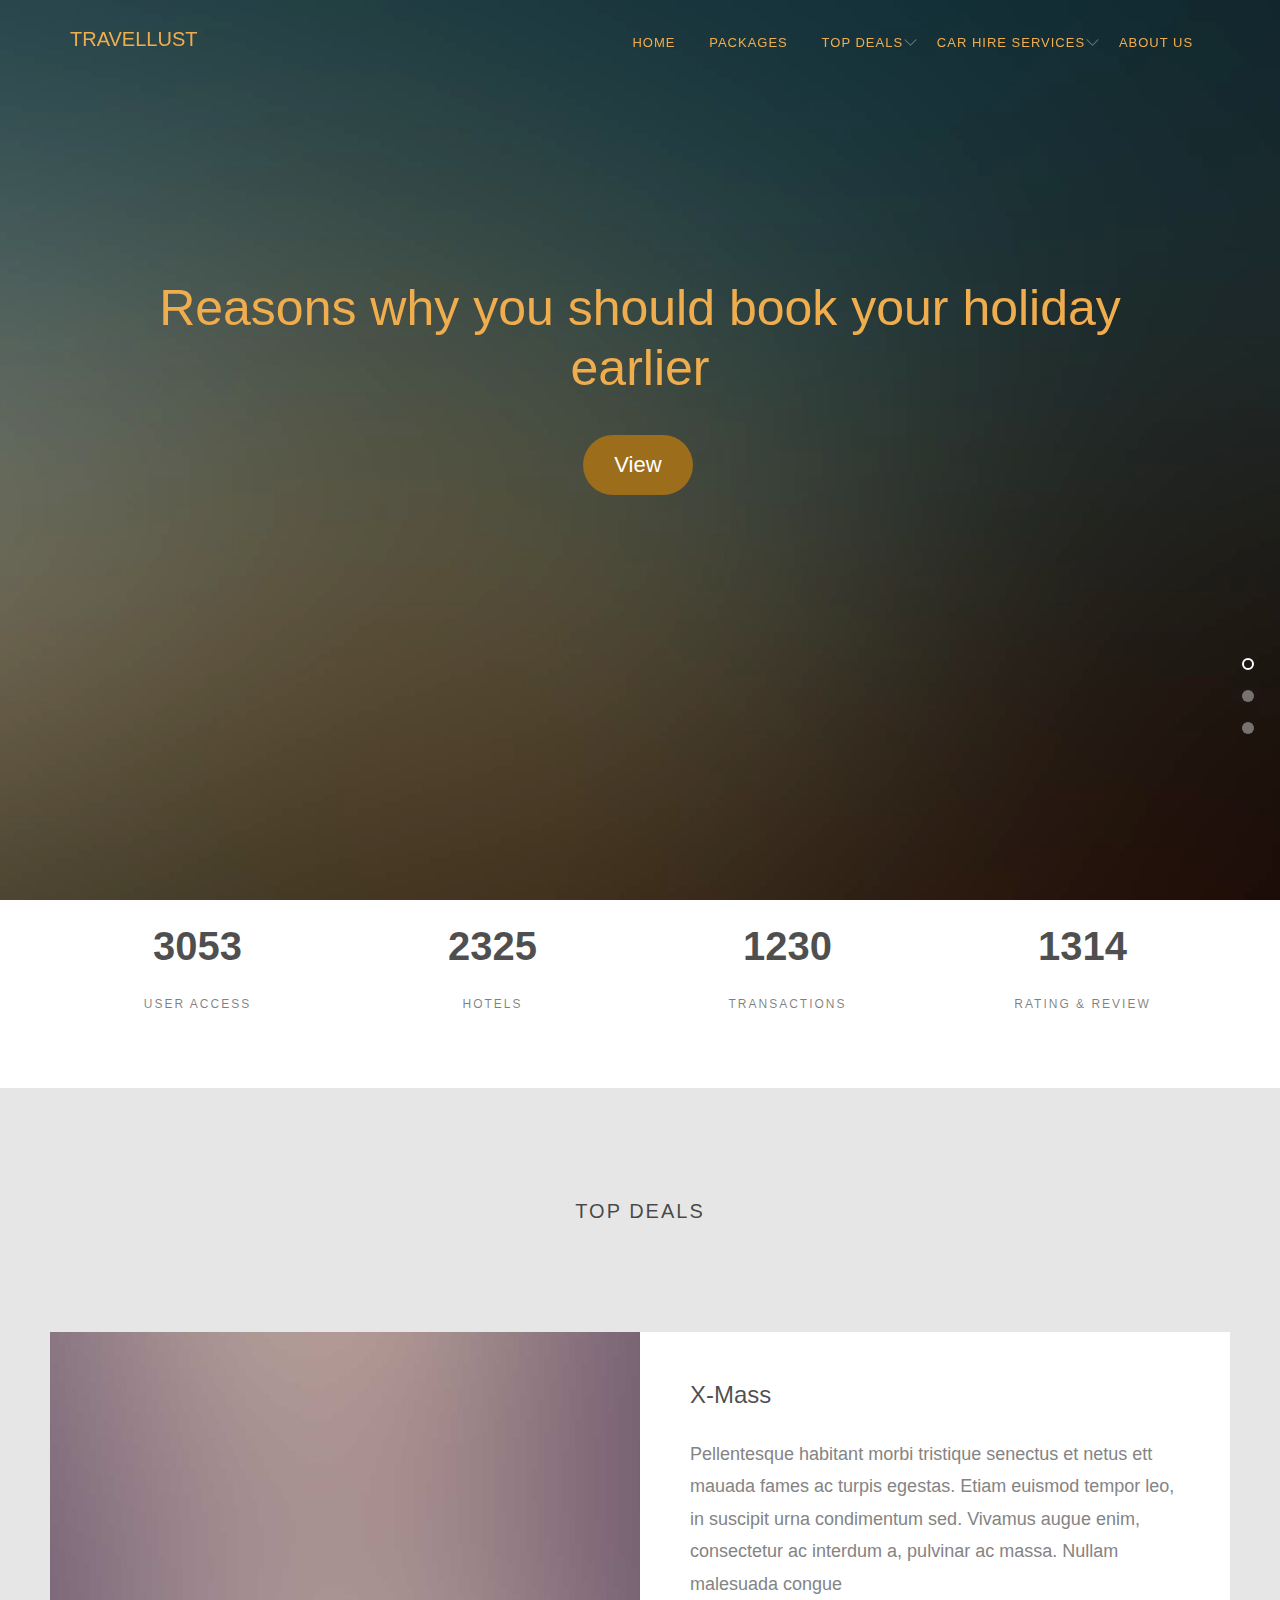
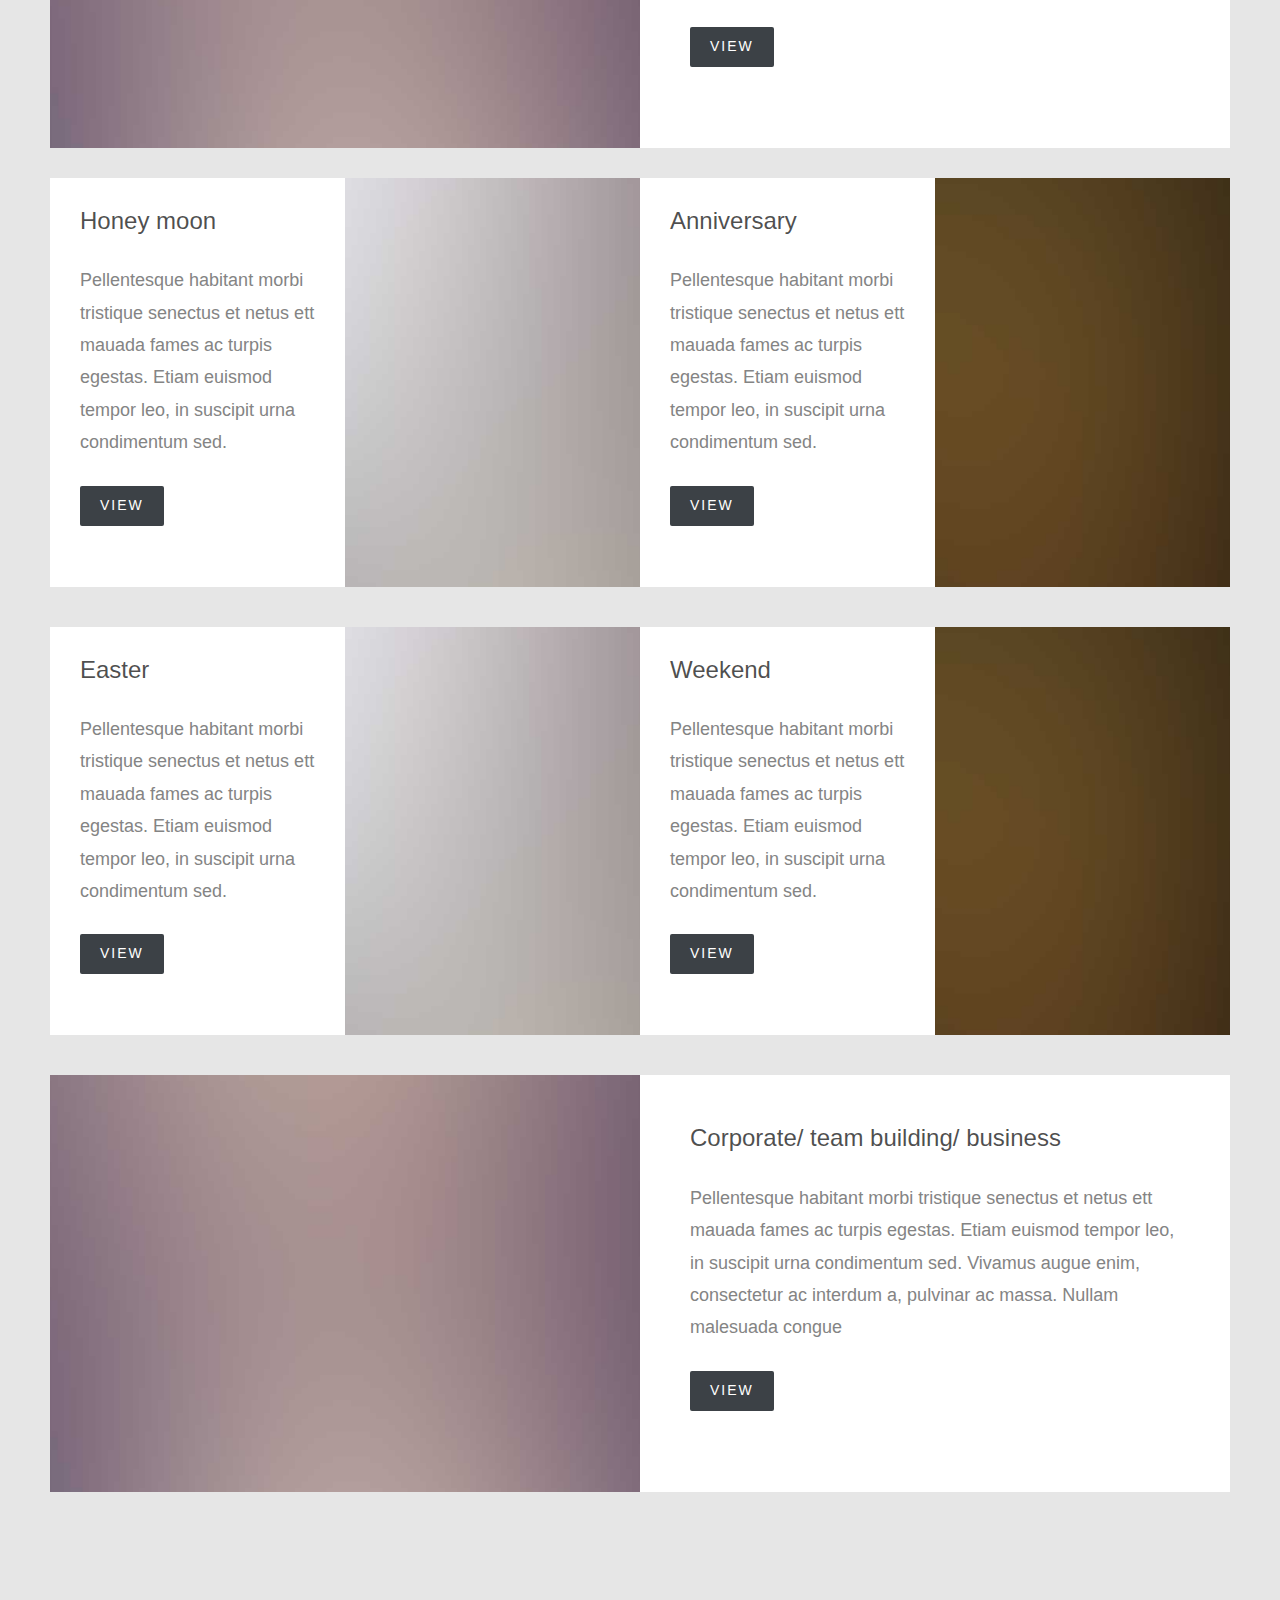
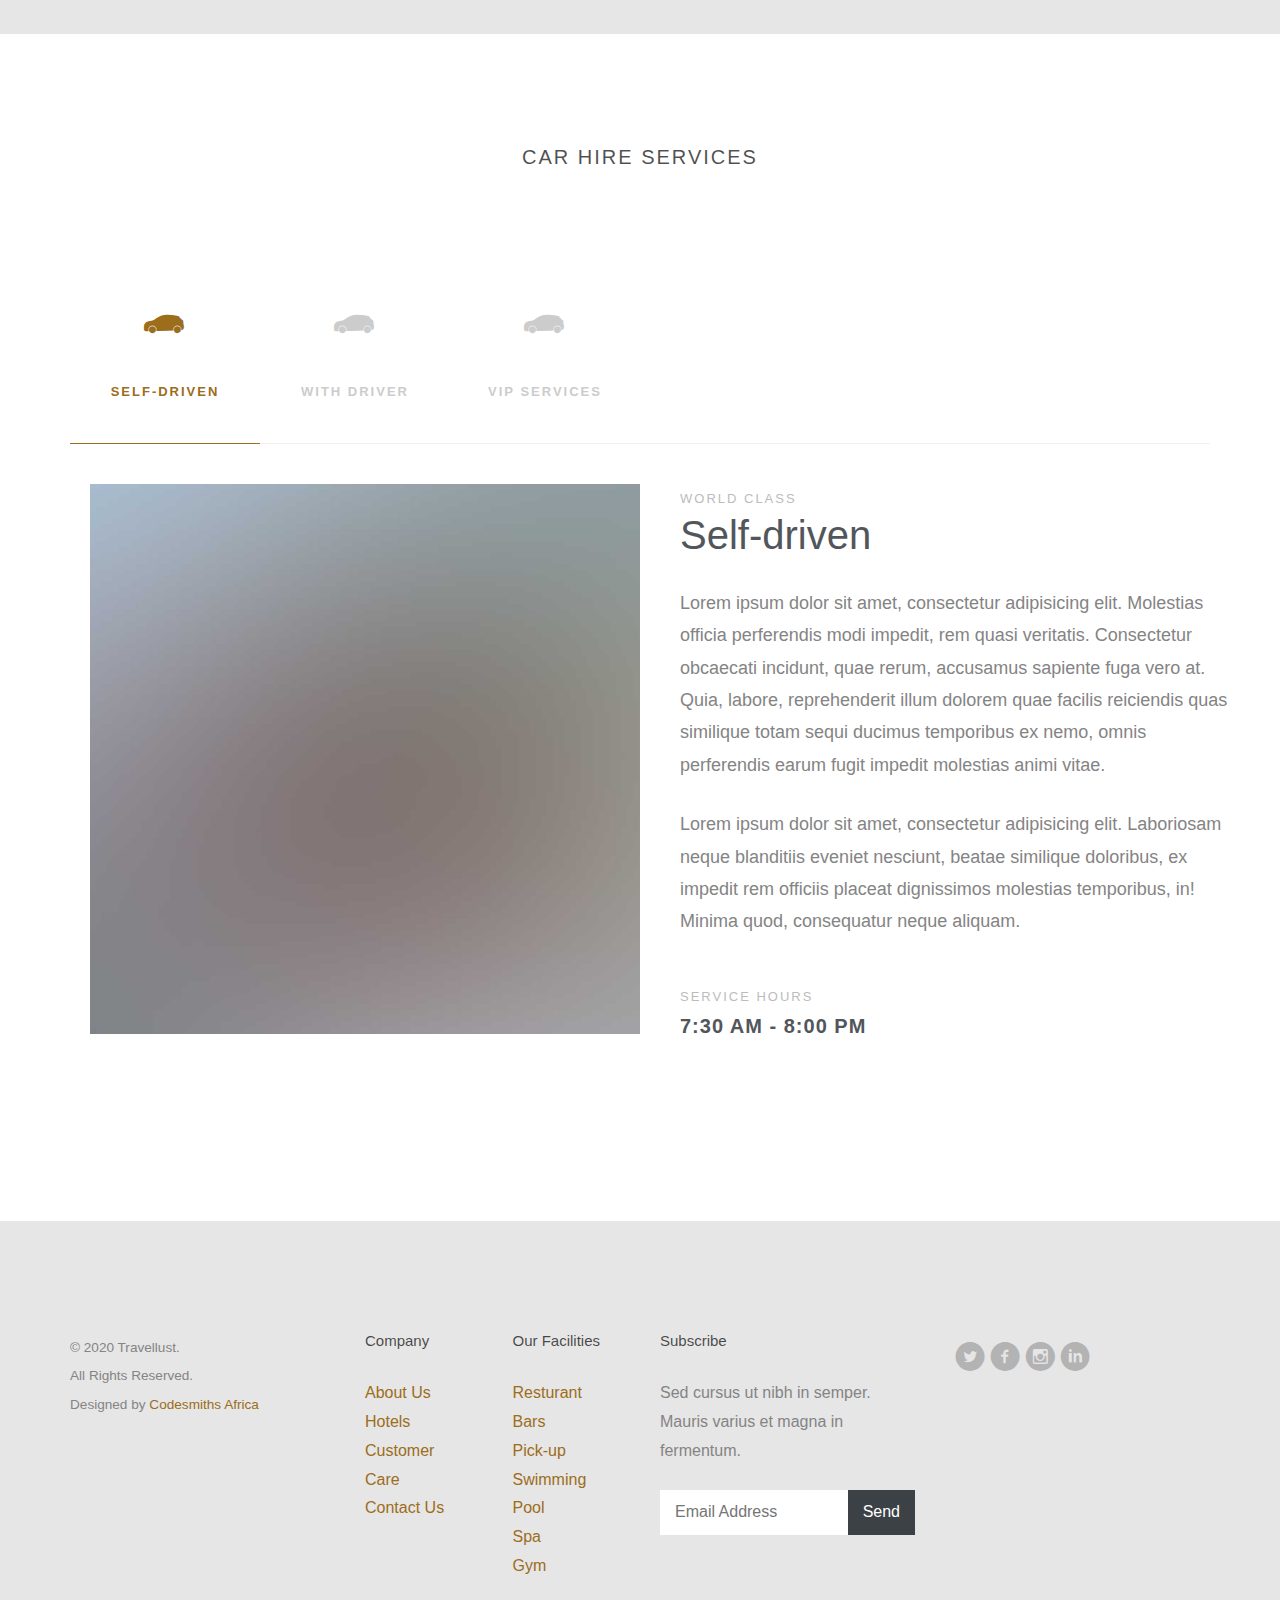
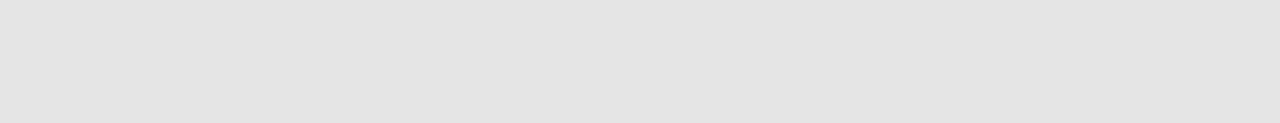
<file: index.html>
<!DOCTYPE html>
<!--[if lt IE 7]>      <html class="no-js lt-ie9 lt-ie8 lt-ie7"> <![endif]-->
<!--[if IE 7]>         <html class="no-js lt-ie9 lt-ie8"> <![endif]-->
<!--[if IE 8]>         <html class="no-js lt-ie9"> <![endif]-->
<!--[if gt IE 8]><!--> <html class="no-js"> <!--<![endif]-->
	<head>
	<meta charset="utf-8">
	<meta http-equiv="X-UA-Compatible" content="IE=edge">
	<title>Travellust</title>
	<meta name="viewport" content="width=device-width, initial-scale=1">
	<meta name="description" content="Free HTML5 Template by FREEHTML5.CO" />
	<meta name="keywords" content="free html5, free template, free bootstrap, html5, css3, mobile first, responsive" />
	<meta name="author" content="FREEHTML5.CO" />

  <!-- 
	//////////////////////////////////////////////////////

	FREE HTML5 TEMPLATE 
	DESIGNED & DEVELOPED by FREEHTML5.CO
		
	Website: 		http://freehtml5.co/
	Email: 			info@freehtml5.co
	Twitter: 		http://twitter.com/fh5co
	Facebook: 		https://www.facebook.com/fh5co

	//////////////////////////////////////////////////////
	 -->

  	<!-- Facebook and Twitter integration -->
	<meta property="og:title" content=""/>
	<meta property="og:image" content=""/>
	<meta property="og:url" content=""/>
	<meta property="og:site_name" content=""/>
	<meta property="og:description" content=""/>
	<meta name="twitter:title" content="" />
	<meta name="twitter:image" content="" />
	<meta name="twitter:url" content="" />
	<meta name="twitter:card" content="" />

	<!-- Place favicon.ico and apple-touch-icon.png in the root directory -->
	<link rel="shortcut icon" href="favicon.ico">
	<!-- <link href='https://fonts.googleapis.com/css?family=Lato:400,100,100italic,300,300italic,400italic,700italic,900,700,900italic' rel='stylesheet' type='text/css'> -->

	<!-- Stylesheets -->
	<!-- Dropdown Menu -->
	<link rel="stylesheet" href="css/superfish.css">
	<!-- Owl Slider -->
	<!-- <link rel="stylesheet" href="css/owl.carousel.css"> -->
	<!-- <link rel="stylesheet" href="css/owl.theme.default.min.css"> -->
	<!-- Date Picker -->
	<link rel="stylesheet" href="css/bootstrap-datepicker.min.css">
	<!-- CS Select -->
	<link rel="stylesheet" href="css/cs-select.css">
	<link rel="stylesheet" href="css/cs-skin-border.css">

	<!-- Themify Icons -->
	<link rel="stylesheet" href="css/themify-icons.css">
	<!-- Flat Icon -->
	<link rel="stylesheet" href="css/flaticon.css">
	<!-- Icomoon -->
	<link rel="stylesheet" href="css/icomoon.css">
	<!-- Flexslider  -->
	<link rel="stylesheet" href="css/flexslider.css">
	
	<!-- Style -->
	<link rel="stylesheet" href="css/style.css">

	<!-- Modernizr JS -->
	<script src="js/modernizr-2.6.2.min.js"></script>
	<!-- FOR IE9 below -->
	<!--[if lt IE 9]>
	<script src="js/respond.min.js"></script>
	<![endif]-->

</head>
<body>
	<div id="fh5co-wrapper">
	<div id="fh5co-page">
	<div id="fh5co-header">
		<header id="fh5co-header-section">
			<div class="container">
				<div class="nav-header">
					<a href="#" class="js-fh5co-nav-toggle fh5co-nav-toggle"><i></i></a>
					<h1 id="fh5co-logo"><a href="index.html">Travellust</a></h1>
					<nav id="fh5co-menu-wrap" role="navigation">
						<ul class="sf-menu" id="fh5co-primary-menu">
							<li><a class="active" href="index.html">Home</a></li>
							<li>
								<a href="hotel.html" class="fh5co-sub-ddown">PACKAGES</a>
			
							</li>
							<li><a href="services.html">TOP DEALS</a>
								<ul class="fh5co-sub-menu">
									<li><a href="#">X-Mass</a></li>
									<li><a href="#">Honey moon</a></li>
								   <li>
									   <a href="#" class="fh5co-sub-ddown">Anniversary</a>
								   </li>
								   <li><a href="#">Corporate/ team building/ business</a></li> 
								   <li><a href="#">Easter </a></li> 
								   <li><a href="#">Weekend</a></li> 
							   </ul>
							</li>
							<li><a href="blog.html">CAR HIRE SERVICES</a>
								<ul class="fh5co-sub-menu">
									<li><a href="#">Self-driven</a></li>
									<li><a href="#">With driver</a></li>
								   <li><a href="#">VIP services</a></li> 
							   </ul>
							</li>
							<li><a href="contact.html">About us</a></li>
						</ul>
					</nav>
				</div>
			</div>
		</header>
		
	</div>
	<!-- end:fh5co-header -->
	<aside id="fh5co-hero" class="js-fullheight">
		<div class="flexslider js-fullheight">
			<ul class="slides">
		   	<li style="background-image: url(images/slider1.jpg);">
		   		<div class="overlay-gradient"></div>
		   		<div class="container">
		   			<div class="col-md-12 col-md-offset-0 text-center slider-text">
		   				<div class="slider-text-inner js-fullheight">
		   					<div class="desc">
		   					
		   						<h2>Reasons why you should book your holiday earlier</h2>
			   					<p>
			   						<a href="#" class="btn btn-primary btn-lg">View</a>
			   					</p>
		   					</div>
		   				</div>
		   			</div>
		   		</div>
		   	</li>
		   	<li style="background-image: url(images/slider2.jpg);">
		   		<div class="overlay-gradient"></div>
		   		<div class="container">
		   			<div class="col-md-12 col-md-offset-0 text-center slider-text">
		   				<div class="slider-text-inner js-fullheight">
		   					<div class="desc">
		   				
		   						<h2>Top rated tourist attractions in Kenya</h2>
			   					<p>
			   						<a href="#" class="btn btn-primary btn-lg">View</a>
			   					</p>
		   					</div>
		   				</div>
		   			</div>
		   		</div>
		   	</li>
		   	<li style="background-image: url(images/slider3.jpg);">
		   		<div class="overlay-gradient"></div>
		   		<div class="container">
		   			<div class="col-md-12 col-md-offset-0 text-center slider-text">
		   				<div class="slider-text-inner js-fullheight">
		   					<div class="desc">
		   				
		   						<h2>Top valentines attraction</h2>
			   					<p>
			   						<a href="#" class="btn btn-primary btn-lg">View</a>
			   					</p>
		   					</div>
		   				</div>
		   			</div>
		   		</div>
		   	</li>
		   	
		  	</ul>
	  	</div>
	</aside>
	<div class="wrap">
		<div class="container">
	
		</div>
	</div>
	
	<div id="fh5co-counter-section" class="fh5co-counters">
		<div class="container">
			<div class="row">
				<div class="col-md-3 text-center">
					<span class="fh5co-counter js-counter" data-from="0" data-to="20356" data-speed="5000" data-refresh-interval="50"></span>
					<span class="fh5co-counter-label">User Access</span>
				</div>
				<div class="col-md-3 text-center">
					<span class="fh5co-counter js-counter" data-from="0" data-to="15501" data-speed="5000" data-refresh-interval="50"></span>
					<span class="fh5co-counter-label">Hotels</span>
				</div>
				<div class="col-md-3 text-center">
					<span class="fh5co-counter js-counter" data-from="0" data-to="8200" data-speed="5000" data-refresh-interval="50"></span>
					<span class="fh5co-counter-label">Transactions</span>
				</div>
				<div class="col-md-3 text-center">
					<span class="fh5co-counter js-counter" data-from="0" data-to="8763" data-speed="5000" data-refresh-interval="50"></span>
					<span class="fh5co-counter-label">Rating &amp; Review</span>
				</div>
			</div>
		</div>
	</div>

	<div id="featured-hotel" class="fh5co-bg-color">
		<div class="container">
			
			<div class="row">
				<div class="col-md-12">
					<div class="section-title text-center">
						<h2>TOP DEALS</h2>
					</div>
				</div>
			</div>

			<div class="row">
				<div class="feature-full-1col">
					<div class="image" style="background-image: url(images/hotel_feture_1.jpg);">
						<div class="descrip text-center">
							<p><small>For as low as</small><span>$100/night</span></p>
						</div>
					</div>
					<div class="desc">
						<h3>X-Mass</h3>
						<p>Pellentesque habitant morbi tristique senectus et netus ett mauada fames ac turpis egestas. Etiam euismod tempor leo, in suscipit urna condimentum sed. Vivamus augue enim, consectetur ac interdum a, pulvinar ac massa. Nullam malesuada congue </p>
						<p><a href="#" class="btn btn-primary btn-luxe-primary">View<i class="ti-angle-right"></i></a></p>
					</div>
				</div>

				<div class="feature-full-2col">
					<div class="f-hotel">
						<div class="image" style="background-image: url(images/hotel_feture_2.jpg);">
							<div class="descrip text-center">
								<p><small>For as low as</small><span>$99/night</span></p>
							</div>
						</div>
						<div class="desc">
							<h3>Honey moon</h3>
							<p>Pellentesque habitant morbi tristique senectus et netus ett mauada fames ac turpis egestas. Etiam euismod tempor leo, 
							in suscipit urna condimentum sed. </p>
							<p><a href="#" class="btn btn-primary btn-luxe-primary">View<i class="ti-angle-right"></i></a></p>
						</div>
					</div>
					<div class="f-hotel">
						<div class="image" style="background-image: url(images/hotel_feture_3.jpg);">
							<div class="descrip text-center">
								<p><small>For as low as</small><span>$99/night</span></p>
							</div>
						</div>
						<div class="desc">
							<h3>Anniversary</h3>
							<p>Pellentesque habitant morbi tristique senectus et netus ett mauada fames ac turpis egestas. Etiam euismod tempor leo, in suscipit urna condimentum sed. </p>
							<p><a href="#" class="btn btn-primary btn-luxe-primary">View<i class="ti-angle-right"></i></a></p>
						</div>
					</div>
				</div>
				<div class="feature-full-2col">
						<div class="f-hotel">
							<div class="image" style="background-image: url(images/hotel_feture_2.jpg);">
								<div class="descrip text-center">
									<p><small>For as low as</small><span>$99/night</span></p>
								</div>
							</div>
							<div class="desc">
								<h3>Easter </h3>
								<p>Pellentesque habitant morbi tristique senectus et netus ett mauada fames ac turpis egestas. Etiam euismod tempor leo, 
								in suscipit urna condimentum sed. </p>
								<p><a href="#" class="btn btn-primary btn-luxe-primary">View <i class="ti-angle-right"></i></a></p>
							</div>
						</div>
						<div class="f-hotel">
							<div class="image" style="background-image: url(images/hotel_feture_3.jpg);">
								<div class="descrip text-center">
									<p><small>For as low as</small><span>$99/night</span></p>
								</div>
							</div>
							<div class="desc">
								<h3>Weekend</h3>
								<p>Pellentesque habitant morbi tristique senectus et netus ett mauada fames ac turpis egestas. Etiam euismod tempor leo, in suscipit urna condimentum sed. </p>
								<p><a href="#" class="btn btn-primary btn-luxe-primary">View <i class="ti-angle-right"></i></a></p>
							</div>
						</div>
					</div>
					<div class="feature-full-1col">
						<div class="image" style="background-image: url(images/hotel_feture_1.jpg);">
							<div class="descrip text-center">
								<p><small>For as low as</small><span>$100/night</span></p>
							</div>
						</div>
						<div class="desc">
							<h3>Corporate/ team building/ business</h3>
							<p>Pellentesque habitant morbi tristique senectus et netus ett mauada fames ac turpis egestas. Etiam euismod tempor leo, in suscipit urna condimentum sed. Vivamus augue enim, consectetur ac interdum a, pulvinar ac massa. Nullam malesuada congue </p>
							<p><a href="#" class="btn btn-primary btn-luxe-primary">View<i class="ti-angle-right"></i></a></p>
						</div>
					</div>
			</div>

		</div>
	</div>

	<div id="hotel-facilities">
		<div class="container">
			<div class="row">
				<div class="col-md-12">
					<div class="section-title text-center">
						<h2>CAR HIRE SERVICES</h2>
					</div>
				</div>
			</div>

			<div id="tabs">
				<nav class="tabs-nav">
					<a href="#" class="active" data-tab="tab1">
						<i class="flaticon-car icon"></i>
						<span>Self-driven</span>
					</a>
					<a href="#" data-tab="tab2">
						<i class="flaticon-car icon"></i>
						<span>With driver</span>
					</a>
					<a href="#" data-tab="tab3">
					
						<i class="flaticon-car icon"></i>
						<span>VIP services</span>
					</a>

				</nav>
				<div class="tab-content-container">
					<div class="tab-content active show" data-tab-content="tab1">
						<div class="container">
							<div class="row">
								<div class="col-md-6">
									<img src="images/tab_img_1.jpg" class="img-responsive" alt="Image">
								</div>
								<div class="col-md-6">
									<span class="super-heading-sm">World Class</span>
									<h3 class="heading">Self-driven</h3>
									<p>Lorem ipsum dolor sit amet, consectetur adipisicing elit. Molestias officia perferendis modi impedit, rem quasi veritatis. Consectetur obcaecati incidunt, quae rerum, accusamus sapiente fuga vero at. Quia, labore, reprehenderit illum dolorem quae facilis reiciendis quas similique totam sequi ducimus temporibus ex nemo, omnis perferendis earum fugit impedit molestias animi vitae.</p>
									<p>Lorem ipsum dolor sit amet, consectetur adipisicing elit. Laboriosam neque blanditiis eveniet nesciunt, beatae similique doloribus, ex impedit rem officiis placeat dignissimos molestias temporibus, in! Minima quod, consequatur neque aliquam.</p>
									<p class="service-hour">
										<span>Service Hours</span>
										<strong>7:30 AM - 8:00 PM</strong>
									</p>
								</div>
							</div>
						</div>
					</div>
					<div class="tab-content" data-tab-content="tab2">
						<div class="container">
							<div class="row">
								<div class="col-md-6">
									<img src="images/tab_img_2.jpg" class="img-responsive" alt="Image">
								</div>
								<div class="col-md-6">
									<span class="super-heading-sm">World Class</span>
									<h3 class="heading">With driver</h3>
									<p>Lorem ipsum dolor sit amet, consectetur adipisicing elit. Molestias officia perferendis modi impedit, rem quasi veritatis. Consectetur obcaecati incidunt, quae rerum, accusamus sapiente fuga vero at. Quia, labore, reprehenderit illum dolorem quae facilis reiciendis quas similique totam sequi ducimus temporibus ex nemo, omnis perferendis earum fugit impedit molestias animi vitae.</p>
									<p>Lorem ipsum dolor sit amet, consectetur adipisicing elit. Laboriosam neque blanditiis eveniet nesciunt, beatae similique doloribus, ex impedit rem officiis placeat dignissimos molestias temporibus, in! Minima quod, consequatur neque aliquam.</p>
									<p class="service-hour">
										<span>Service Hours</span>
										<strong>7:30 AM - 8:00 PM</strong>
									</p>
								</div>
							</div>
						</div>
					</div>
					<div class="tab-content" data-tab-content="tab3">
						<div class="container">
							<div class="row">
								<div class="col-md-6">
									<img src="images/tab_img_3.jpg" class="img-responsive" alt="Image">
								</div>
								<div class="col-md-6">
									<span class="super-heading-sm">World Class</span>
									<h3 class="heading">VIP services</h3>
									<p>Lorem ipsum dolor sit amet, consectetur adipisicing elit. Molestias officia perferendis modi impedit, rem quasi veritatis. Consectetur obcaecati incidunt, quae rerum, accusamus sapiente fuga vero at. Quia, labore, reprehenderit illum dolorem quae facilis reiciendis quas similique totam sequi ducimus temporibus ex nemo, omnis perferendis earum fugit impedit molestias animi vitae.</p>
									<p>Lorem ipsum dolor sit amet, consectetur adipisicing elit. Laboriosam neque blanditiis eveniet nesciunt, beatae similique doloribus, ex impedit rem officiis placeat dignissimos molestias temporibus, in! Minima quod, consequatur neque aliquam.</p>
									<p class="service-hour">
										<span>Service Hours</span>
										<strong>7:30 AM - 8:00 PM</strong>
									</p>
								</div>
							</div>
						</div>
					</div>
					<div class="tab-content" data-tab-content="tab4">
						<div class="container">
							<div class="row">
								<div class="col-md-6">
									<img src="images/tab_img_4.jpg" class="img-responsive" alt="Image">
								</div>
								<div class="col-md-6">
									<span class="super-heading-sm">World Class</span>
									<h3 class="heading">Swimming Pool</h3>
									<p>Lorem ipsum dolor sit amet, consectetur adipisicing elit. Molestias officia perferendis modi impedit, rem quasi veritatis. Consectetur obcaecati incidunt, quae rerum, accusamus sapiente fuga vero at. Quia, labore, reprehenderit illum dolorem quae facilis reiciendis quas similique totam sequi ducimus temporibus ex nemo, omnis perferendis earum fugit impedit molestias animi vitae.</p>
									<p>Lorem ipsum dolor sit amet, consectetur adipisicing elit. Laboriosam neque blanditiis eveniet nesciunt, beatae similique doloribus, ex impedit rem officiis placeat dignissimos molestias temporibus, in! Minima quod, consequatur neque aliquam.</p>
									<p class="service-hour">
										<span>Service Hours</span>
										<strong>7:30 AM - 8:00 PM</strong>
									</p>
								</div>
							</div>
						</div>
					</div>
					<div class="tab-content" data-tab-content="tab5">
						<div class="container">
							<div class="row">
								<div class="col-md-6">
									<img src="images/tab_img_5.jpg" class="img-responsive" alt="Image">
								</div>
								<div class="col-md-6">
									<span class="super-heading-sm">World Class</span>
									<h3 class="heading">Spa</h3>
									<p>Lorem ipsum dolor sit amet, consectetur adipisicing elit. Molestias officia perferendis modi impedit, rem quasi veritatis. Consectetur obcaecati incidunt, quae rerum, accusamus sapiente fuga vero at. Quia, labore, reprehenderit illum dolorem quae facilis reiciendis quas similique totam sequi ducimus temporibus ex nemo, omnis perferendis earum fugit impedit molestias animi vitae.</p>
									<p>Lorem ipsum dolor sit amet, consectetur adipisicing elit. Laboriosam neque blanditiis eveniet nesciunt, beatae similique doloribus, ex impedit rem officiis placeat dignissimos molestias temporibus, in! Minima quod, consequatur neque aliquam.</p>
									<p class="service-hour">
										<span>Service Hours</span>
										<strong>7:30 AM - 8:00 PM</strong>
									</p>
								</div>
							</div>
						</div>
					</div>
					<div class="tab-content" data-tab-content="tab6">
						<div class="container">
							<div class="row">
								<div class="col-md-6">
									<img src="images/tab_img_6.jpg" class="img-responsive" alt="Image">
								</div>
								<div class="col-md-6">
									<span class="super-heading-sm">World Class</span>
									<h3 class="heading">Gym</h3>
									<p>Lorem ipsum dolor sit amet, consectetur adipisicing elit. Molestias officia perferendis modi impedit, rem quasi veritatis. Consectetur obcaecati incidunt, quae rerum, accusamus sapiente fuga vero at. Quia, labore, reprehenderit illum dolorem quae facilis reiciendis quas similique totam sequi ducimus temporibus ex nemo, omnis perferendis earum fugit impedit molestias animi vitae.</p>
									<p>Lorem ipsum dolor sit amet, consectetur adipisicing elit. Laboriosam neque blanditiis eveniet nesciunt, beatae similique doloribus, ex impedit rem officiis placeat dignissimos molestias temporibus, in! Minima quod, consequatur neque aliquam.</p>
									<p class="service-hour">
										<span>Service Hours</span>
										<strong>7:30 AM - 8:00 PM</strong>
									</p>
								</div>
							</div>
						</div>
					</div>
				</div>
			</div>
		</div>
	</div>


	<footer id="footer" class="fh5co-bg-color">
		<div class="container">
			<div class="row">
				<div class="col-md-3">
					<div class="copyright">
						<p><small>&copy; 2020 Travellust. <br> All Rights Reserved. <br>
						Designed by <a href="#" target="_blank">Codesmiths Africa</a> </small></p>
					</div>
				</div>
				<div class="col-md-6">
					<div class="row">
						<div class="col-md-3">
							<h3>Company</h3>
							<ul class="link">
								<li><a href="#">About Us</a></li>
								<li><a href="#">Hotels</a></li>
								<li><a href="#">Customer Care</a></li>
								<li><a href="#">Contact Us</a></li>
							</ul>
						</div>
						<div class="col-md-3">
							<h3>Our Facilities</h3>
							<ul class="link">
								<li><a href="#">Resturant</a></li>
								<li><a href="#">Bars</a></li>
								<li><a href="#">Pick-up</a></li>
								<li><a href="#">Swimming Pool</a></li>
								<li><a href="#">Spa</a></li>
								<li><a href="#">Gym</a></li>
							</ul>
						</div>
						<div class="col-md-6">
							<h3>Subscribe</h3>
							<p>Sed cursus ut nibh in semper. Mauris varius et magna in fermentum. </p>
							<form action="#" id="form-subscribe">
								<div class="form-field">
									<input type="email" placeholder="Email Address" id="email">
									<input type="submit" id="submit" value="Send">
								</div>
							</form>
						</div>
					</div>
				</div>
				<div class="col-md-3">
					<ul class="social-icons">
						<li>
							<a href="#"><i class="icon-twitter-with-circle"></i></a>
							<a href="#"><i class="icon-facebook-with-circle"></i></a>
							<a href="#"><i class="icon-instagram-with-circle"></i></a>
							<a href="#"><i class="icon-linkedin-with-circle"></i></a>
						</li>
					</ul>
				</div>
			</div>
		</div>
	</footer>

	</div>
	<!-- END fh5co-page -->

	</div>
	<!-- END fh5co-wrapper -->
	
	<!-- Javascripts -->
	<script src="js/jquery-2.1.4.min.js"></script>
	<!-- Dropdown Menu -->
	<script src="js/hoverIntent.js"></script>
	<script src="js/superfish.js"></script>
	<!-- Bootstrap -->
	<script src="js/bootstrap.min.js"></script>
	<!-- Waypoints -->
	<script src="js/jquery.waypoints.min.js"></script>
	<!-- Counters -->
	<script src="js/jquery.countTo.js"></script>
	<!-- Stellar Parallax -->
	<script src="js/jquery.stellar.min.js"></script>
	<!-- Owl Slider -->
	<!-- // <script src="js/owl.carousel.min.js"></script> -->
	<!-- Date Picker -->
	<script src="js/bootstrap-datepicker.min.js"></script>
	<!-- CS Select -->
	<script src="js/classie.js"></script>
	<script src="js/selectFx.js"></script>
	<!-- Flexslider -->
	<script src="js/jquery.flexslider-min.js"></script>

	<script src="js/custom.js"></script>

</body>
</html>
</file>
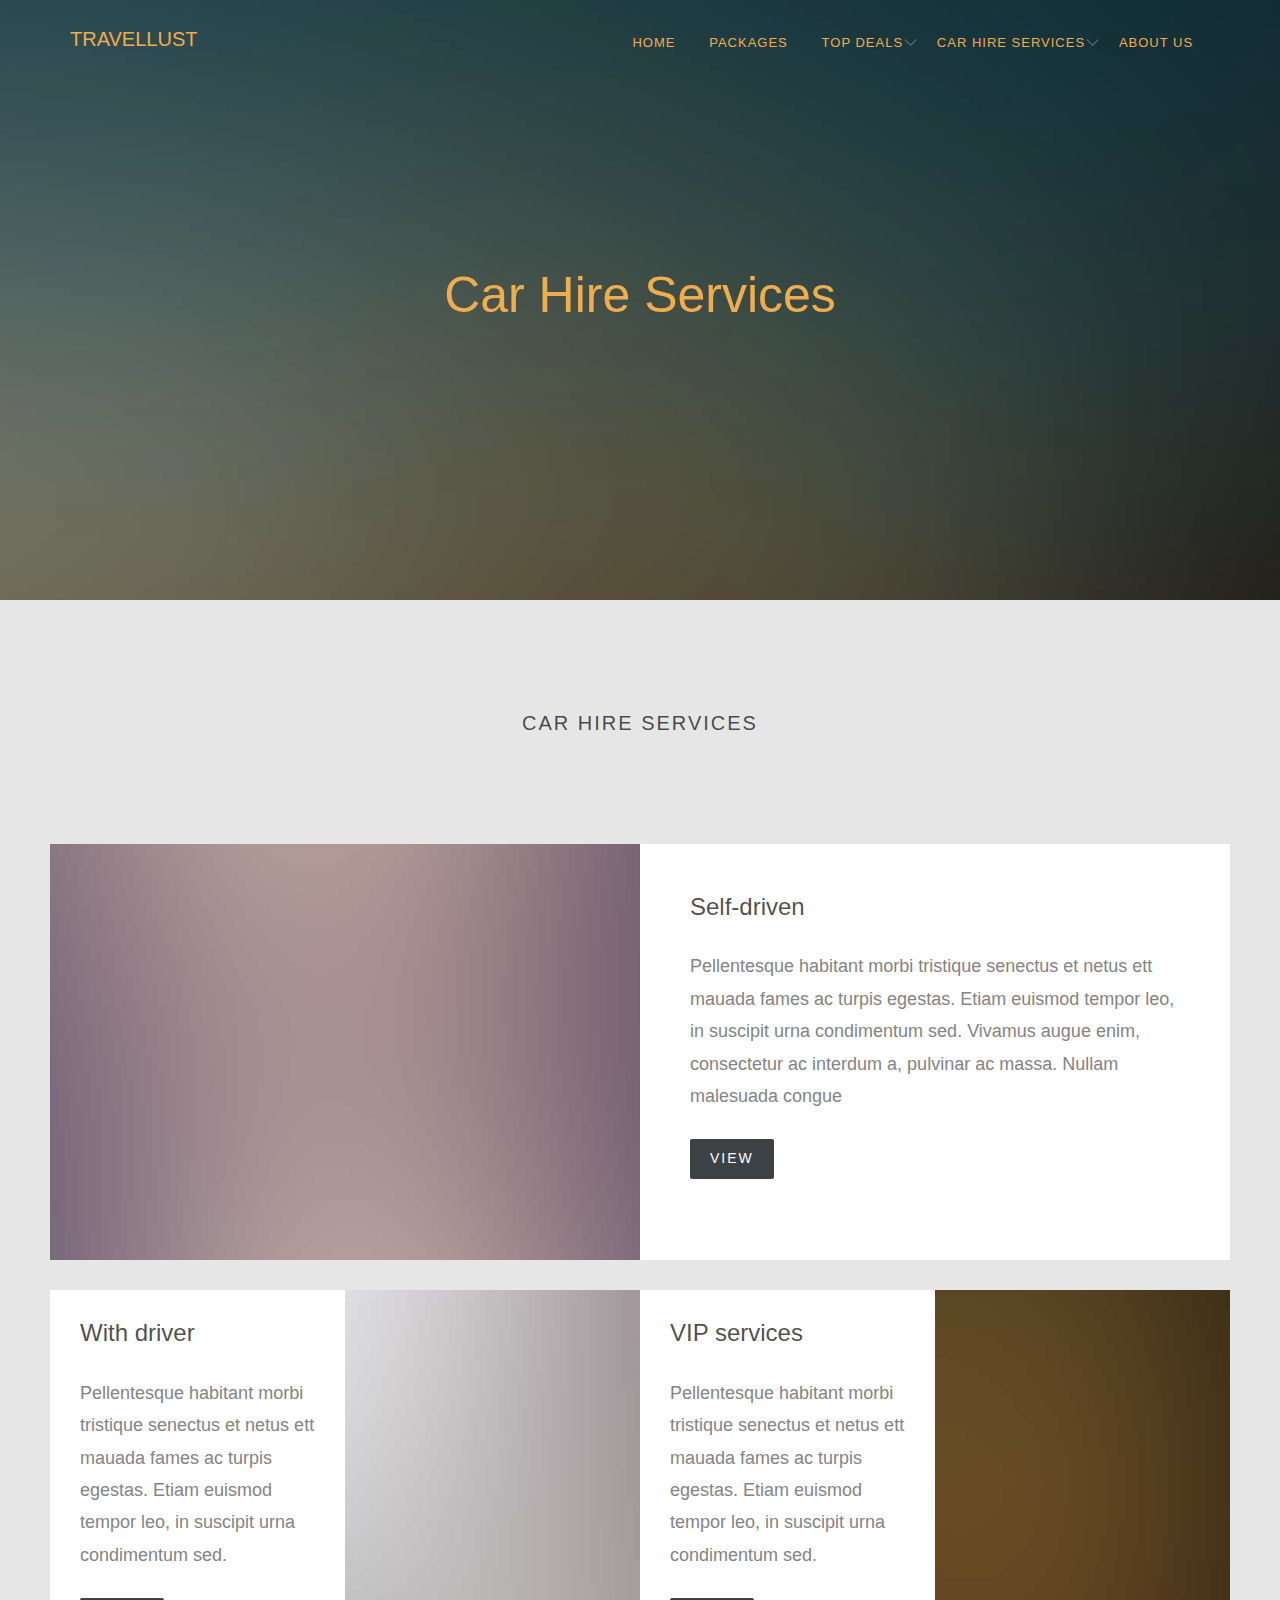
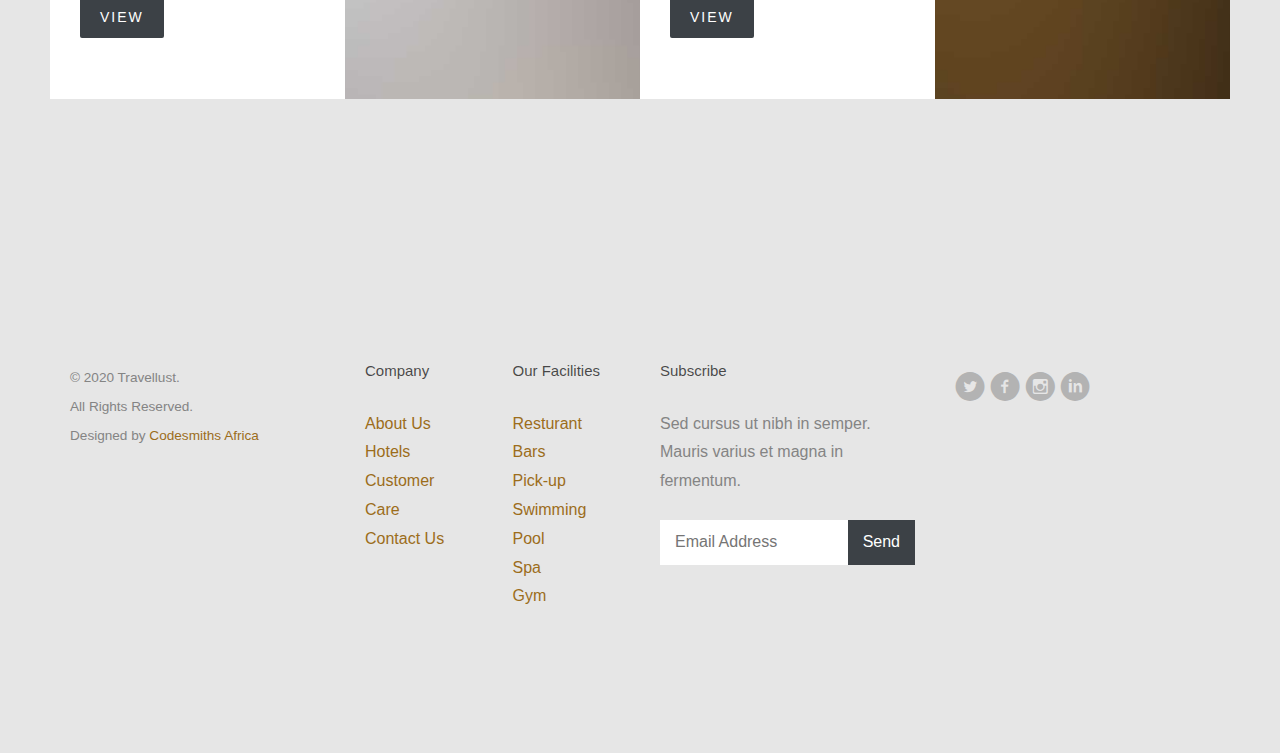
<file: blog.html>
<!DOCTYPE html>
<!--[if lt IE 7]>      <html class="no-js lt-ie9 lt-ie8 lt-ie7"> <![endif]-->
<!--[if IE 7]>         <html class="no-js lt-ie9 lt-ie8"> <![endif]-->
<!--[if IE 8]>         <html class="no-js lt-ie9"> <![endif]-->
<!--[if gt IE 8]><!--> <html class="no-js"> <!--<![endif]-->
	<head>
	<meta charset="utf-8">
	<meta http-equiv="X-UA-Compatible" content="IE=edge">
	<title>Travellust</title>
	<meta name="viewport" content="width=device-width, initial-scale=1">
	<meta name="description" content="Free HTML5 Template by FREEHTML5.CO" />
	<meta name="keywords" content="free html5, free template, free bootstrap, html5, css3, mobile first, responsive" />
	<meta name="author" content="FREEHTML5.CO" />

  <!-- 
	//////////////////////////////////////////////////////

	FREE HTML5 TEMPLATE 
	DESIGNED & DEVELOPED by FREEHTML5.CO
		
	Website: 		http://freehtml5.co/
	Email: 			info@freehtml5.co
	Twitter: 		http://twitter.com/fh5co
	Facebook: 		https://www.facebook.com/fh5co

	//////////////////////////////////////////////////////
	 -->

  	<!-- Facebook and Twitter integration -->
	<meta property="og:title" content=""/>
	<meta property="og:image" content=""/>
	<meta property="og:url" content=""/>
	<meta property="og:site_name" content=""/>
	<meta property="og:description" content=""/>
	<meta name="twitter:title" content="" />
	<meta name="twitter:image" content="" />
	<meta name="twitter:url" content="" />
	<meta name="twitter:card" content="" />

	<!-- Place favicon.ico and apple-touch-icon.png in the root directory -->
	<link rel="shortcut icon" href="favicon.ico">
	<!-- <link href='https://fonts.googleapis.com/css?family=Lato:400,100,100italic,300,300italic,400italic,700italic,900,700,900italic' rel='stylesheet' type='text/css'> -->

	<!-- Stylesheets -->
	<!-- Dropdown Menu -->
	<link rel="stylesheet" href="css/superfish.css">
	<!-- Owl Slider -->
	<!-- <link rel="stylesheet" href="css/owl.carousel.css"> -->
	<!-- <link rel="stylesheet" href="css/owl.theme.default.min.css"> -->
	<!-- Date Picker -->
	<link rel="stylesheet" href="css/bootstrap-datepicker.min.css">
	<!-- CS Select -->
	<link rel="stylesheet" href="css/cs-select.css">
	<link rel="stylesheet" href="css/cs-skin-border.css">

	<!-- Themify Icons -->
	<link rel="stylesheet" href="css/themify-icons.css">
	<!-- Flat Icon -->
	<link rel="stylesheet" href="css/flaticon.css">
	<!-- Icomoon -->
	<link rel="stylesheet" href="css/icomoon.css">
	<!-- Flexslider  -->
	<link rel="stylesheet" href="css/flexslider.css">
	
	<!-- Style -->
	<link rel="stylesheet" href="css/style.css">

	<!-- Modernizr JS -->
	<script src="js/modernizr-2.6.2.min.js"></script>
	<!-- FOR IE9 below -->
	<!--[if lt IE 9]>
	<script src="js/respond.min.js"></script>
	<![endif]-->

</head>
<body>
	<div id="fh5co-wrapper">
	<div id="fh5co-page">
	<div id="fh5co-header">
		<header id="fh5co-header-section">
			<div class="container">
				<div class="nav-header">
					<a href="#" class="js-fh5co-nav-toggle fh5co-nav-toggle"><i></i></a>
					<h1 id="fh5co-logo"><a href="index.html">Travellust</a></h1>
					<nav id="fh5co-menu-wrap" role="navigation">
						<ul class="sf-menu" id="fh5co-primary-menu">
							<li><a class="active" href="index.html">Home</a></li>
							<li>
								<a href="hotel.html" class="fh5co-sub-ddown">PACKAGES</a>
			
							</li>
							<li><a href="services.html">TOP DEALS</a>
								<ul class="fh5co-sub-menu">
									<li><a href="#">X-Mass</a></li>
									<li><a href="#">Honey moon</a></li>
								   <li>
									   <a href="#" class="fh5co-sub-ddown">Anniversary</a>
								   </li>
								   <li><a href="#">Corporate/ team building/ business</a></li> 
								   <li><a href="#">Easter </a></li> 
								   <li><a href="#">Weekend</a></li> 
							   </ul>
							</li>
							<li><a href="blog.html">CAR HIRE SERVICES</a>
								<ul class="fh5co-sub-menu">
									<li><a href="#">Self-driven</a></li>
									<li><a href="#">With driver</a></li>
								   <li><a href="#">VIP services</a></li> 
							   </ul>
							</li>
							<li><a href="contact.html">About us</a></li>
						</ul>
					</nav>
				</div>
			</div>
		</header>
		
	</div>
	<!-- end:fh5co-header -->
	<div class="fh5co-parallax" style="background-image: url(images/slider1.jpg);" data-stellar-background-ratio="0.5">
		<div class="overlay"></div>
		<div class="container">
			<div class="row">
				<div class="col-md-12 col-md-offset-0 col-sm-12 col-sm-offset-0 col-xs-12 col-xs-offset-0 text-center fh5co-table">
					<div class="fh5co-intro fh5co-table-cell">
						<h1 class="text-center">Car Hire Services</h1>
						
					</div>
				</div>
			</div>
		</div>
	</div>

	<div id="featured-hotel" class="fh5co-bg-color">
		<div class="container">
			
			<div class="row">
				<div class="col-md-12">
					<div class="section-title text-center">
						<h2>CAR HIRE SERVICES</h2>
					</div>
				</div>
			</div>

			<div class="row">
				<div class="feature-full-1col">
					<div class="image" style="background-image: url(images/hotel_feture_1.jpg);">
						<div class="descrip text-center">
							<p><small>For as low as</small><span>$100/night</span></p>
						</div>
					</div>
					<div class="desc">
						<h3>Self-driven</h3>
						<p>Pellentesque habitant morbi tristique senectus et netus ett mauada fames ac turpis egestas. Etiam euismod tempor leo, in suscipit urna condimentum sed. Vivamus augue enim, consectetur ac interdum a, pulvinar ac massa. Nullam malesuada congue </p>
						<p><a href="#" class="btn btn-primary btn-luxe-primary">View<i class="ti-angle-right"></i></a></p>
					</div>
				</div>

				<div class="feature-full-2col">
					<div class="f-hotel">
						<div class="image" style="background-image: url(images/hotel_feture_2.jpg);">
							<div class="descrip text-center">
								<p><small>For as low as</small><span>$99/night</span></p>
							</div>
						</div>
						<div class="desc">
							<h3>With driver</h3>
							<p>Pellentesque habitant morbi tristique senectus et netus ett mauada fames ac turpis egestas. Etiam euismod tempor leo, 
							in suscipit urna condimentum sed. </p>
							<p><a href="#" class="btn btn-primary btn-luxe-primary">View<i class="ti-angle-right"></i></a></p>
						</div>
					</div>
					<div class="f-hotel">
						<div class="image" style="background-image: url(images/hotel_feture_3.jpg);">
							<div class="descrip text-center">
								<p><small>For as low as</small><span>$99/night</span></p>
							</div>
						</div>
						<div class="desc">
							<h3>VIP services</h3>
							<p>Pellentesque habitant morbi tristique senectus et netus ett mauada fames ac turpis egestas. Etiam euismod tempor leo, in suscipit urna condimentum sed. </p>
							<p><a href="#" class="btn btn-primary btn-luxe-primary">View<i class="ti-angle-right"></i></a></p>
						</div>
					</div>
				</div>
	
			</div>

		</div>
	</div>

	<footer id="footer" class="fh5co-bg-color">
		<div class="container">
			<div class="row">
				<div class="col-md-3">
					<div class="copyright">
						<p><small>&copy; 2020 Travellust. <br> All Rights Reserved. <br>
						Designed by <a href="#" target="_blank">Codesmiths Africa</a> </small></p>
					</div>
				</div>
				<div class="col-md-6">
					<div class="row">
						<div class="col-md-3">
							<h3>Company</h3>
							<ul class="link">
								<li><a href="#">About Us</a></li>
								<li><a href="#">Hotels</a></li>
								<li><a href="#">Customer Care</a></li>
								<li><a href="#">Contact Us</a></li>
							</ul>
						</div>
						<div class="col-md-3">
							<h3>Our Facilities</h3>
							<ul class="link">
								<li><a href="#">Resturant</a></li>
								<li><a href="#">Bars</a></li>
								<li><a href="#">Pick-up</a></li>
								<li><a href="#">Swimming Pool</a></li>
								<li><a href="#">Spa</a></li>
								<li><a href="#">Gym</a></li>
							</ul>
						</div>
						<div class="col-md-6">
							<h3>Subscribe</h3>
							<p>Sed cursus ut nibh in semper. Mauris varius et magna in fermentum. </p>
							<form action="#" id="form-subscribe">
								<div class="form-field">
									<input type="email" placeholder="Email Address" id="email">
									<input type="submit" id="submit" value="Send">
								</div>
							</form>
						</div>
					</div>
				</div>
				<div class="col-md-3">
					<ul class="social-icons">
						<li>
							<a href="#"><i class="icon-twitter-with-circle"></i></a>
							<a href="#"><i class="icon-facebook-with-circle"></i></a>
							<a href="#"><i class="icon-instagram-with-circle"></i></a>
							<a href="#"><i class="icon-linkedin-with-circle"></i></a>
						</li>
					</ul>
				</div>
			</div>
		</div>
	</footer>

	</div>
	<!-- END fh5co-page -->

	</div>
	<!-- END fh5co-wrapper -->
	
	<!-- Javascripts -->
	<script src="js/jquery-2.1.4.min.js"></script>
	<!-- Dropdown Menu -->
	<script src="js/hoverIntent.js"></script>
	<script src="js/superfish.js"></script>
	<!-- Bootstrap -->
	<script src="js/bootstrap.min.js"></script>
	<!-- Waypoints -->
	<script src="js/jquery.waypoints.min.js"></script>
	<!-- Counters -->
	<script src="js/jquery.countTo.js"></script>
	<!-- Stellar Parallax -->
	<script src="js/jquery.stellar.min.js"></script>
	<!-- Owl Slider -->
	<!-- // <script src="js/owl.carousel.min.js"></script> -->
	<!-- Date Picker -->
	<script src="js/bootstrap-datepicker.min.js"></script>
	<!-- CS Select -->
	<script src="js/classie.js"></script>
	<script src="js/selectFx.js"></script>
	<!-- Flexslider -->
	<script src="js/jquery.flexslider-min.js"></script>

	<script src="js/custom.js"></script>

</body>
</html>
</file>
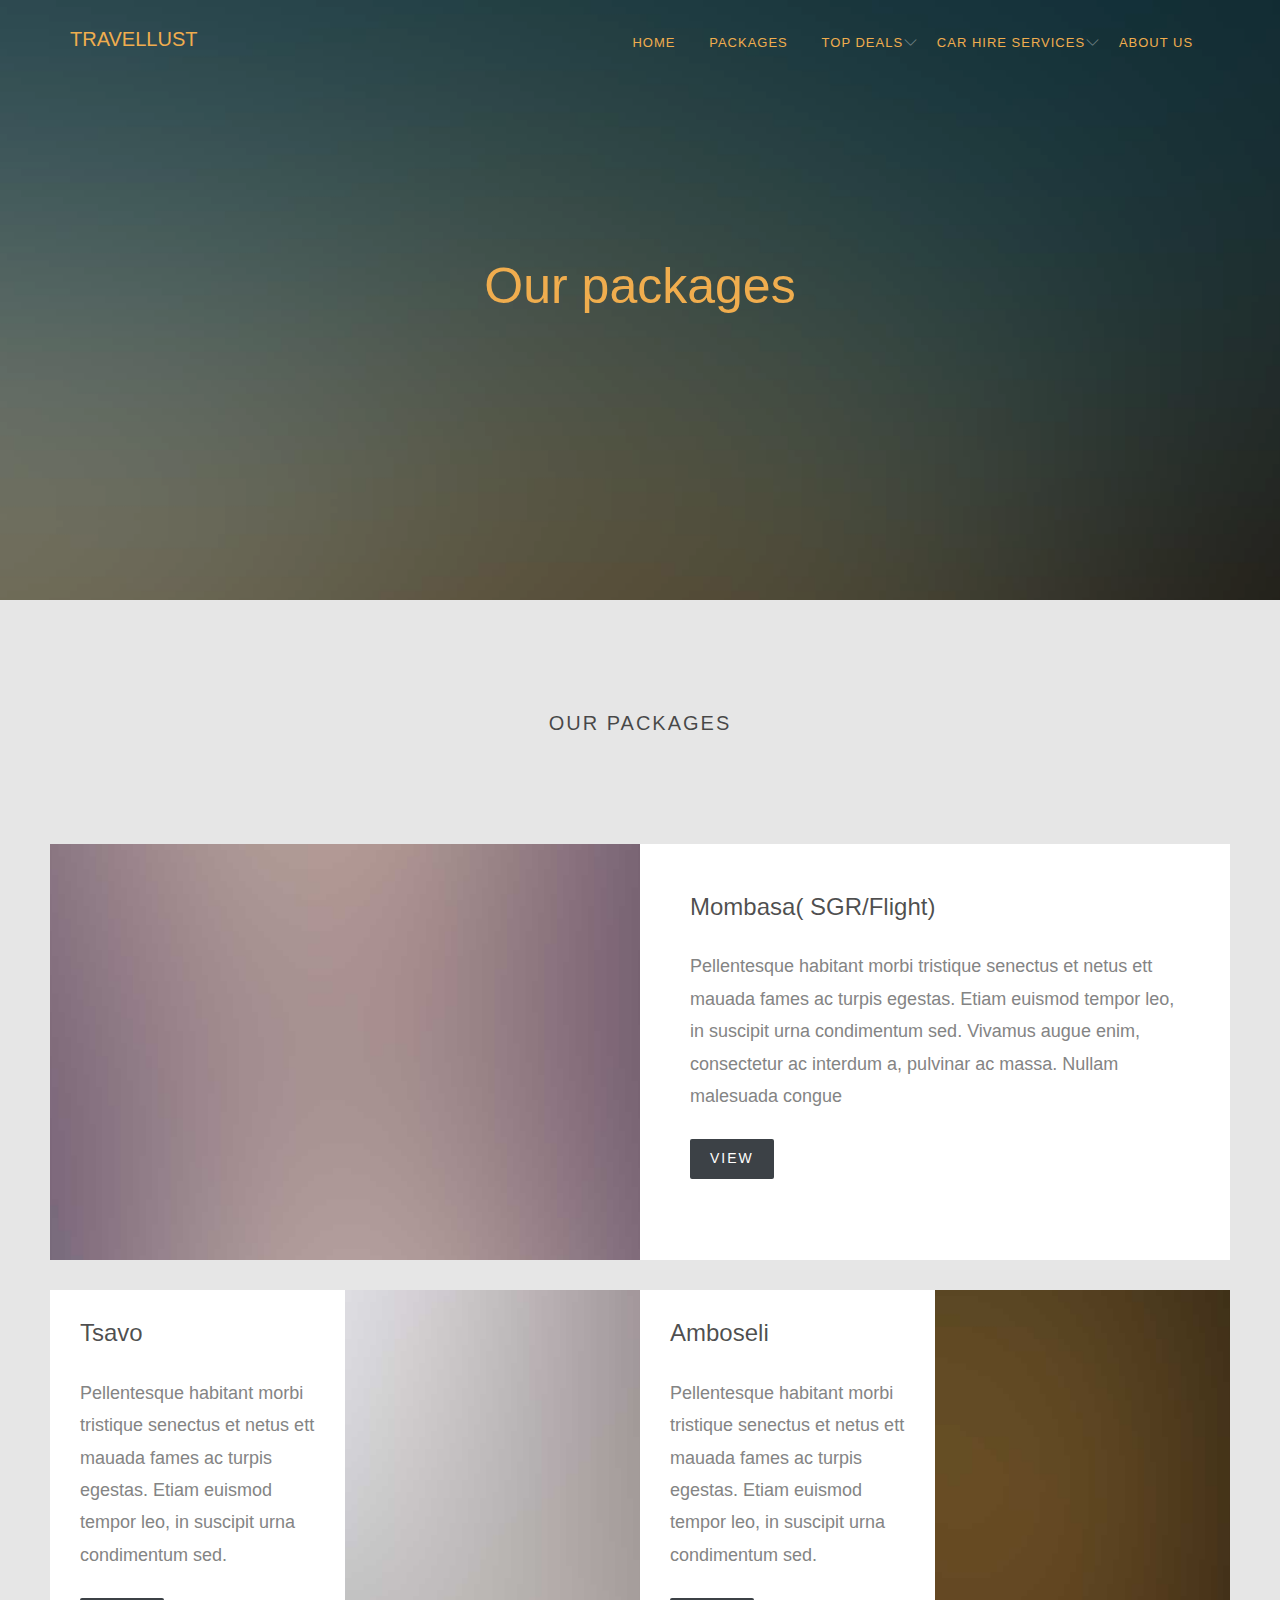
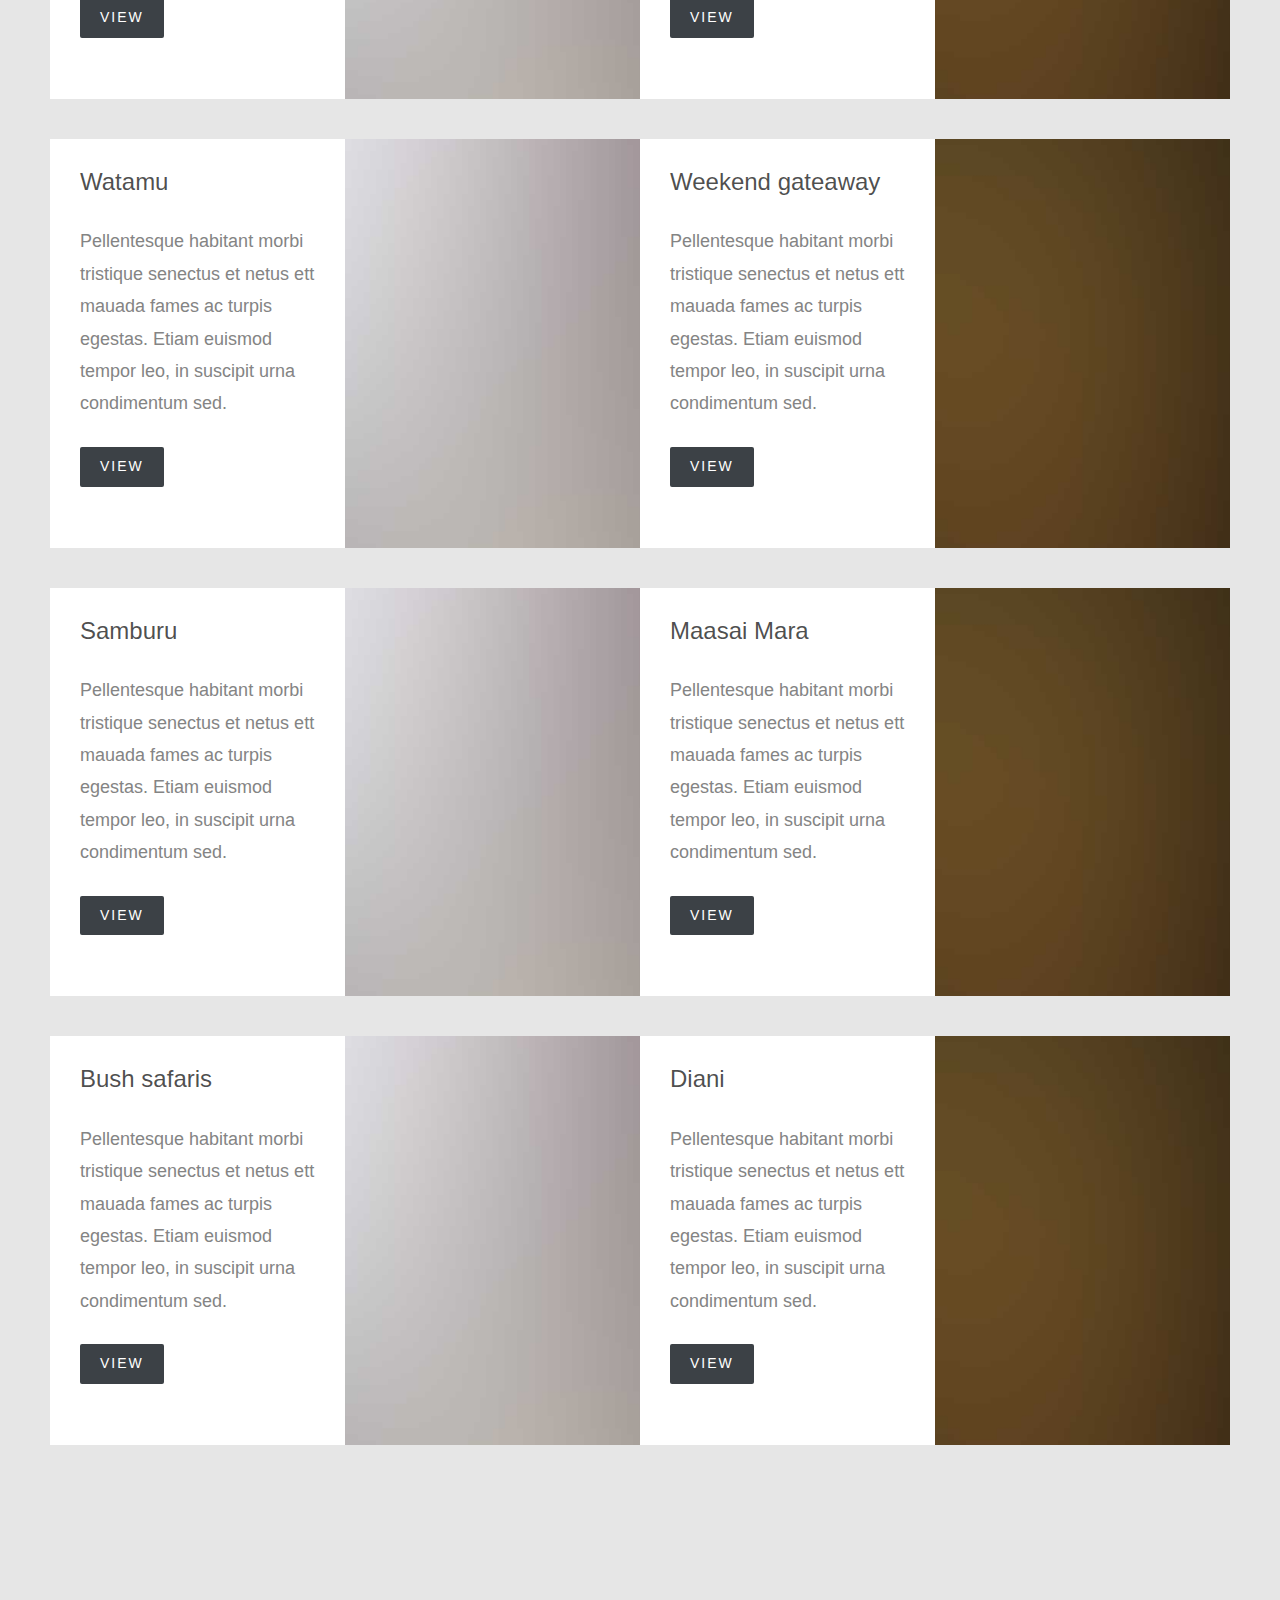
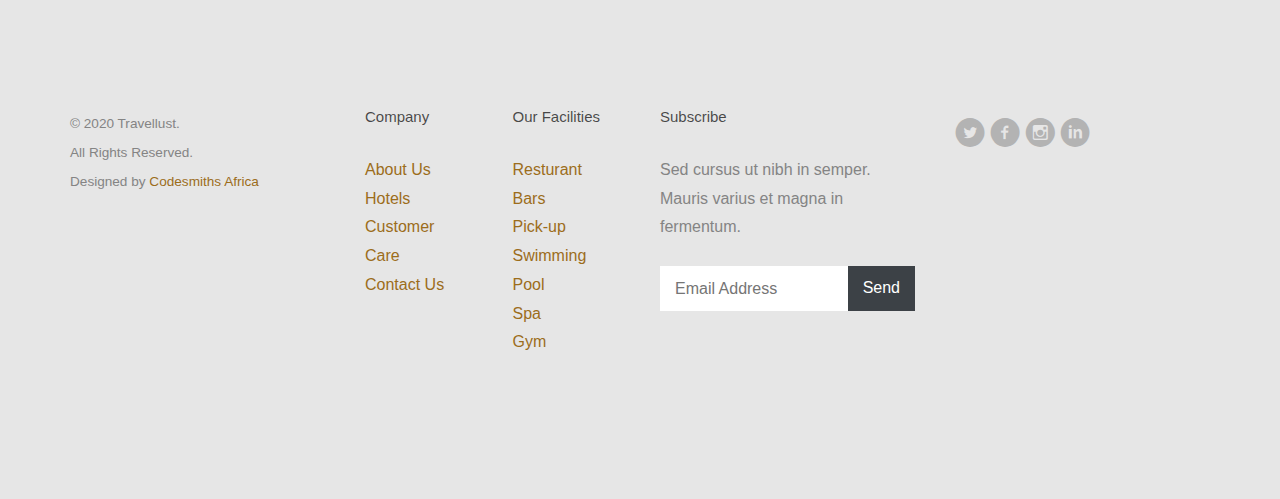
<file: hotel.html>
<!DOCTYPE html>
<!--[if lt IE 7]>      <html class="no-js lt-ie9 lt-ie8 lt-ie7"> <![endif]-->
<!--[if IE 7]>         <html class="no-js lt-ie9 lt-ie8"> <![endif]-->
<!--[if IE 8]>         <html class="no-js lt-ie9"> <![endif]-->
<!--[if gt IE 8]><!--> <html class="no-js"> <!--<![endif]-->
	<head>
	<meta charset="utf-8">
	<meta http-equiv="X-UA-Compatible" content="IE=edge">
	<title>Travellust</title>
	<meta name="viewport" content="width=device-width, initial-scale=1">
	<meta name="description" content="Free HTML5 Template by FREEHTML5.CO" />
	<meta name="keywords" content="free html5, free template, free bootstrap, html5, css3, mobile first, responsive" />
	<meta name="author" content="FREEHTML5.CO" />

  <!-- 
	//////////////////////////////////////////////////////

	FREE HTML5 TEMPLATE 
	DESIGNED & DEVELOPED by FREEHTML5.CO
		
	Website: 		http://freehtml5.co/
	Email: 			info@freehtml5.co
	Twitter: 		http://twitter.com/fh5co
	Facebook: 		https://www.facebook.com/fh5co

	//////////////////////////////////////////////////////
	 -->

  	<!-- Facebook and Twitter integration -->
	<meta property="og:title" content=""/>
	<meta property="og:image" content=""/>
	<meta property="og:url" content=""/>
	<meta property="og:site_name" content=""/>
	<meta property="og:description" content=""/>
	<meta name="twitter:title" content="" />
	<meta name="twitter:image" content="" />
	<meta name="twitter:url" content="" />
	<meta name="twitter:card" content="" />

	<!-- Place favicon.ico and apple-touch-icon.png in the root directory -->
	<link rel="shortcut icon" href="favicon.ico">
	<!-- <link href='https://fonts.googleapis.com/css?family=Lato:400,100,100italic,300,300italic,400italic,700italic,900,700,900italic' rel='stylesheet' type='text/css'> -->

	<!-- Stylesheets -->
	<!-- Dropdown Menu -->
	<link rel="stylesheet" href="css/superfish.css">
	<!-- Owl Slider -->
	<!-- <link rel="stylesheet" href="css/owl.carousel.css"> -->
	<!-- <link rel="stylesheet" href="css/owl.theme.default.min.css"> -->
	<!-- Date Picker -->
	<link rel="stylesheet" href="css/bootstrap-datepicker.min.css">
	<!-- CS Select -->
	<link rel="stylesheet" href="css/cs-select.css">
	<link rel="stylesheet" href="css/cs-skin-border.css">

	<!-- Themify Icons -->
	<link rel="stylesheet" href="css/themify-icons.css">
	<!-- Flat Icon -->
	<link rel="stylesheet" href="css/flaticon.css">
	<!-- Icomoon -->
	<link rel="stylesheet" href="css/icomoon.css">
	<!-- Flexslider  -->
	<link rel="stylesheet" href="css/flexslider.css">
	
	<!-- Style -->
	<link rel="stylesheet" href="css/style.css">

	<!-- Modernizr JS -->
	<script src="js/modernizr-2.6.2.min.js"></script>
	<!-- FOR IE9 below -->
	<!--[if lt IE 9]>
	<script src="js/respond.min.js"></script>
	<![endif]-->

</head>
<body>
	<div id="fh5co-wrapper">
	<div id="fh5co-page">
	<div id="fh5co-header">
		<header id="fh5co-header-section">
			<div class="container">
				<div class="nav-header">
					<a href="#" class="js-fh5co-nav-toggle fh5co-nav-toggle"><i></i></a>
					<h1 id="fh5co-logo"><a href="index.html">Travellust</a></h1>
					<nav id="fh5co-menu-wrap" role="navigation">
						<ul class="sf-menu" id="fh5co-primary-menu">
							<li><a class="active" href="index.html">Home</a></li>
							<li>
								<a href="hotel.html" class="fh5co-sub-ddown">PACKAGES</a>
			
							</li>
							<li><a href="services.html">TOP DEALS</a>
								<ul class="fh5co-sub-menu">
									<li><a href="#">X-Mass</a></li>
									<li><a href="#">Honey moon</a></li>
								   <li>
									   <a href="#" class="fh5co-sub-ddown">Anniversary</a>
								   </li>
								   <li><a href="#">Corporate/ team building/ business</a></li> 
								   <li><a href="#">Easter </a></li> 
								   <li><a href="#">Weekend</a></li> 
							   </ul>
							</li>
							<li><a href="blog.html">CAR HIRE SERVICES</a>
								<ul class="fh5co-sub-menu">
									<li><a href="#">Self-driven</a></li>
									<li><a href="#">With driver</a></li>
								   <li><a href="#">VIP services</a></li> 
							   </ul>
							</li>
							<li><a href="contact.html">About us</a></li>
						</ul>
					</nav>
				</div>
			</div>
		</header>
		
	</div>
	<!-- end:fh5co-header -->
	<div class="fh5co-parallax" style="background-image: url(images/slider1.jpg);" data-stellar-background-ratio="0.5">
		<div class="overlay"></div>
		<div class="container">
			<div class="row">
				<div class="col-md-12 col-md-offset-0 col-sm-12 col-sm-offset-0 col-xs-12 col-xs-offset-0 text-center fh5co-table">
					<div class="fh5co-intro fh5co-table-cell">
						<h1 class="text-center"> Our packages</h1>
						<p></a></p>
					</div>
				</div>
			</div>
		</div>
	</div>

	<div id="featured-hotel" class="fh5co-bg-color">
		<div class="container">
			
			<div class="row">
				<div class="col-md-12">
					<div class="section-title text-center">
						<h2>Our packages</h2>
					</div>
				</div>
			</div>

			<div class="row">
				<div class="feature-full-1col">
					<div class="image" style="background-image: url(images/hotel_feture_1.jpg);">
						<div class="descrip text-center">
							<p><small>For as low as</small><span>$100/night</span></p>
						</div>
					</div>
					<div class="desc">
						<h3>Mombasa( SGR/Flight)</h3>
						<p>Pellentesque habitant morbi tristique senectus et netus ett mauada fames ac turpis egestas. Etiam euismod tempor leo, in suscipit urna condimentum sed. Vivamus augue enim, consectetur ac interdum a, pulvinar ac massa. Nullam malesuada congue </p>
						<p><a href="#" class="btn btn-primary btn-luxe-primary">View<i class="ti-angle-right"></i></a></p>
					</div>
				</div>

				<div class="feature-full-2col">
					<div class="f-hotel">
						<div class="image" style="background-image: url(images/hotel_feture_2.jpg);">
							<div class="descrip text-center">
								<p><small>For as low as</small><span>$99/night</span></p>
							</div>
						</div>
						<div class="desc">
							<h3>Tsavo</h3>
							<p>Pellentesque habitant morbi tristique senectus et netus ett mauada fames ac turpis egestas. Etiam euismod tempor leo, 
							in suscipit urna condimentum sed. </p>
							<p><a href="#" class="btn btn-primary btn-luxe-primary">View<i class="ti-angle-right"></i></a></p>
						</div>
					</div>
					<div class="f-hotel">
						<div class="image" style="background-image: url(images/hotel_feture_3.jpg);">
							<div class="descrip text-center">
								<p><small>For as low as</small><span>$99/night</span></p>
							</div>
						</div>
						<div class="desc">
							<h3>Amboseli</h3>
							<p>Pellentesque habitant morbi tristique senectus et netus ett mauada fames ac turpis egestas. Etiam euismod tempor leo, in suscipit urna condimentum sed. </p>
							<p><a href="#" class="btn btn-primary btn-luxe-primary">View<i class="ti-angle-right"></i></a></p>
						</div>
					</div>
				</div>
				<div class="feature-full-2col">
						<div class="f-hotel">
							<div class="image" style="background-image: url(images/hotel_feture_2.jpg);">
								<div class="descrip text-center">
									<p><small>For as low as</small><span>$99/night</span></p>
								</div>
							</div>
							<div class="desc">
								<h3>Watamu</h3>
								<p>Pellentesque habitant morbi tristique senectus et netus ett mauada fames ac turpis egestas. Etiam euismod tempor leo, 
								in suscipit urna condimentum sed. </p>
								<p><a href="#" class="btn btn-primary btn-luxe-primary">View <i class="ti-angle-right"></i></a></p>
							</div>
						</div>
						<div class="f-hotel">
							<div class="image" style="background-image: url(images/hotel_feture_3.jpg);">
								<div class="descrip text-center">
									<p><small>For as low as</small><span>$99/night</span></p>
								</div>
							</div>
							<div class="desc">
								<h3>Weekend gateaway</h3>
								<p>Pellentesque habitant morbi tristique senectus et netus ett mauada fames ac turpis egestas. Etiam euismod tempor leo, in suscipit urna condimentum sed. </p>
								<p><a href="#" class="btn btn-primary btn-luxe-primary">View <i class="ti-angle-right"></i></a></p>
							</div>
						</div>
					</div>
					<div class="feature-full-2col">
						<div class="f-hotel">
							<div class="image" style="background-image: url(images/hotel_feture_2.jpg);">
								<div class="descrip text-center">
									<p><small>For as low as</small><span>$99/night</span></p>
								</div>
							</div>
							<div class="desc">
								<h3>Samburu </h3>
								<p>Pellentesque habitant morbi tristique senectus et netus ett mauada fames ac turpis egestas. Etiam euismod tempor leo, 
								in suscipit urna condimentum sed. </p>
								<p><a href="#" class="btn btn-primary btn-luxe-primary">View <i class="ti-angle-right"></i></a></p>
							</div>
						</div>
						<div class="f-hotel">
							<div class="image" style="background-image: url(images/hotel_feture_3.jpg);">
								<div class="descrip text-center">
									<p><small>For as low as</small><span>$99/night</span></p>
								</div>
							</div>
							<div class="desc">
								<h3>Maasai Mara</h3>
								<p>Pellentesque habitant morbi tristique senectus et netus ett mauada fames ac turpis egestas. Etiam euismod tempor leo, in suscipit urna condimentum sed. </p>
								<p><a href="#" class="btn btn-primary btn-luxe-primary">View <i class="ti-angle-right"></i></a></p>
							</div>
						</div>
					</div>
					<div class="feature-full-2col">
						<div class="f-hotel">
							<div class="image" style="background-image: url(images/hotel_feture_2.jpg);">
								<div class="descrip text-center">
									<p><small>For as low as</small><span>$99/night</span></p>
								</div>
							</div>
							<div class="desc">
								<h3>Bush safaris</h3>
								<p>Pellentesque habitant morbi tristique senectus et netus ett mauada fames ac turpis egestas. Etiam euismod tempor leo, 
								in suscipit urna condimentum sed. </p>
								<p><a href="#" class="btn btn-primary btn-luxe-primary">View <i class="ti-angle-right"></i></a></p>
							</div>
						</div>
						<div class="f-hotel">
							<div class="image" style="background-image: url(images/hotel_feture_3.jpg);">
								<div class="descrip text-center">
									<p><small>For as low as</small><span>$99/night</span></p>
								</div>
							</div>
							<div class="desc">
								<h3>Diani</h3>
								<p>Pellentesque habitant morbi tristique senectus et netus ett mauada fames ac turpis egestas. Etiam euismod tempor leo, in suscipit urna condimentum sed. </p>
								<p><a href="#" class="btn btn-primary btn-luxe-primary">View <i class="ti-angle-right"></i></a></p>
							</div>
						</div>
					</div>
			</div>

		</div>
	</div>
	

	<footer id="footer" class="fh5co-bg-color">
		<div class="container">
			<div class="row">
				<div class="col-md-3">
					<div class="copyright">
						<p><small>&copy; 2020 Travellust. <br> All Rights Reserved. <br>
						Designed by <a href="#" target="_blank">Codesmiths Africa</a> </small></p>
					</div>
				</div>
				<div class="col-md-6">
					<div class="row">
						<div class="col-md-3">
							<h3>Company</h3>
							<ul class="link">
								<li><a href="#">About Us</a></li>
								<li><a href="#">Hotels</a></li>
								<li><a href="#">Customer Care</a></li>
								<li><a href="#">Contact Us</a></li>
							</ul>
						</div>
						<div class="col-md-3">
							<h3>Our Facilities</h3>
							<ul class="link">
								<li><a href="#">Resturant</a></li>
								<li><a href="#">Bars</a></li>
								<li><a href="#">Pick-up</a></li>
								<li><a href="#">Swimming Pool</a></li>
								<li><a href="#">Spa</a></li>
								<li><a href="#">Gym</a></li>
							</ul>
						</div>
						<div class="col-md-6">
							<h3>Subscribe</h3>
							<p>Sed cursus ut nibh in semper. Mauris varius et magna in fermentum. </p>
							<form action="#" id="form-subscribe">
								<div class="form-field">
									<input type="email" placeholder="Email Address" id="email">
									<input type="submit" id="submit" value="Send">
								</div>
							</form>
						</div>
					</div>
				</div>
				<div class="col-md-3">
					<ul class="social-icons">
						<li>
							<a href="#"><i class="icon-twitter-with-circle"></i></a>
							<a href="#"><i class="icon-facebook-with-circle"></i></a>
							<a href="#"><i class="icon-instagram-with-circle"></i></a>
							<a href="#"><i class="icon-linkedin-with-circle"></i></a>
						</li>
					</ul>
				</div>
			</div>
		</div>
	</footer>

	</div>
	<!-- END fh5co-page -->

	</div>
	<!-- END fh5co-wrapper -->
	
	<!-- Javascripts -->
	<script src="js/jquery-2.1.4.min.js"></script>
	<!-- Dropdown Menu -->
	<script src="js/hoverIntent.js"></script>
	<script src="js/superfish.js"></script>
	<!-- Bootstrap -->
	<script src="js/bootstrap.min.js"></script>
	<!-- Waypoints -->
	<script src="js/jquery.waypoints.min.js"></script>
	<!-- Counters -->
	<script src="js/jquery.countTo.js"></script>
	<!-- Stellar Parallax -->
	<script src="js/jquery.stellar.min.js"></script>
	<!-- Owl Slider -->
	<!-- // <script src="js/owl.carousel.min.js"></script> -->
	<!-- Date Picker -->
	<script src="js/bootstrap-datepicker.min.js"></script>
	<!-- CS Select -->
	<script src="js/classie.js"></script>
	<script src="js/selectFx.js"></script>
	<!-- Flexslider -->
	<script src="js/jquery.flexslider-min.js"></script>

	<script src="js/custom.js"></script>

</body>
</html>
</file>
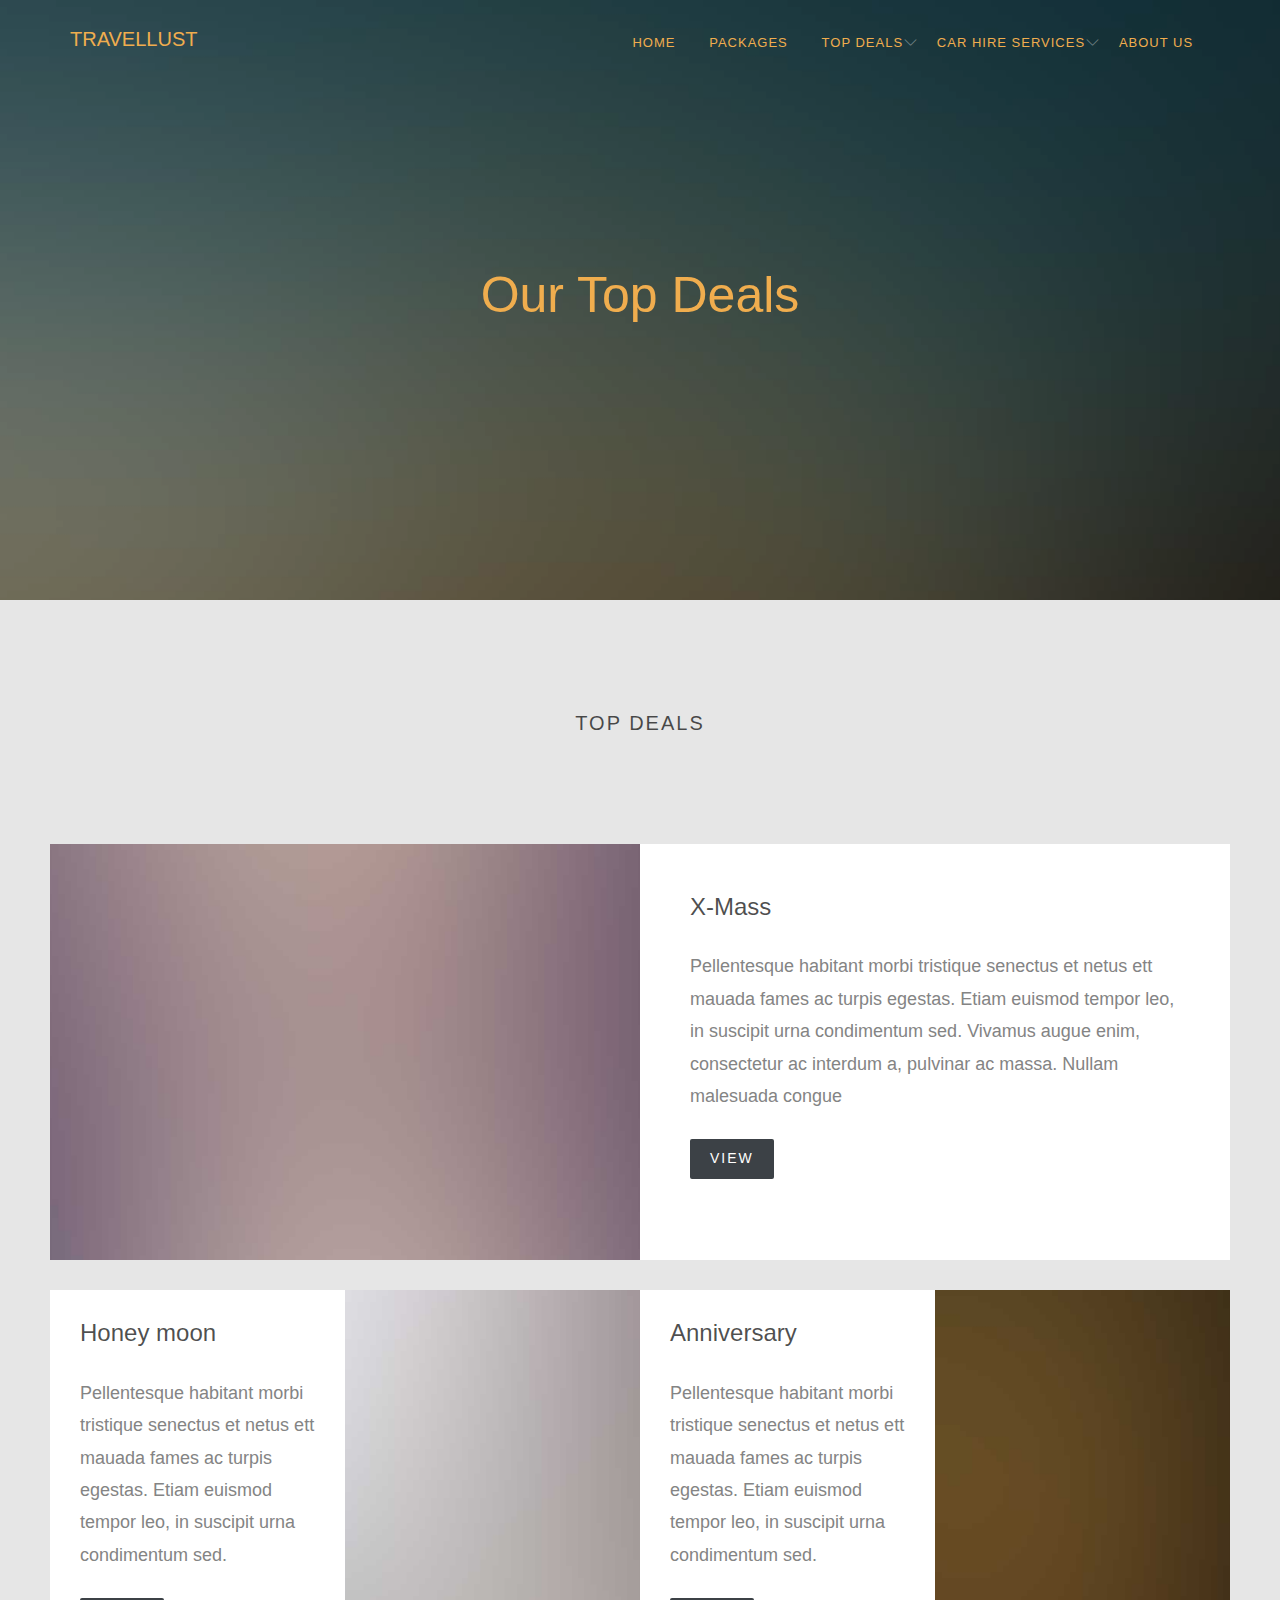
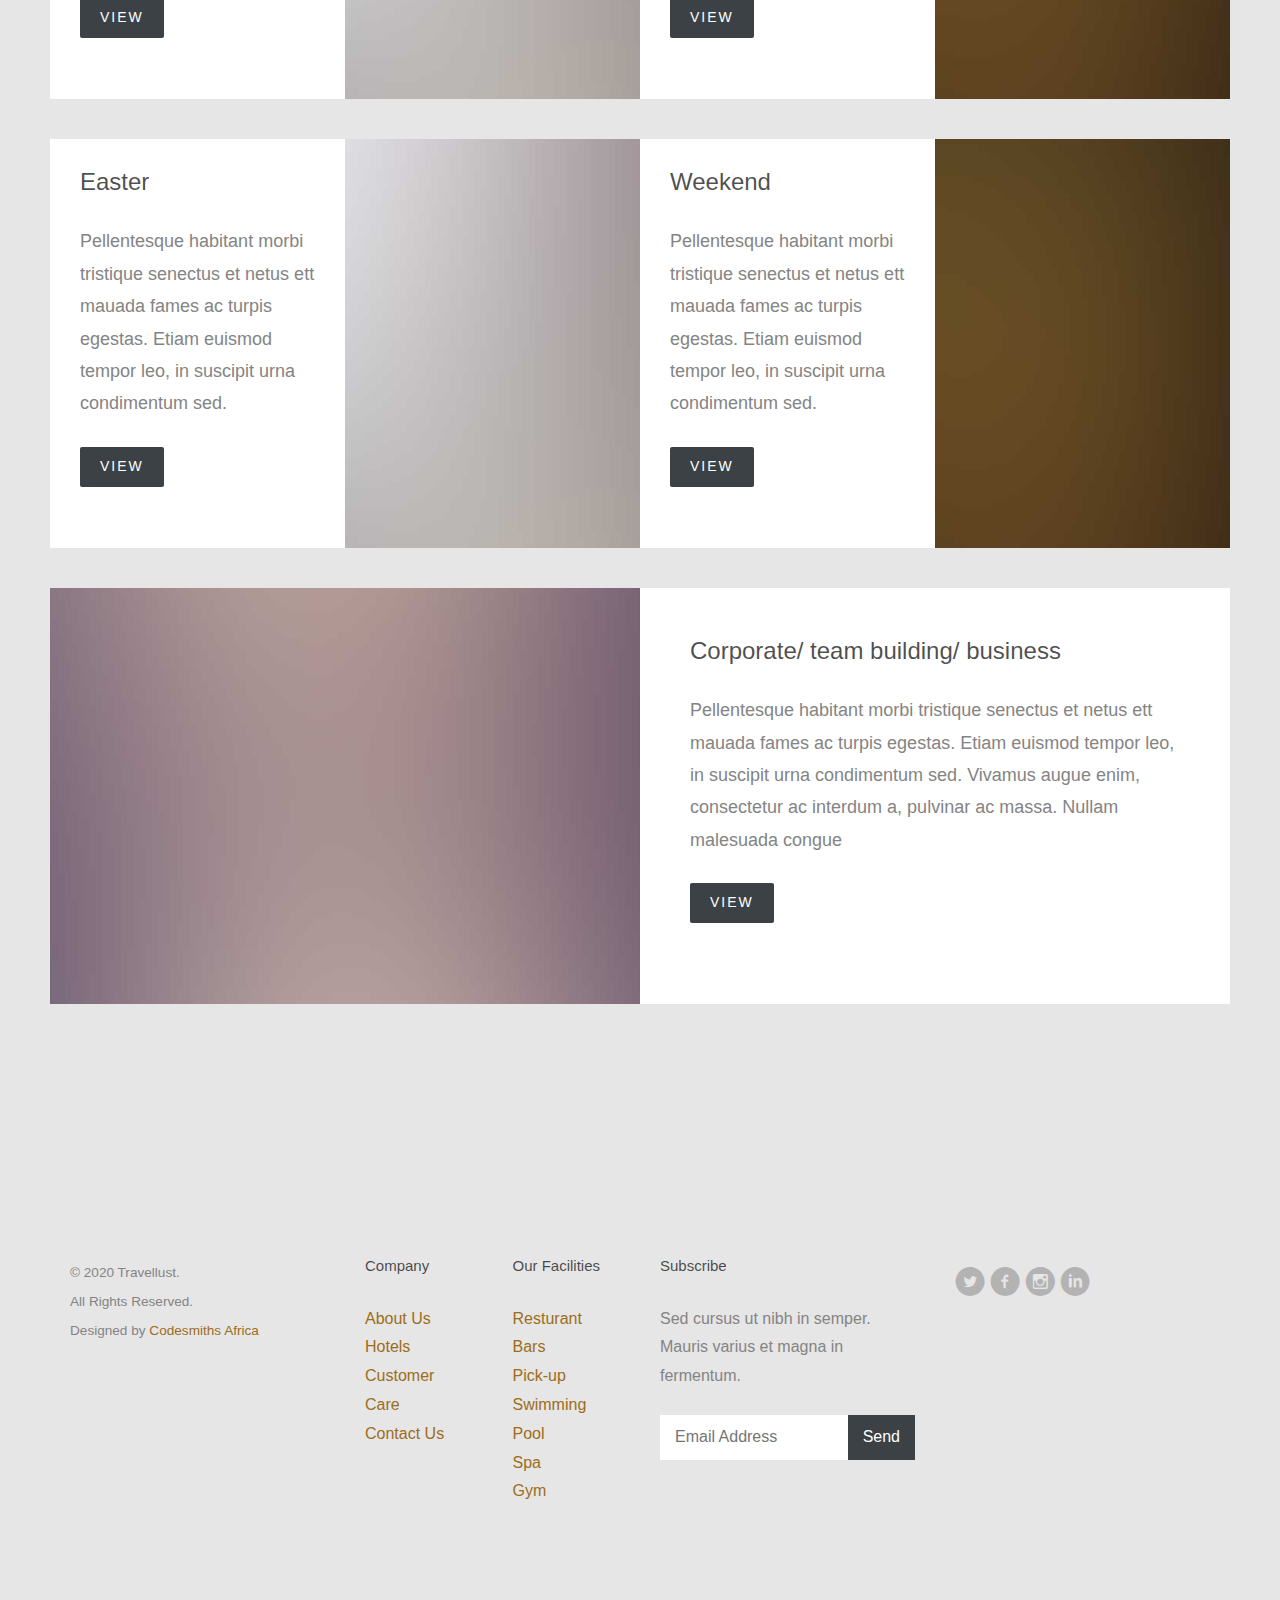
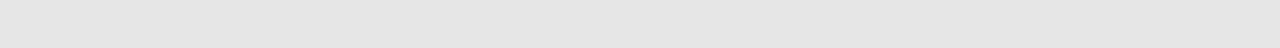
<file: services.html>
<!DOCTYPE html>
<!--[if lt IE 7]>      <html class="no-js lt-ie9 lt-ie8 lt-ie7"> <![endif]-->
<!--[if IE 7]>         <html class="no-js lt-ie9 lt-ie8"> <![endif]-->
<!--[if IE 8]>         <html class="no-js lt-ie9"> <![endif]-->
<!--[if gt IE 8]><!--> <html class="no-js"> <!--<![endif]-->
	<head>
	<meta charset="utf-8">
	<meta http-equiv="X-UA-Compatible" content="IE=edge">
	<title>Travellust</title>
	<meta name="viewport" content="width=device-width, initial-scale=1">
	<meta name="description" content="Free HTML5 Template by FREEHTML5.CO" />
	<meta name="keywords" content="free html5, free template, free bootstrap, html5, css3, mobile first, responsive" />
	<meta name="author" content="FREEHTML5.CO" />

  <!-- 
	//////////////////////////////////////////////////////

	FREE HTML5 TEMPLATE 
	DESIGNED & DEVELOPED by FREEHTML5.CO
		
	Website: 		http://freehtml5.co/
	Email: 			info@freehtml5.co
	Twitter: 		http://twitter.com/fh5co
	Facebook: 		https://www.facebook.com/fh5co

	//////////////////////////////////////////////////////
	 -->

  	<!-- Facebook and Twitter integration -->
	<meta property="og:title" content=""/>
	<meta property="og:image" content=""/>
	<meta property="og:url" content=""/>
	<meta property="og:site_name" content=""/>
	<meta property="og:description" content=""/>
	<meta name="twitter:title" content="" />
	<meta name="twitter:image" content="" />
	<meta name="twitter:url" content="" />
	<meta name="twitter:card" content="" />

	<!-- Place favicon.ico and apple-touch-icon.png in the root directory -->
	<link rel="shortcut icon" href="favicon.ico">
	<!-- <link href='https://fonts.googleapis.com/css?family=Lato:400,100,100italic,300,300italic,400italic,700italic,900,700,900italic' rel='stylesheet' type='text/css'> -->

	<!-- Stylesheets -->
	<!-- Dropdown Menu -->
	<link rel="stylesheet" href="css/superfish.css">
	<!-- Owl Slider -->
	<!-- <link rel="stylesheet" href="css/owl.carousel.css"> -->
	<!-- <link rel="stylesheet" href="css/owl.theme.default.min.css"> -->
	<!-- Date Picker -->
	<link rel="stylesheet" href="css/bootstrap-datepicker.min.css">
	<!-- CS Select -->
	<link rel="stylesheet" href="css/cs-select.css">
	<link rel="stylesheet" href="css/cs-skin-border.css">

	<!-- Themify Icons -->
	<link rel="stylesheet" href="css/themify-icons.css">
	<!-- Flat Icon -->
	<link rel="stylesheet" href="css/flaticon.css">
	<!-- Icomoon -->
	<link rel="stylesheet" href="css/icomoon.css">
	<!-- Flexslider  -->
	<link rel="stylesheet" href="css/flexslider.css">
	
	<!-- Style -->
	<link rel="stylesheet" href="css/style.css">

	<!-- Modernizr JS -->
	<script src="js/modernizr-2.6.2.min.js"></script>
	<!-- FOR IE9 below -->
	<!--[if lt IE 9]>
	<script src="js/respond.min.js"></script>
	<![endif]-->

</head>
<body>
	<div id="fh5co-wrapper">
	<div id="fh5co-page">
	<div id="fh5co-header">
		<header id="fh5co-header-section">
			<div class="container">
				<div class="nav-header">
					<a href="#" class="js-fh5co-nav-toggle fh5co-nav-toggle"><i></i></a>
					<h1 id="fh5co-logo"><a href="index.html">Travellust</a></h1>
					<nav id="fh5co-menu-wrap" role="navigation">
						<ul class="sf-menu" id="fh5co-primary-menu">
							<li><a class="active" href="index.html">Home</a></li>
							<li>
								<a href="hotel.html" class="fh5co-sub-ddown">PACKAGES</a>
			
							</li>
							<li><a href="services.html">TOP DEALS</a>
								<ul class="fh5co-sub-menu">
									<li><a href="#">X-Mass</a></li>
									<li><a href="#">Honey moon</a></li>
								   <li>
									   <a href="#" class="fh5co-sub-ddown">Anniversary</a>
								   </li>
								   <li><a href="#">Corporate/ team building/ business</a></li> 
								   <li><a href="#">Easter </a></li> 
								   <li><a href="#">Weekend</a></li> 
							   </ul>
							</li>
							<li><a href="blog.html">CAR HIRE SERVICES</a>
								<ul class="fh5co-sub-menu">
									<li><a href="#">Self-driven</a></li>
									<li><a href="#">With driver</a></li>
								   <li><a href="#">VIP services</a></li> 
							   </ul>
							</li>
							<li><a href="contact.html">About us</a></li>
						</ul>
					</nav>
				</div>
			</div>
		</header>
		
	</div>
	<!-- end:fh5co-header -->
	<div class="fh5co-parallax" style="background-image: url(images/slider1.jpg);" data-stellar-background-ratio="0.5">
		<div class="overlay"></div>
		<div class="container">
			<div class="row">
				<div class="col-md-12 col-md-offset-0 col-sm-12 col-sm-offset-0 col-xs-12 col-xs-offset-0 text-center fh5co-table">
					<div class="fh5co-intro fh5co-table-cell">
						<h1 class="text-center">Our Top Deals</h1>
						
					</div>
				</div>
			</div>
		</div>
	</div>

	<div id="featured-hotel" class="fh5co-bg-color">
		<div class="container">
			
			<div class="row">
				<div class="col-md-12">
					<div class="section-title text-center">
						<h2>TOP DEALS</h2>
					</div>
				</div>
			</div>

			<div class="row">
				<div class="feature-full-1col">
					<div class="image" style="background-image: url(images/hotel_feture_1.jpg);">
						<div class="descrip text-center">
							<p><small>For as low as</small><span>$100/night</span></p>
						</div>
					</div>
					<div class="desc">
						<h3>X-Mass</h3>
						<p>Pellentesque habitant morbi tristique senectus et netus ett mauada fames ac turpis egestas. Etiam euismod tempor leo, in suscipit urna condimentum sed. Vivamus augue enim, consectetur ac interdum a, pulvinar ac massa. Nullam malesuada congue </p>
						<p><a href="#" class="btn btn-primary btn-luxe-primary">View<i class="ti-angle-right"></i></a></p>
					</div>
				</div>

				<div class="feature-full-2col">
					<div class="f-hotel">
						<div class="image" style="background-image: url(images/hotel_feture_2.jpg);">
							<div class="descrip text-center">
								<p><small>For as low as</small><span>$99/night</span></p>
							</div>
						</div>
						<div class="desc">
							<h3>Honey moon</h3>
							<p>Pellentesque habitant morbi tristique senectus et netus ett mauada fames ac turpis egestas. Etiam euismod tempor leo, 
							in suscipit urna condimentum sed. </p>
							<p><a href="#" class="btn btn-primary btn-luxe-primary">View<i class="ti-angle-right"></i></a></p>
						</div>
					</div>
					<div class="f-hotel">
						<div class="image" style="background-image: url(images/hotel_feture_3.jpg);">
							<div class="descrip text-center">
								<p><small>For as low as</small><span>$99/night</span></p>
							</div>
						</div>
						<div class="desc">
							<h3>Anniversary</h3>
							<p>Pellentesque habitant morbi tristique senectus et netus ett mauada fames ac turpis egestas. Etiam euismod tempor leo, in suscipit urna condimentum sed. </p>
							<p><a href="#" class="btn btn-primary btn-luxe-primary">View<i class="ti-angle-right"></i></a></p>
						</div>
					</div>
				</div>
				<div class="feature-full-2col">
						<div class="f-hotel">
							<div class="image" style="background-image: url(images/hotel_feture_2.jpg);">
								<div class="descrip text-center">
									<p><small>For as low as</small><span>$99/night</span></p>
								</div>
							</div>
							<div class="desc">
								<h3>Easter </h3>
								<p>Pellentesque habitant morbi tristique senectus et netus ett mauada fames ac turpis egestas. Etiam euismod tempor leo, 
								in suscipit urna condimentum sed. </p>
								<p><a href="#" class="btn btn-primary btn-luxe-primary">View <i class="ti-angle-right"></i></a></p>
							</div>
						</div>
						<div class="f-hotel">
							<div class="image" style="background-image: url(images/hotel_feture_3.jpg);">
								<div class="descrip text-center">
									<p><small>For as low as</small><span>$99/night</span></p>
								</div>
							</div>
							<div class="desc">
								<h3>Weekend</h3>
								<p>Pellentesque habitant morbi tristique senectus et netus ett mauada fames ac turpis egestas. Etiam euismod tempor leo, in suscipit urna condimentum sed. </p>
								<p><a href="#" class="btn btn-primary btn-luxe-primary">View <i class="ti-angle-right"></i></a></p>
							</div>
						</div>
					</div>
					<div class="feature-full-1col">
						<div class="image" style="background-image: url(images/hotel_feture_1.jpg);">
							<div class="descrip text-center">
								<p><small>For as low as</small><span>$100/night</span></p>
							</div>
						</div>
						<div class="desc">
							<h3>Corporate/ team building/ business</h3>
							<p>Pellentesque habitant morbi tristique senectus et netus ett mauada fames ac turpis egestas. Etiam euismod tempor leo, in suscipit urna condimentum sed. Vivamus augue enim, consectetur ac interdum a, pulvinar ac massa. Nullam malesuada congue </p>
							<p><a href="#" class="btn btn-primary btn-luxe-primary">View<i class="ti-angle-right"></i></a></p>
						</div>
					</div>
			</div>

		</div>
	</div>


	<footer id="footer" class="fh5co-bg-color">
		<div class="container">
			<div class="row">
				<div class="col-md-3">
					<div class="copyright">
						<p><small>&copy; 2020 Travellust. <br> All Rights Reserved. <br>
						Designed by <a href="#" target="_blank">Codesmiths Africa</a> </small></p>
					</div>
				</div>
				<div class="col-md-6">
					<div class="row">
						<div class="col-md-3">
							<h3>Company</h3>
							<ul class="link">
								<li><a href="#">About Us</a></li>
								<li><a href="#">Hotels</a></li>
								<li><a href="#">Customer Care</a></li>
								<li><a href="#">Contact Us</a></li>
							</ul>
						</div>
						<div class="col-md-3">
							<h3>Our Facilities</h3>
							<ul class="link">
								<li><a href="#">Resturant</a></li>
								<li><a href="#">Bars</a></li>
								<li><a href="#">Pick-up</a></li>
								<li><a href="#">Swimming Pool</a></li>
								<li><a href="#">Spa</a></li>
								<li><a href="#">Gym</a></li>
							</ul>
						</div>
						<div class="col-md-6">
							<h3>Subscribe</h3>
							<p>Sed cursus ut nibh in semper. Mauris varius et magna in fermentum. </p>
							<form action="#" id="form-subscribe">
								<div class="form-field">
									<input type="email" placeholder="Email Address" id="email">
									<input type="submit" id="submit" value="Send">
								</div>
							</form>
						</div>
					</div>
				</div>
				<div class="col-md-3">
					<ul class="social-icons">
						<li>
							<a href="#"><i class="icon-twitter-with-circle"></i></a>
							<a href="#"><i class="icon-facebook-with-circle"></i></a>
							<a href="#"><i class="icon-instagram-with-circle"></i></a>
							<a href="#"><i class="icon-linkedin-with-circle"></i></a>
						</li>
					</ul>
				</div>
			</div>
		</div>
	</footer>

	</div>
	<!-- END fh5co-page -->

	</div>
	<!-- END fh5co-wrapper -->
	
	<!-- Javascripts -->
	<script src="js/jquery-2.1.4.min.js"></script>
	<!-- Dropdown Menu -->
	<script src="js/hoverIntent.js"></script>
	<script src="js/superfish.js"></script>
	<!-- Bootstrap -->
	<script src="js/bootstrap.min.js"></script>
	<!-- Waypoints -->
	<script src="js/jquery.waypoints.min.js"></script>
	<!-- Counters -->
	<script src="js/jquery.countTo.js"></script>
	<!-- Stellar Parallax -->
	<script src="js/jquery.stellar.min.js"></script>
	<!-- Owl Slider -->
	<!-- // <script src="js/owl.carousel.min.js"></script> -->
	<!-- Date Picker -->
	<script src="js/bootstrap-datepicker.min.js"></script>
	<!-- CS Select -->
	<script src="js/classie.js"></script>
	<script src="js/selectFx.js"></script>
	<!-- Flexslider -->
	<script src="js/jquery.flexslider-min.js"></script>

	<script src="js/custom.js"></script>

</body>
</html>
</file>
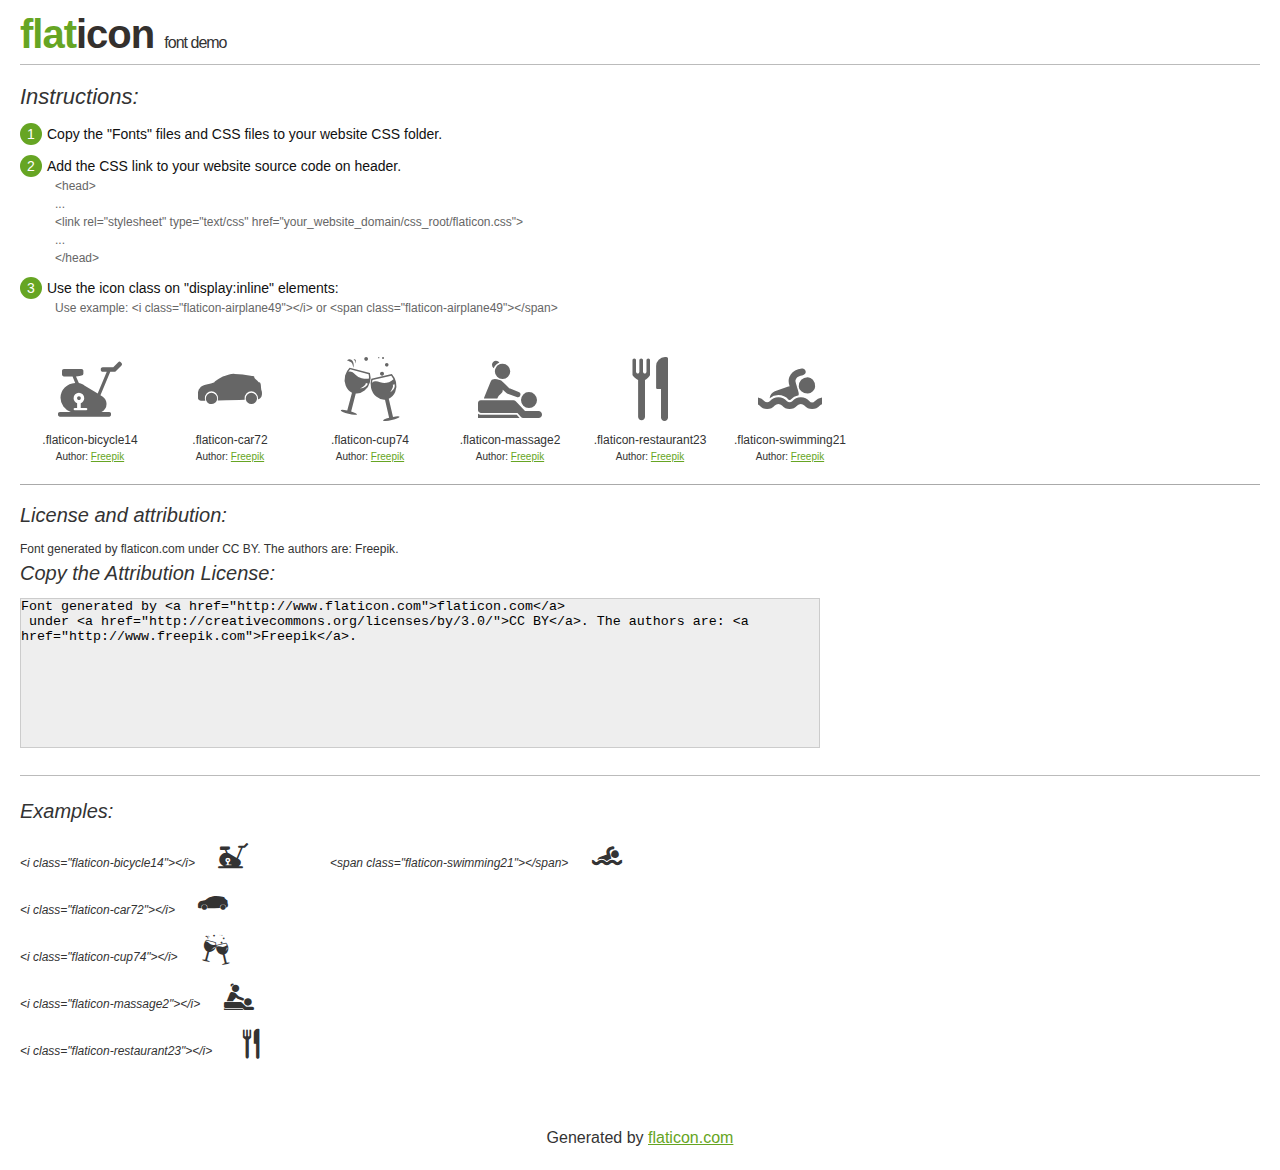
<file: fonts/flaticon/flaticon.html>
<!DOCTYPE html>
<html>

<head>
    <title>Flaticon WebFont</title>
    <link rel="stylesheet" type="text/css" href="flaticon.css">
    <meta charset="UTF-8">
    <style>
    body {
        font-family: sans-serif;
        line-height: 1.5;
        font-size: 16px;
        padding: 20px;
        color:#333;
    }
    * {
        -moz-box-sizing: border-box;
        -webkit-box-sizing: border-box;
        box-sizing: border-box;
        margin: 0;
        padding: 0;
    }
    [class^="flaticon-"]:before, [class*=" flaticon-"]:before, [class^="flaticon-"]:after, [class*=" flaticon-"]:after {
        font-family: Flaticon;
        font-size: 30px;
        font-style: normal;
        margin-left: 20px;
        color: #333;
    }
    .image p {
		font-size: 12px;
		margin: 0px;
		clear: none;
		width: 300px;
		line-height: 40px;
	}
    .text {
        float: left;
        font-size:14px;
        margin-top: 15px;
    }
    .text ul {
        margin-left:0px;
        color:#111;
        margin-bottom:20px;
    }
    .text .ex {
        font-size:12px;
        color:#666;
        margin-left:35px;
        display:block;
    }
    .text ul li {
        margin-top:10px;
        list-style:none;
    }
    .num {
        background:#66A523;
        color:#fff;
        border-radius:20px;
        padding:1px;
        display:inline-block;
        width:22px;
        height:22px;
        text-align:center;
        margin-right: 5px;
    }
    .text ul strong {
        font-weight:normal;
        color:#000;
    }
    .image {
        width: 280px;
        float: left;
        margin-bottom: 15px;
        margin-right: 30px;
    }
    #glyphs {
        clear: both;
    }
    .image p:nth-child(even) i {
        clear: none;
    }
    .glyph {
        display: inline-block;
        width: 120px;
        margin: 10px;
        text-align: center;
        vertical-align: top;
        background: #FFF;
    }
    .glyph .glyph-icon {
        padding: 10px;
        display: block;
        font-family:"Flaticon";
        font-size: 64px;
        line-height: 1;
    }
    .glyph .glyph-icon:before {
        font-size: 64px;
        color: #666;
        margin-left: 0;
    }
    .class-name {
        font-size: 12px;
    }
    .author-name {
		font-size: 10px;
	}
	a{
		color: #66A523;
	}
    .instructions {
        font-style:italic;
        font-size:22px;
        margin-bottom:10px;
    }
    .iconsuse {
        font-size:22px;
        font-style:italic;
        padding-top:20px;
        margin-top:20px;
        border-top:1px solid #bbb;
    }
    .usetitle {
        margin-bottom: 10px;
        font-size: 20px;
        font-style: italic;
    }
    .class-name:last-child {
        font-size: 10px;
        color:#888;
    }
    .class-name:last-child a {
        font-size: 10px;
        color:#555;
    }
    .class-name:last-child a:hover {
        color:#66A523;
    }
    .glyph > input {
        display: block;
        width: 100px;
        margin: 5px auto;
        text-align: center;
        font-size: 12px;
        cursor: text;
    }
    .glyph > input.icon-input {
        font-family:"Flaticon";
        font-size: 16px;
        margin-bottom: 10px;
    }
    h1.logo {
        font-size: 40px;
        letter-spacing: -1px;
        margin-top: -16px;
        text-transform: lowercase;
        border-bottom:1px solid #bbb;
    }
    h1.logo strong {
        font-size: 16px;
        font-family:sans-serif;
        font-weight:normal;
        color:#333;
    }
    h1.logo a {
        color:#34302d;
        text-decoration: none;
    }
    h1.logo a span {
        color:#66A523;
    }
    #footer {
        padding-top:40px;
        clear:both;
        text-align:center;
    }
    #footer a {
        color:#66A523;
    }
    textarea {
		margin: 0px;
		width: 800px;
		height: 150px;
		border: 1px solid #CCC;
		resize: none;
		background: #EEE;
    }
    .author-link, .attrDiv a{
    	font-size: 12px;
    	color: #333;
    	text-decoration: none;
    }
    .external {
    	display: block;
    }
    .attrDiv {
		font-size: 12px;
	}
    .attribution {
        border-top: 1px solid #AAA;
        margin: 10px 0;
        padding-top: 15px;
    }
    </style>
</head>

<body>
    <header>
        <h1 class="logo">
            <a href="http://www.flaticon.com">
                <span>FLAT</span>ICON</a>
            <strong>Font Demo</strong>
        </h1>
    </header>

    <section class="demo">
        <div class="text">

            <div class="instructions">Instructions:</div>

            <ul>
                <li>
                    <p>
                        <span class="num">1</span>Copy the "Fonts" files and CSS files to your website CSS folder.
                </li>
                <li>
                    <p>
                        <span class="num">2</span>Add the CSS link to your website source code on header.
                        <br />
                        <span class="ex">&lt;head&gt;
                            <br/>...
                            <br/>&lt;link rel="stylesheet" type="text/css" href="your_website_domain/css_root/flaticon.css"&gt;
                            <br/>...
                            <br/>&lt;/head&gt;</span>
                </li>

                <li>
                    <p>
                        <span class="num">3</span>Use the icon class on "display:inline" elements:
                        <br />
                        <span class="ex">Use example: &lt;i class=&quot;flaticon-airplane49&quot;&gt;&lt;/i&gt; or &lt;span class=&quot;flaticon-airplane49&quot;&gt;&lt;/span&gt;</span>
                </li>
            </ul>
        </div>

    </section>

    <section id="glyphs"><div class="glyph">
		<div class="glyph-icon flaticon-bicycle14"></div>
		<div class="class-name">.flaticon-bicycle14</div><div class="author-name">Author: <a href="http://www.flaticon.com/free-icon/bicycle-of-gym-without-wheels_55175">Freepik</a></div></div><div class="glyph">
		<div class="glyph-icon flaticon-car72"></div>
		<div class="class-name">.flaticon-car72</div><div class="author-name">Author: <a href="http://www.flaticon.com/free-icon/car-black-side-silhouette_27003">Freepik</a></div></div><div class="glyph">
		<div class="glyph-icon flaticon-cup74"></div>
		<div class="class-name">.flaticon-cup74</div><div class="author-name">Author: <a href="http://www.flaticon.com/free-icon/cheers_11161">Freepik</a></div></div><div class="glyph">
		<div class="glyph-icon flaticon-massage2"></div>
		<div class="class-name">.flaticon-massage2</div><div class="author-name">Author: <a href="http://www.flaticon.com/free-icon/massage-spa-body-treatment_53781">Freepik</a></div></div><div class="glyph">
		<div class="glyph-icon flaticon-restaurant23"></div>
		<div class="class-name">.flaticon-restaurant23</div><div class="author-name">Author: <a href="http://www.flaticon.com/free-icon/restaurant-interface-symbol-of-fork-and-knife-couple_37481">Freepik</a></div></div><div class="glyph">
		<div class="glyph-icon flaticon-swimming21"></div>
		<div class="class-name">.flaticon-swimming21</div><div class="author-name">Author: <a href="http://www.flaticon.com/free-icon/swimming_50004">Freepik</a></div></div></section>

<section class="attribution">

	<div class="usetitle">License and attribution:</div><div class="attrDiv">Font generated by <a href="http://www.flaticon.com">flaticon.com</a>
 under <a href="http://creativecommons.org/licenses/by/3.0/">CC BY</a>. The authors are: <a href="http://www.freepik.com">Freepik</a>.</div><div class="usetitle">Copy the Attribution License:</div>

<textarea onclick="this.focus();this.select();">Font generated by &lt;a href=&quot;http://www.flaticon.com&quot;&gt;flaticon.com&lt;/a&gt;
 under &lt;a href=&quot;http://creativecommons.org/licenses/by/3.0/&quot;&gt;CC BY&lt;/a&gt;. The authors are: &lt;a href=&quot;http://www.freepik.com&quot;&gt;Freepik&lt;/a&gt;.</textarea>

</section>

<section class="iconsuse">
    	<div class="usetitle">Examples:</div>
		<div class="image"><p>&lt;i class=&quot;flaticon-bicycle14&quot;&gt;&lt;/i&gt; <i class="flaticon-bicycle14"></i></p><p>&lt;i class=&quot;flaticon-car72&quot;&gt;&lt;/i&gt; <i class="flaticon-car72"></i></p><p>&lt;i class=&quot;flaticon-cup74&quot;&gt;&lt;/i&gt; <i class="flaticon-cup74"></i></p><p>&lt;i class=&quot;flaticon-massage2&quot;&gt;&lt;/i&gt; <i class="flaticon-massage2"></i></p><p>&lt;i class=&quot;flaticon-restaurant23&quot;&gt;&lt;/i&gt; <i class="flaticon-restaurant23"></i></p></div><div class="image"><p>&lt;span class=&quot;flaticon-swimming21&quot;&gt;&lt;/span&gt; <span class="flaticon-swimming21"></span></p></div>
</section>
<div id="footer">
    <div>Generated by <a href="http://www.flaticon.com">flaticon.com</a>
    </div>
</div>
	</body>
</html>
</file>
<file: css/superfish.css>
/*** ESSENTIAL STYLES ***/
.sf-menu, .sf-menu * {
	margin: 0;
	padding: 0;
	list-style: none;
}
.sf-menu li {
	position: relative;
}
.sf-menu ul {
	position: absolute;
	display: none;
	top: 100%;
	left: 0;
	z-index: 99;
}
.sf-menu > li {
	float: left;
}
.sf-menu li:hover > ul,
.sf-menu li.sfHover > ul {
	display: block;
}

.sf-menu a {
	display: block;
	position: relative;
}
.sf-menu ul ul {
	top: 0;
	left: 100%;
}


/*** DEMO SKIN ***/
.sf-menu {
	float: left;
	margin-bottom: 1em;
}
.sf-menu ul {
	box-shadow: 2px 2px 6px rgba(0,0,0,.2);
	min-width: 12em; /* allow long menu items to determine submenu width */
	*width: 12em; /* no auto sub width for IE7, see white-space comment below */
}
.sf-menu a {
	border-left: 1px solid #fff;
	border-top: 1px solid #dFeEFF; /* fallback colour must use full shorthand */
	border-top: 1px solid rgba(255,255,255,.5);
	padding: .75em 1em;
	text-decoration: none;
	zoom: 1; /* IE7 */
}
.sf-menu a {
	color: #13a;
}
.sf-menu li {
	background: #BDD2FF;
	white-space: nowrap; /* no need for Supersubs plugin */
	*white-space: normal; /* ...unless you support IE7 (let it wrap) */
	-webkit-transition: background .2s;
	transition: background .2s;
}
.sf-menu ul li {
	background: #AABDE6;
}
.sf-menu ul ul li {
	background: #9AAEDB;
}
.sf-menu li:hover,
.sf-menu li.sfHover {
	background: #CFDEFF;
	/* only transition out, not in */
	-webkit-transition: none;
	transition: none;
}

/*** arrows (for all except IE7) **/
.sf-arrows .sf-with-ul {
	padding-right: 2.5em;
	*padding-right: 1em; /* no CSS arrows for IE7 (lack pseudo-elements) */
}
/* styling for both css and generated arrows */
.sf-arrows .sf-with-ul:after {
	content: '';
	position: absolute;
	top: 50%;
	right: 1em;
	margin-top: -3px;
	height: 0;
	width: 0;
	/* order of following 3 rules important for fallbacks to work */
	border: 5px solid transparent;
	border-top-color: #dFeEFF; /* edit this to suit design (no rgba in IE8) */
	border-top-color: rgba(255,255,255,.5);
}
.sf-arrows > li > .sf-with-ul:focus:after,
.sf-arrows > li:hover > .sf-with-ul:after,
.sf-arrows > .sfHover > .sf-with-ul:after {
	border-top-color: white; /* IE8 fallback colour */
}
/* styling for right-facing arrows */
.sf-arrows ul .sf-with-ul:after {
	margin-top: -5px;
	margin-right: -3px;
	border-color: transparent;
	border-left-color: #dFeEFF; /* edit this to suit design (no rgba in IE8) */
	border-left-color: rgba(255,255,255,.5);
}
.sf-arrows ul li > .sf-with-ul:focus:after,
.sf-arrows ul li:hover > .sf-with-ul:after,
.sf-arrows ul .sfHover > .sf-with-ul:after {
	border-left-color: white;
}
</file>
<file: css/cs-select.css>
/* Default custom select styles */
div.cs-select {
	display: inline-block;
	vertical-align: middle;
	position: relative;
	text-align: left;
	background: #fff;
	z-index: 100;
	width: 100%;
	max-width: 500px;
	-webkit-touch-callout: none;
	-webkit-user-select: none;
	-khtml-user-select: none;
	-moz-user-select: none;
	-ms-user-select: none;
	user-select: none;
}

div.cs-select:focus {
	outline: none; /* For better accessibility add a style for this in your skin */
}

.cs-select select {
	display: none;
}

.cs-select span {
	display: block;
	position: relative;
	cursor: pointer;
	padding: 1em;
	white-space: nowrap;
	overflow: hidden;
	text-overflow: ellipsis;
}

/* Placeholder and selected option */
.cs-select > span {
	padding-right: 3em;
}

.cs-select > span::after,
.cs-select .cs-selected span::after {
	speak: none;
	position: absolute;
	top: 50%;
	-webkit-transform: translateY(-50%);
	transform: translateY(-50%);
	-webkit-font-smoothing: antialiased;
	-moz-osx-font-smoothing: grayscale;
}

.cs-select > span::after {
	content: '\25BE';
	right: 1em;
}

.cs-select .cs-selected span::after {
	content: '\2713';
	margin-left: 1em;
}

.cs-select.cs-active > span::after {
	-webkit-transform: translateY(-50%) rotate(180deg);
	transform: translateY(-50%) rotate(180deg);
}

div.cs-active {
	z-index: 200;
}

/* Options */
.cs-select .cs-options {
	position: absolute;
	overflow: hidden;
	width: 100%;
	background: #fff;
	visibility: hidden;
}

.cs-select.cs-active .cs-options {
	visibility: visible;
}

.cs-select ul {
	list-style: none;
	margin: 0;
	padding: 5px 0;
	width: 100%;
	font-size: 16px;
}

.cs-select ul span {
	padding: 1em;
	color: #777;
}

.cs-select ul li.cs-focus span {
	background-color: #ddd;
}

/* Optgroup and optgroup label */
.cs-select li.cs-optgroup ul {
	padding-left: 1em;
}

.cs-select li.cs-optgroup > span {
	cursor: default;
}
</file>
<file: css/cs-skin-border.css>
@font-face {
	font-family: 'themify';
	src:url('../fonts/themify.eot?-fvbane');
	src:url('../fonts/themify.eot?#iefix-fvbane') format('embedded-opentype'),
		url('../fonts/themify.woff?-fvbane') format('woff'),
		url('../fonts/themify.ttf?-fvbane') format('truetype'),
		url('../fonts/themify.svg?-fvbane#themify') format('svg');
	font-weight: normal;
	font-style: normal;
}

div.cs-skin-border {
	background: transparent;
	font-size: 16px;
	font-weight: 700;
	max-width: 600px;
}

@media screen and (max-width: 30em) {
	div.cs-skin-border { font-size: 1em; }
}

.cs-skin-border > span {
	border: 5px solid #000;
	border-color: inherit;
	-webkit-transition: background 0.2s, border-color 0.2s;
	transition: background 0.2s, border-color 0.2s;
}

.cs-skin-border > span::after,
.cs-skin-border .cs-selected span::after {
	font-family: 'themify';
	content: "\e648";
}

.cs-skin-border ul span::after {
	content: '';
	opacity: 0;
}

.cs-skin-border .cs-selected span::after {
	/*content: "\e64b";*/
	content: "\e64c";
	color: #ddd9c9;
	font-size: 1.5em;
	opacity: 1;
	-webkit-transition: opacity 0.2s;
	transition: opacity 0.2s;
}

.cs-skin-border.cs-active > span {
	background: #fff;
	border-color: #fff;
	color: #db4118;
}

.cs-skin-border .cs-options {
	color: #db4118;
	font-size: 0.75em;
	opacity: 0;
	-webkit-transition: opacity 0.2s, visibility 0s 0.2s;
	transition: opacity 0.2s, visibility 0s 0.2s;
}

.cs-skin-border.cs-active .cs-options {
	opacity: 1;
	-webkit-transition: opacity 0.2s;
	transition: opacity 0.2s;
}

.cs-skin-border ul span {
	padding: 1em 2em;
	-webkit-backface-visibility: hidden;
	backface-visibility: hidden;
}

.cs-skin-border .cs-options li span:hover,
.cs-skin-border li.cs-focus span {
	background: #f5f3ec;
}
</file>
<file: css/themify-icons.css>
@font-face {
	font-family: 'themify';
	src:url('../fonts/themify/themify.eot?-fvbane');
	src:url('../fonts/themify/themify.eot?#iefix-fvbane') format('embedded-opentype'),
		url('../fonts/themify/themify.woff?-fvbane') format('woff'),
		url('../fonts/themify/themify.ttf?-fvbane') format('truetype'),
		url('../fonts/themify/themify.svg?-fvbane#themify') format('svg');
	font-weight: normal;
	font-style: normal;
}

[class^="ti-"], [class*=" ti-"] {
	font-family: 'themify';
	speak: none;
	font-style: normal;
	font-weight: normal;
	font-variant: normal;
	text-transform: none;
	line-height: 1;

	/* Better Font Rendering =========== */
	-webkit-font-smoothing: antialiased;
	-moz-osx-font-smoothing: grayscale;
}

.ti-wand:before {
	content: "\e600";
}
.ti-volume:before {
	content: "\e601";
}
.ti-user:before {
	content: "\e602";
}
.ti-unlock:before {
	content: "\e603";
}
.ti-unlink:before {
	content: "\e604";
}
.ti-trash:before {
	content: "\e605";
}
.ti-thought:before {
	content: "\e606";
}
.ti-target:before {
	content: "\e607";
}
.ti-tag:before {
	content: "\e608";
}
.ti-tablet:before {
	content: "\e609";
}
.ti-star:before {
	content: "\e60a";
}
.ti-spray:before {
	content: "\e60b";
}
.ti-signal:before {
	content: "\e60c";
}
.ti-shopping-cart:before {
	content: "\e60d";
}
.ti-shopping-cart-full:before {
	content: "\e60e";
}
.ti-settings:before {
	content: "\e60f";
}
.ti-search:before {
	content: "\e610";
}
.ti-zoom-in:before {
	content: "\e611";
}
.ti-zoom-out:before {
	content: "\e612";
}
.ti-cut:before {
	content: "\e613";
}
.ti-ruler:before {
	content: "\e614";
}
.ti-ruler-pencil:before {
	content: "\e615";
}
.ti-ruler-alt:before {
	content: "\e616";
}
.ti-bookmark:before {
	content: "\e617";
}
.ti-bookmark-alt:before {
	content: "\e618";
}
.ti-reload:before {
	content: "\e619";
}
.ti-plus:before {
	content: "\e61a";
}
.ti-pin:before {
	content: "\e61b";
}
.ti-pencil:before {
	content: "\e61c";
}
.ti-pencil-alt:before {
	content: "\e61d";
}
.ti-paint-roller:before {
	content: "\e61e";
}
.ti-paint-bucket:before {
	content: "\e61f";
}
.ti-na:before {
	content: "\e620";
}
.ti-mobile:before {
	content: "\e621";
}
.ti-minus:before {
	content: "\e622";
}
.ti-medall:before {
	content: "\e623";
}
.ti-medall-alt:before {
	content: "\e624";
}
.ti-marker:before {
	content: "\e625";
}
.ti-marker-alt:before {
	content: "\e626";
}
.ti-arrow-up:before {
	content: "\e627";
}
.ti-arrow-right:before {
	content: "\e628";
}
.ti-arrow-left:before {
	content: "\e629";
}
.ti-arrow-down:before {
	content: "\e62a";
}
.ti-lock:before {
	content: "\e62b";
}
.ti-location-arrow:before {
	content: "\e62c";
}
.ti-link:before {
	content: "\e62d";
}
.ti-layout:before {
	content: "\e62e";
}
.ti-layers:before {
	content: "\e62f";
}
.ti-layers-alt:before {
	content: "\e630";
}
.ti-key:before {
	content: "\e631";
}
.ti-import:before {
	content: "\e632";
}
.ti-image:before {
	content: "\e633";
}
.ti-heart:before {
	content: "\e634";
}
.ti-heart-broken:before {
	content: "\e635";
}
.ti-hand-stop:before {
	content: "\e636";
}
.ti-hand-open:before {
	content: "\e637";
}
.ti-hand-drag:before {
	content: "\e638";
}
.ti-folder:before {
	content: "\e639";
}
.ti-flag:before {
	content: "\e63a";
}
.ti-flag-alt:before {
	content: "\e63b";
}
.ti-flag-alt-2:before {
	content: "\e63c";
}
.ti-eye:before {
	content: "\e63d";
}
.ti-export:before {
	content: "\e63e";
}
.ti-exchange-vertical:before {
	content: "\e63f";
}
.ti-desktop:before {
	content: "\e640";
}
.ti-cup:before {
	content: "\e641";
}
.ti-crown:before {
	content: "\e642";
}
.ti-comments:before {
	content: "\e643";
}
.ti-comment:before {
	content: "\e644";
}
.ti-comment-alt:before {
	content: "\e645";
}
.ti-close:before {
	content: "\e646";
}
.ti-clip:before {
	content: "\e647";
}
.ti-angle-up:before {
	content: "\e648";
}
.ti-angle-right:before {
	content: "\e649";
}
.ti-angle-left:before {
	content: "\e64a";
}
.ti-angle-down:before {
	content: "\e64b";
}
.ti-check:before {
	content: "\e64c";
}
.ti-check-box:before {
	content: "\e64d";
}
.ti-camera:before {
	content: "\e64e";
}
.ti-announcement:before {
	content: "\e64f";
}
.ti-brush:before {
	content: "\e650";
}
.ti-briefcase:before {
	content: "\e651";
}
.ti-bolt:before {
	content: "\e652";
}
.ti-bolt-alt:before {
	content: "\e653";
}
.ti-blackboard:before {
	content: "\e654";
}
.ti-bag:before {
	content: "\e655";
}
.ti-move:before {
	content: "\e656";
}
.ti-arrows-vertical:before {
	content: "\e657";
}
.ti-arrows-horizontal:before {
	content: "\e658";
}
.ti-fullscreen:before {
	content: "\e659";
}
.ti-arrow-top-right:before {
	content: "\e65a";
}
.ti-arrow-top-left:before {
	content: "\e65b";
}
.ti-arrow-circle-up:before {
	content: "\e65c";
}
.ti-arrow-circle-right:before {
	content: "\e65d";
}
.ti-arrow-circle-left:before {
	content: "\e65e";
}
.ti-arrow-circle-down:before {
	content: "\e65f";
}
.ti-angle-double-up:before {
	content: "\e660";
}
.ti-angle-double-right:before {
	content: "\e661";
}
.ti-angle-double-left:before {
	content: "\e662";
}
.ti-angle-double-down:before {
	content: "\e663";
}
.ti-zip:before {
	content: "\e664";
}
.ti-world:before {
	content: "\e665";
}
.ti-wheelchair:before {
	content: "\e666";
}
.ti-view-list:before {
	content: "\e667";
}
.ti-view-list-alt:before {
	content: "\e668";
}
.ti-view-grid:before {
	content: "\e669";
}
.ti-uppercase:before {
	content: "\e66a";
}
.ti-upload:before {
	content: "\e66b";
}
.ti-underline:before {
	content: "\e66c";
}
.ti-truck:before {
	content: "\e66d";
}
.ti-timer:before {
	content: "\e66e";
}
.ti-ticket:before {
	content: "\e66f";
}
.ti-thumb-up:before {
	content: "\e670";
}
.ti-thumb-down:before {
	content: "\e671";
}
.ti-text:before {
	content: "\e672";
}
.ti-stats-up:before {
	content: "\e673";
}
.ti-stats-down:before {
	content: "\e674";
}
.ti-split-v:before {
	content: "\e675";
}
.ti-split-h:before {
	content: "\e676";
}
.ti-smallcap:before {
	content: "\e677";
}
.ti-shine:before {
	content: "\e678";
}
.ti-shift-right:before {
	content: "\e679";
}
.ti-shift-left:before {
	content: "\e67a";
}
.ti-shield:before {
	content: "\e67b";
}
.ti-notepad:before {
	content: "\e67c";
}
.ti-server:before {
	content: "\e67d";
}
.ti-quote-right:before {
	content: "\e67e";
}
.ti-quote-left:before {
	content: "\e67f";
}
.ti-pulse:before {
	content: "\e680";
}
.ti-printer:before {
	content: "\e681";
}
.ti-power-off:before {
	content: "\e682";
}
.ti-plug:before {
	content: "\e683";
}
.ti-pie-chart:before {
	content: "\e684";
}
.ti-paragraph:before {
	content: "\e685";
}
.ti-panel:before {
	content: "\e686";
}
.ti-package:before {
	content: "\e687";
}
.ti-music:before {
	content: "\e688";
}
.ti-music-alt:before {
	content: "\e689";
}
.ti-mouse:before {
	content: "\e68a";
}
.ti-mouse-alt:before {
	content: "\e68b";
}
.ti-money:before {
	content: "\e68c";
}
.ti-microphone:before {
	content: "\e68d";
}
.ti-menu:before {
	content: "\e68e";
}
.ti-menu-alt:before {
	content: "\e68f";
}
.ti-map:before {
	content: "\e690";
}
.ti-map-alt:before {
	content: "\e691";
}
.ti-loop:before {
	content: "\e692";
}
.ti-location-pin:before {
	content: "\e693";
}
.ti-list:before {
	content: "\e694";
}
.ti-light-bulb:before {
	content: "\e695";
}
.ti-Italic:before {
	content: "\e696";
}
.ti-info:before {
	content: "\e697";
}
.ti-infinite:before {
	content: "\e698";
}
.ti-id-badge:before {
	content: "\e699";
}
.ti-hummer:before {
	content: "\e69a";
}
.ti-home:before {
	content: "\e69b";
}
.ti-help:before {
	content: "\e69c";
}
.ti-headphone:before {
	content: "\e69d";
}
.ti-harddrives:before {
	content: "\e69e";
}
.ti-harddrive:before {
	content: "\e69f";
}
.ti-gift:before {
	content: "\e6a0";
}
.ti-game:before {
	content: "\e6a1";
}
.ti-filter:before {
	content: "\e6a2";
}
.ti-files:before {
	content: "\e6a3";
}
.ti-file:before {
	content: "\e6a4";
}
.ti-eraser:before {
	content: "\e6a5";
}
.ti-envelope:before {
	content: "\e6a6";
}
.ti-download:before {
	content: "\e6a7";
}
.ti-direction:before {
	content: "\e6a8";
}
.ti-direction-alt:before {
	content: "\e6a9";
}
.ti-dashboard:before {
	content: "\e6aa";
}
.ti-control-stop:before {
	content: "\e6ab";
}
.ti-control-shuffle:before {
	content: "\e6ac";
}
.ti-control-play:before {
	content: "\e6ad";
}
.ti-control-pause:before {
	content: "\e6ae";
}
.ti-control-forward:before {
	content: "\e6af";
}
.ti-control-backward:before {
	content: "\e6b0";
}
.ti-cloud:before {
	content: "\e6b1";
}
.ti-cloud-up:before {
	content: "\e6b2";
}
.ti-cloud-down:before {
	content: "\e6b3";
}
.ti-clipboard:before {
	content: "\e6b4";
}
.ti-car:before {
	content: "\e6b5";
}
.ti-calendar:before {
	content: "\e6b6";
}
.ti-book:before {
	content: "\e6b7";
}
.ti-bell:before {
	content: "\e6b8";
}
.ti-basketball:before {
	content: "\e6b9";
}
.ti-bar-chart:before {
	content: "\e6ba";
}
.ti-bar-chart-alt:before {
	content: "\e6bb";
}
.ti-back-right:before {
	content: "\e6bc";
}
.ti-back-left:before {
	content: "\e6bd";
}
.ti-arrows-corner:before {
	content: "\e6be";
}
.ti-archive:before {
	content: "\e6bf";
}
.ti-anchor:before {
	content: "\e6c0";
}
.ti-align-right:before {
	content: "\e6c1";
}
.ti-align-left:before {
	content: "\e6c2";
}
.ti-align-justify:before {
	content: "\e6c3";
}
.ti-align-center:before {
	content: "\e6c4";
}
.ti-alert:before {
	content: "\e6c5";
}
.ti-alarm-clock:before {
	content: "\e6c6";
}
.ti-agenda:before {
	content: "\e6c7";
}
.ti-write:before {
	content: "\e6c8";
}
.ti-window:before {
	content: "\e6c9";
}
.ti-widgetized:before {
	content: "\e6ca";
}
.ti-widget:before {
	content: "\e6cb";
}
.ti-widget-alt:before {
	content: "\e6cc";
}
.ti-wallet:before {
	content: "\e6cd";
}
.ti-video-clapper:before {
	content: "\e6ce";
}
.ti-video-camera:before {
	content: "\e6cf";
}
.ti-vector:before {
	content: "\e6d0";
}
.ti-themify-logo:before {
	content: "\e6d1";
}
.ti-themify-favicon:before {
	content: "\e6d2";
}
.ti-themify-favicon-alt:before {
	content: "\e6d3";
}
.ti-support:before {
	content: "\e6d4";
}
.ti-stamp:before {
	content: "\e6d5";
}
.ti-split-v-alt:before {
	content: "\e6d6";
}
.ti-slice:before {
	content: "\e6d7";
}
.ti-shortcode:before {
	content: "\e6d8";
}
.ti-shift-right-alt:before {
	content: "\e6d9";
}
.ti-shift-left-alt:before {
	content: "\e6da";
}
.ti-ruler-alt-2:before {
	content: "\e6db";
}
.ti-receipt:before {
	content: "\e6dc";
}
.ti-pin2:before {
	content: "\e6dd";
}
.ti-pin-alt:before {
	content: "\e6de";
}
.ti-pencil-alt2:before {
	content: "\e6df";
}
.ti-palette:before {
	content: "\e6e0";
}
.ti-more:before {
	content: "\e6e1";
}
.ti-more-alt:before {
	content: "\e6e2";
}
.ti-microphone-alt:before {
	content: "\e6e3";
}
.ti-magnet:before {
	content: "\e6e4";
}
.ti-line-double:before {
	content: "\e6e5";
}
.ti-line-dotted:before {
	content: "\e6e6";
}
.ti-line-dashed:before {
	content: "\e6e7";
}
.ti-layout-width-full:before {
	content: "\e6e8";
}
.ti-layout-width-default:before {
	content: "\e6e9";
}
.ti-layout-width-default-alt:before {
	content: "\e6ea";
}
.ti-layout-tab:before {
	content: "\e6eb";
}
.ti-layout-tab-window:before {
	content: "\e6ec";
}
.ti-layout-tab-v:before {
	content: "\e6ed";
}
.ti-layout-tab-min:before {
	content: "\e6ee";
}
.ti-layout-slider:before {
	content: "\e6ef";
}
.ti-layout-slider-alt:before {
	content: "\e6f0";
}
.ti-layout-sidebar-right:before {
	content: "\e6f1";
}
.ti-layout-sidebar-none:before {
	content: "\e6f2";
}
.ti-layout-sidebar-left:before {
	content: "\e6f3";
}
.ti-layout-placeholder:before {
	content: "\e6f4";
}
.ti-layout-menu:before {
	content: "\e6f5";
}
.ti-layout-menu-v:before {
	content: "\e6f6";
}
.ti-layout-menu-separated:before {
	content: "\e6f7";
}
.ti-layout-menu-full:before {
	content: "\e6f8";
}
.ti-layout-media-right-alt:before {
	content: "\e6f9";
}
.ti-layout-media-right:before {
	content: "\e6fa";
}
.ti-layout-media-overlay:before {
	content: "\e6fb";
}
.ti-layout-media-overlay-alt:before {
	content: "\e6fc";
}
.ti-layout-media-overlay-alt-2:before {
	content: "\e6fd";
}
.ti-layout-media-left-alt:before {
	content: "\e6fe";
}
.ti-layout-media-left:before {
	content: "\e6ff";
}
.ti-layout-media-center-alt:before {
	content: "\e700";
}
.ti-layout-media-center:before {
	content: "\e701";
}
.ti-layout-list-thumb:before {
	content: "\e702";
}
.ti-layout-list-thumb-alt:before {
	content: "\e703";
}
.ti-layout-list-post:before {
	content: "\e704";
}
.ti-layout-list-large-image:before {
	content: "\e705";
}
.ti-layout-line-solid:before {
	content: "\e706";
}
.ti-layout-grid4:before {
	content: "\e707";
}
.ti-layout-grid3:before {
	content: "\e708";
}
.ti-layout-grid2:before {
	content: "\e709";
}
.ti-layout-grid2-thumb:before {
	content: "\e70a";
}
.ti-layout-cta-right:before {
	content: "\e70b";
}
.ti-layout-cta-left:before {
	content: "\e70c";
}
.ti-layout-cta-center:before {
	content: "\e70d";
}
.ti-layout-cta-btn-right:before {
	content: "\e70e";
}
.ti-layout-cta-btn-left:before {
	content: "\e70f";
}
.ti-layout-column4:before {
	content: "\e710";
}
.ti-layout-column3:before {
	content: "\e711";
}
.ti-layout-column2:before {
	content: "\e712";
}
.ti-layout-accordion-separated:before {
	content: "\e713";
}
.ti-layout-accordion-merged:before {
	content: "\e714";
}
.ti-layout-accordion-list:before {
	content: "\e715";
}
.ti-ink-pen:before {
	content: "\e716";
}
.ti-info-alt:before {
	content: "\e717";
}
.ti-help-alt:before {
	content: "\e718";
}
.ti-headphone-alt:before {
	content: "\e719";
}
.ti-hand-point-up:before {
	content: "\e71a";
}
.ti-hand-point-right:before {
	content: "\e71b";
}
.ti-hand-point-left:before {
	content: "\e71c";
}
.ti-hand-point-down:before {
	content: "\e71d";
}
.ti-gallery:before {
	content: "\e71e";
}
.ti-face-smile:before {
	content: "\e71f";
}
.ti-face-sad:before {
	content: "\e720";
}
.ti-credit-card:before {
	content: "\e721";
}
.ti-control-skip-forward:before {
	content: "\e722";
}
.ti-control-skip-backward:before {
	content: "\e723";
}
.ti-control-record:before {
	content: "\e724";
}
.ti-control-eject:before {
	content: "\e725";
}
.ti-comments-smiley:before {
	content: "\e726";
}
.ti-brush-alt:before {
	content: "\e727";
}
.ti-youtube:before {
	content: "\e728";
}
.ti-vimeo:before {
	content: "\e729";
}
.ti-twitter:before {
	content: "\e72a";
}
.ti-time:before {
	content: "\e72b";
}
.ti-tumblr:before {
	content: "\e72c";
}
.ti-skype:before {
	content: "\e72d";
}
.ti-share:before {
	content: "\e72e";
}
.ti-share-alt:before {
	content: "\e72f";
}
.ti-rocket:before {
	content: "\e730";
}
.ti-pinterest:before {
	content: "\e731";
}
.ti-new-window:before {
	content: "\e732";
}
.ti-microsoft:before {
	content: "\e733";
}
.ti-list-ol:before {
	content: "\e734";
}
.ti-linkedin:before {
	content: "\e735";
}
.ti-layout-sidebar-2:before {
	content: "\e736";
}
.ti-layout-grid4-alt:before {
	content: "\e737";
}
.ti-layout-grid3-alt:before {
	content: "\e738";
}
.ti-layout-grid2-alt:before {
	content: "\e739";
}
.ti-layout-column4-alt:before {
	content: "\e73a";
}
.ti-layout-column3-alt:before {
	content: "\e73b";
}
.ti-layout-column2-alt:before {
	content: "\e73c";
}
.ti-instagram:before {
	content: "\e73d";
}
.ti-google:before {
	content: "\e73e";
}
.ti-github:before {
	content: "\e73f";
}
.ti-flickr:before {
	content: "\e740";
}
.ti-facebook:before {
	content: "\e741";
}
.ti-dropbox:before {
	content: "\e742";
}
.ti-dribbble:before {
	content: "\e743";
}
.ti-apple:before {
	content: "\e744";
}
.ti-android:before {
	content: "\e745";
}
.ti-save:before {
	content: "\e746";
}
.ti-save-alt:before {
	content: "\e747";
}
.ti-yahoo:before {
	content: "\e748";
}
.ti-wordpress:before {
	content: "\e749";
}
.ti-vimeo-alt:before {
	content: "\e74a";
}
.ti-twitter-alt:before {
	content: "\e74b";
}
.ti-tumblr-alt:before {
	content: "\e74c";
}
.ti-trello:before {
	content: "\e74d";
}
.ti-stack-overflow:before {
	content: "\e74e";
}
.ti-soundcloud:before {
	content: "\e74f";
}
.ti-sharethis:before {
	content: "\e750";
}
.ti-sharethis-alt:before {
	content: "\e751";
}
.ti-reddit:before {
	content: "\e752";
}
.ti-pinterest-alt:before {
	content: "\e753";
}
.ti-microsoft-alt:before {
	content: "\e754";
}
.ti-linux:before {
	content: "\e755";
}
.ti-jsfiddle:before {
	content: "\e756";
}
.ti-joomla:before {
	content: "\e757";
}
.ti-html5:before {
	content: "\e758";
}
.ti-flickr-alt:before {
	content: "\e759";
}
.ti-email:before {
	content: "\e75a";
}
.ti-drupal:before {
	content: "\e75b";
}
.ti-dropbox-alt:before {
	content: "\e75c";
}
.ti-css3:before {
	content: "\e75d";
}
.ti-rss:before {
	content: "\e75e";
}
.ti-rss-alt:before {
	content: "\e75f";
}
</file>
<file: css/flaticon.css>
@font-face {
	font-family: "Flaticon";
	src: url("../fonts/flaticon/flaticon.eot");
	src: url("../fonts/flaticon/flaticon.eot#iefix") format("embedded-opentype"),
	url("../fonts/flaticon/flaticon.woff") format("woff"),
	url("../fonts/flaticon/flaticon.ttf") format("truetype"),
	url("../fonts/flaticon/flaticon.svg") format("svg");
	font-weight: normal;
	font-style: normal;
}
[class^="flaticon-"]:before, [class*=" flaticon-"]:before,
[class^="flaticon-"]:after, [class*=" flaticon-"]:after {   
	font-family: Flaticon;
        font-size: 20px;
font-style: normal;
margin-left: 0px;
}.flaticon-bicycle:before {
	content: "\e000";
}
.flaticon-car:before {
	content: "\e001";
}
.flaticon-cup:before {
	content: "\e002";
}
.flaticon-massage:before {
	content: "\e003";
}
.flaticon-restaurant:before {
	content: "\e004";
}
.flaticon-swimming:before {
	content: "\e005";
}
</file>
<file: css/icomoon.css>
@font-face {
	font-family: 'icomoon';
	src:url('../fonts/icomoon/icomoon.eot?2iyeok');
	src:url('../fonts/icomoon/icomoon.eot?2iyeok#iefix') format('embedded-opentype'),
		url('../fonts/icomoon/icomoon.ttf?2iyeok') format('truetype'),
		url('../fonts/icomoon/icomoon.woff?2iyeok') format('woff'),
		url('../fonts/icomoon/icomoon.svg?2iyeok#icomoon') format('svg');
	font-weight: normal;
	font-style: normal;
}

[class^="icon-"], [class*=" icon-"] {
	font-family: 'icomoon';
	speak: none;
	font-style: normal;
	font-weight: normal;
	font-variant: normal;
	text-transform: none;
	line-height: 1;

	/* Better Font Rendering =========== */
	-webkit-font-smoothing: antialiased;
	-moz-osx-font-smoothing: grayscale;
}

.icon-add-to-list:before {
	content: "\e900";
}
.icon-classic-computer:before {
	content: "\e901";
}
.icon-controller-fast-backward:before {
	content: "\e902";
}
.icon-creative-commons-attribution:before {
	content: "\e903";
}
.icon-creative-commons-noderivs:before {
	content: "\e904";
}
.icon-creative-commons-noncommercial-eu:before {
	content: "\e905";
}
.icon-creative-commons-noncommercial-us:before {
	content: "\e906";
}
.icon-creative-commons-public-domain:before {
	content: "\e907";
}
.icon-creative-commons-remix:before {
	content: "\e908";
}
.icon-creative-commons-share:before {
	content: "\e909";
}
.icon-creative-commons-sharealike:before {
	content: "\e90a";
}
.icon-creative-commons:before {
	content: "\e90b";
}
.icon-document-landscape:before {
	content: "\e90c";
}
.icon-remove-user:before {
	content: "\e90d";
}
.icon-warning:before {
	content: "\e90e";
}
.icon-arrow-bold-down:before {
	content: "\e90f";
}
.icon-arrow-bold-left:before {
	content: "\e910";
}
.icon-arrow-bold-right:before {
	content: "\e911";
}
.icon-arrow-bold-up:before {
	content: "\e912";
}
.icon-arrow-down:before {
	content: "\e913";
}
.icon-arrow-left:before {
	content: "\e914";
}
.icon-arrow-long-down:before {
	content: "\e915";
}
.icon-arrow-long-left:before {
	content: "\e916";
}
.icon-arrow-long-right:before {
	content: "\e917";
}
.icon-arrow-long-up:before {
	content: "\e918";
}
.icon-arrow-right:before {
	content: "\e919";
}
.icon-arrow-up:before {
	content: "\e91a";
}
.icon-arrow-with-circle-down:before {
	content: "\e91b";
}
.icon-arrow-with-circle-left:before {
	content: "\e91c";
}
.icon-arrow-with-circle-right:before {
	content: "\e91d";
}
.icon-arrow-with-circle-up:before {
	content: "\e91e";
}
.icon-bookmark:before {
	content: "\e91f";
}
.icon-bookmarks:before {
	content: "\e920";
}
.icon-chevron-down:before {
	content: "\e921";
}
.icon-chevron-left:before {
	content: "\e922";
}
.icon-chevron-right:before {
	content: "\e923";
}
.icon-chevron-small-down:before {
	content: "\e924";
}
.icon-chevron-small-left:before {
	content: "\e925";
}
.icon-chevron-small-right:before {
	content: "\e926";
}
.icon-chevron-small-up:before {
	content: "\e927";
}
.icon-chevron-thin-down:before {
	content: "\e928";
}
.icon-chevron-thin-left:before {
	content: "\e929";
}
.icon-chevron-thin-right:before {
	content: "\e92a";
}
.icon-chevron-thin-up:before {
	content: "\e92b";
}
.icon-chevron-up:before {
	content: "\e92c";
}
.icon-chevron-with-circle-down:before {
	content: "\e92d";
}
.icon-chevron-with-circle-left:before {
	content: "\e92e";
}
.icon-chevron-with-circle-right:before {
	content: "\e92f";
}
.icon-chevron-with-circle-up:before {
	content: "\e930";
}
.icon-cloud:before {
	content: "\e931";
}
.icon-controller-fast-forward:before {
	content: "\e932";
}
.icon-controller-jump-to-start:before {
	content: "\e933";
}
.icon-controller-next:before {
	content: "\e934";
}
.icon-controller-paus:before {
	content: "\e935";
}
.icon-controller-play:before {
	content: "\e936";
}
.icon-controller-record:before {
	content: "\e937";
}
.icon-controller-stop:before {
	content: "\e938";
}
.icon-controller-volume:before {
	content: "\e939";
}
.icon-dot-single:before {
	content: "\e93a";
}
.icon-dots-three-horizontal:before {
	content: "\e93b";
}
.icon-dots-three-vertical:before {
	content: "\e93c";
}
.icon-dots-two-horizontal:before {
	content: "\e93d";
}
.icon-dots-two-vertical:before {
	content: "\e93e";
}
.icon-download:before {
	content: "\e93f";
}
.icon-emoji-flirt:before {
	content: "\e940";
}
.icon-flow-branch:before {
	content: "\e941";
}
.icon-flow-cascade:before {
	content: "\e942";
}
.icon-flow-line:before {
	content: "\e943";
}
.icon-flow-parallel:before {
	content: "\e944";
}
.icon-flow-tree:before {
	content: "\e945";
}
.icon-install:before {
	content: "\e946";
}
.icon-layers:before {
	content: "\e947";
}
.icon-open-book:before {
	content: "\e948";
}
.icon-resize-100:before {
	content: "\e949";
}
.icon-resize-full-screen:before {
	content: "\e94a";
}
.icon-save:before {
	content: "\e94b";
}
.icon-select-arrows:before {
	content: "\e94c";
}
.icon-sound-mute:before {
	content: "\e94d";
}
.icon-sound:before {
	content: "\e94e";
}
.icon-trash:before {
	content: "\e94f";
}
.icon-triangle-down:before {
	content: "\e950";
}
.icon-triangle-left:before {
	content: "\e951";
}
.icon-triangle-right:before {
	content: "\e952";
}
.icon-triangle-up:before {
	content: "\e953";
}
.icon-uninstall:before {
	content: "\e954";
}
.icon-upload-to-cloud:before {
	content: "\e955";
}
.icon-upload:before {
	content: "\e956";
}
.icon-add-user:before {
	content: "\e957";
}
.icon-address:before {
	content: "\e958";
}
.icon-adjust:before {
	content: "\e959";
}
.icon-air:before {
	content: "\e95a";
}
.icon-aircraft-landing:before {
	content: "\e95b";
}
.icon-aircraft-take-off:before {
	content: "\e95c";
}
.icon-aircraft:before {
	content: "\e95d";
}
.icon-align-bottom:before {
	content: "\e95e";
}
.icon-align-horizontal-middle:before {
	content: "\e95f";
}
.icon-align-left:before {
	content: "\e960";
}
.icon-align-right:before {
	content: "\e961";
}
.icon-align-top:before {
	content: "\e962";
}
.icon-align-vertical-middle:before {
	content: "\e963";
}
.icon-archive:before {
	content: "\e964";
}
.icon-area-graph:before {
	content: "\e965";
}
.icon-attachment:before {
	content: "\e966";
}
.icon-awareness-ribbon:before {
	content: "\e967";
}
.icon-back-in-time:before {
	content: "\e968";
}
.icon-back:before {
	content: "\e969";
}
.icon-bar-graph:before {
	content: "\e96a";
}
.icon-battery:before {
	content: "\e96b";
}
.icon-beamed-note:before {
	content: "\e96c";
}
.icon-bell:before {
	content: "\e96d";
}
.icon-blackboard:before {
	content: "\e96e";
}
.icon-block:before {
	content: "\e96f";
}
.icon-book:before {
	content: "\e970";
}
.icon-bowl:before {
	content: "\e971";
}
.icon-box:before {
	content: "\e972";
}
.icon-briefcase:before {
	content: "\e973";
}
.icon-browser:before {
	content: "\e974";
}
.icon-brush:before {
	content: "\e975";
}
.icon-bucket:before {
	content: "\e976";
}
.icon-cake:before {
	content: "\e977";
}
.icon-calculator:before {
	content: "\e978";
}
.icon-calendar:before {
	content: "\e979";
}
.icon-camera:before {
	content: "\e97a";
}
.icon-ccw:before {
	content: "\e97b";
}
.icon-chat:before {
	content: "\e97c";
}
.icon-check:before {
	content: "\e97d";
}
.icon-circle-with-cross:before {
	content: "\e97e";
}
.icon-circle-with-minus:before {
	content: "\e97f";
}
.icon-circle-with-plus:before {
	content: "\e980";
}
.icon-circle:before {
	content: "\e981";
}
.icon-circular-graph:before {
	content: "\e982";
}
.icon-clapperboard:before {
	content: "\e983";
}
.icon-clipboard:before {
	content: "\e984";
}
.icon-clock:before {
	content: "\e985";
}
.icon-code:before {
	content: "\e986";
}
.icon-cog:before {
	content: "\e987";
}
.icon-colours:before {
	content: "\e988";
}
.icon-compass:before {
	content: "\e989";
}
.icon-copy:before {
	content: "\e98a";
}
.icon-credit-card:before {
	content: "\e98b";
}
.icon-credit:before {
	content: "\e98c";
}
.icon-cross:before {
	content: "\e98d";
}
.icon-cup:before {
	content: "\e98e";
}
.icon-cw:before {
	content: "\e98f";
}
.icon-cycle:before {
	content: "\e990";
}
.icon-database:before {
	content: "\e991";
}
.icon-dial-pad:before {
	content: "\e992";
}
.icon-direction:before {
	content: "\e993";
}
.icon-document:before {
	content: "\e994";
}
.icon-documents:before {
	content: "\e995";
}
.icon-drink:before {
	content: "\e996";
}
.icon-drive:before {
	content: "\e997";
}
.icon-drop:before {
	content: "\e998";
}
.icon-edit:before {
	content: "\e999";
}
.icon-email:before {
	content: "\e99a";
}
.icon-emoji-happy:before {
	content: "\e99b";
}
.icon-emoji-neutral:before {
	content: "\e99c";
}
.icon-emoji-sad:before {
	content: "\e99d";
}
.icon-erase:before {
	content: "\e99e";
}
.icon-eraser:before {
	content: "\e99f";
}
.icon-export:before {
	content: "\e9a0";
}
.icon-eye:before {
	content: "\e9a1";
}
.icon-feather:before {
	content: "\e9a2";
}
.icon-flag:before {
	content: "\e9a3";
}
.icon-flash:before {
	content: "\e9a4";
}
.icon-flashlight:before {
	content: "\e9a5";
}
.icon-flat-brush:before {
	content: "\e9a6";
}
.icon-folder-images:before {
	content: "\e9a7";
}
.icon-folder-music:before {
	content: "\e9a8";
}
.icon-folder-video:before {
	content: "\e9a9";
}
.icon-folder:before {
	content: "\e9aa";
}
.icon-forward:before {
	content: "\e9ab";
}
.icon-funnel:before {
	content: "\e9ac";
}
.icon-game-controller:before {
	content: "\e9ad";
}
.icon-gauge:before {
	content: "\e9ae";
}
.icon-globe:before {
	content: "\e9af";
}
.icon-graduation-cap:before {
	content: "\e9b0";
}
.icon-grid:before {
	content: "\e9b1";
}
.icon-hair-cross:before {
	content: "\e9b2";
}
.icon-hand:before {
	content: "\e9b3";
}
.icon-heart-outlined:before {
	content: "\e9b4";
}
.icon-heart:before {
	content: "\e9b5";
}
.icon-help-with-circle:before {
	content: "\e9b6";
}
.icon-help:before {
	content: "\e9b7";
}
.icon-home:before {
	content: "\e9b8";
}
.icon-hour-glass:before {
	content: "\e9b9";
}
.icon-image-inverted:before {
	content: "\e9ba";
}
.icon-image:before {
	content: "\e9bb";
}
.icon-images:before {
	content: "\e9bc";
}
.icon-inbox:before {
	content: "\e9bd";
}
.icon-infinity:before {
	content: "\e9be";
}
.icon-info-with-circle:before {
	content: "\e9bf";
}
.icon-info:before {
	content: "\e9c0";
}
.icon-key:before {
	content: "\e9c1";
}
.icon-keyboard:before {
	content: "\e9c2";
}
.icon-lab-flask:before {
	content: "\e9c3";
}
.icon-landline:before {
	content: "\e9c4";
}
.icon-language:before {
	content: "\e9c5";
}
.icon-laptop:before {
	content: "\e9c6";
}
.icon-leaf:before {
	content: "\e9c7";
}
.icon-level-down:before {
	content: "\e9c8";
}
.icon-level-up:before {
	content: "\e9c9";
}
.icon-lifebuoy:before {
	content: "\e9ca";
}
.icon-light-bulb:before {
	content: "\e9cb";
}
.icon-light-down:before {
	content: "\e9cc";
}
.icon-light-up:before {
	content: "\e9cd";
}
.icon-line-graph:before {
	content: "\e9ce";
}
.icon-link:before {
	content: "\e9cf";
}
.icon-list:before {
	content: "\e9d0";
}
.icon-location-pin:before {
	content: "\e9d1";
}
.icon-location:before {
	content: "\e9d2";
}
.icon-lock-open:before {
	content: "\e9d3";
}
.icon-lock:before {
	content: "\e9d4";
}
.icon-log-out:before {
	content: "\e9d5";
}
.icon-login:before {
	content: "\e9d6";
}
.icon-loop:before {
	content: "\e9d7";
}
.icon-magnet:before {
	content: "\e9d8";
}
.icon-magnifying-glass:before {
	content: "\e9d9";
}
.icon-mail:before {
	content: "\e9da";
}
.icon-man:before {
	content: "\e9db";
}
.icon-map:before {
	content: "\e9dc";
}
.icon-mask:before {
	content: "\e9dd";
}
.icon-medal:before {
	content: "\e9de";
}
.icon-megaphone:before {
	content: "\e9df";
}
.icon-menu:before {
	content: "\e9e0";
}
.icon-message:before {
	content: "\e9e1";
}
.icon-mic:before {
	content: "\e9e2";
}
.icon-minus:before {
	content: "\e9e3";
}
.icon-mobile:before {
	content: "\e9e4";
}
.icon-modern-mic:before {
	content: "\e9e5";
}
.icon-moon:before {
	content: "\e9e6";
}
.icon-mouse:before {
	content: "\e9e7";
}
.icon-music:before {
	content: "\e9e8";
}
.icon-network:before {
	content: "\e9e9";
}
.icon-new-message:before {
	content: "\e9ea";
}
.icon-new:before {
	content: "\e9eb";
}
.icon-news:before {
	content: "\e9ec";
}
.icon-note:before {
	content: "\e9ed";
}
.icon-notification:before {
	content: "\e9ee";
}
.icon-old-mobile:before {
	content: "\e9ef";
}
.icon-old-phone:before {
	content: "\e9f0";
}
.icon-palette:before {
	content: "\e9f1";
}
.icon-paper-plane:before {
	content: "\e9f2";
}
.icon-pencil:before {
	content: "\e9f3";
}
.icon-phone:before {
	content: "\e9f4";
}
.icon-pie-chart:before {
	content: "\e9f5";
}
.icon-pin:before {
	content: "\e9f6";
}
.icon-plus:before {
	content: "\e9f7";
}
.icon-popup:before {
	content: "\e9f8";
}
.icon-power-plug:before {
	content: "\e9f9";
}
.icon-price-ribbon:before {
	content: "\e9fa";
}
.icon-price-tag:before {
	content: "\e9fb";
}
.icon-print:before {
	content: "\e9fc";
}
.icon-progress-empty:before {
	content: "\e9fd";
}
.icon-progress-full:before {
	content: "\e9fe";
}
.icon-progress-one:before {
	content: "\e9ff";
}
.icon-progress-two:before {
	content: "\ea00";
}
.icon-publish:before {
	content: "\ea01";
}
.icon-quote:before {
	content: "\ea02";
}
.icon-radio:before {
	content: "\ea03";
}
.icon-reply-all:before {
	content: "\ea04";
}
.icon-reply:before {
	content: "\ea05";
}
.icon-retweet:before {
	content: "\ea06";
}
.icon-rocket:before {
	content: "\ea07";
}
.icon-round-brush:before {
	content: "\ea08";
}
.icon-rss:before {
	content: "\ea09";
}
.icon-ruler:before {
	content: "\ea0a";
}
.icon-scissors:before {
	content: "\ea0b";
}
.icon-share-alternitive:before {
	content: "\ea0c";
}
.icon-share:before {
	content: "\ea0d";
}
.icon-shareable:before {
	content: "\ea0e";
}
.icon-shield:before {
	content: "\ea0f";
}
.icon-shop:before {
	content: "\ea10";
}
.icon-shopping-bag:before {
	content: "\ea11";
}
.icon-shopping-basket:before {
	content: "\ea12";
}
.icon-shopping-cart:before {
	content: "\ea13";
}
.icon-shuffle:before {
	content: "\ea14";
}
.icon-signal:before {
	content: "\ea15";
}
.icon-sound-mix:before {
	content: "\ea16";
}
.icon-sports-club:before {
	content: "\ea17";
}
.icon-spreadsheet:before {
	content: "\ea18";
}
.icon-squared-cross:before {
	content: "\ea19";
}
.icon-squared-minus:before {
	content: "\ea1a";
}
.icon-squared-plus:before {
	content: "\ea1b";
}
.icon-star-outlined:before {
	content: "\ea1c";
}
.icon-star:before {
	content: "\ea1d";
}
.icon-stopwatch:before {
	content: "\ea1e";
}
.icon-suitcase:before {
	content: "\ea1f";
}
.icon-swap:before {
	content: "\ea20";
}
.icon-sweden:before {
	content: "\ea21";
}
.icon-switch:before {
	content: "\ea22";
}
.icon-tablet:before {
	content: "\ea23";
}
.icon-tag:before {
	content: "\ea24";
}
.icon-text-document-inverted:before {
	content: "\ea25";
}
.icon-text-document:before {
	content: "\ea26";
}
.icon-text:before {
	content: "\ea27";
}
.icon-thermometer:before {
	content: "\ea28";
}
.icon-thumbs-down:before {
	content: "\ea29";
}
.icon-thumbs-up:before {
	content: "\ea2a";
}
.icon-thunder-cloud:before {
	content: "\ea2b";
}
.icon-ticket:before {
	content: "\ea2c";
}
.icon-time-slot:before {
	content: "\ea2d";
}
.icon-tools:before {
	content: "\ea2e";
}
.icon-traffic-cone:before {
	content: "\ea2f";
}
.icon-tree:before {
	content: "\ea30";
}
.icon-trophy:before {
	content: "\ea31";
}
.icon-tv:before {
	content: "\ea32";
}
.icon-typing:before {
	content: "\ea33";
}
.icon-unread:before {
	content: "\ea34";
}
.icon-untag:before {
	content: "\ea35";
}
.icon-user:before {
	content: "\ea36";
}
.icon-users:before {
	content: "\ea37";
}
.icon-v-card:before {
	content: "\ea38";
}
.icon-video:before {
	content: "\ea39";
}
.icon-vinyl:before {
	content: "\ea3a";
}
.icon-voicemail:before {
	content: "\ea3b";
}
.icon-wallet:before {
	content: "\ea3c";
}
.icon-water:before {
	content: "\ea3d";
}
.icon-500px-with-circle:before {
	content: "\ea3e";
}
.icon-500px:before {
	content: "\ea3f";
}
.icon-basecamp:before {
	content: "\ea40";
}
.icon-behance:before {
	content: "\ea41";
}
.icon-creative-cloud:before {
	content: "\ea42";
}
.icon-dropbox:before {
	content: "\ea43";
}
.icon-evernote:before {
	content: "\ea44";
}
.icon-flattr:before {
	content: "\ea45";
}
.icon-foursquare:before {
	content: "\ea46";
}
.icon-google-drive:before {
	content: "\ea47";
}
.icon-google-hangouts:before {
	content: "\ea48";
}
.icon-grooveshark:before {
	content: "\ea49";
}
.icon-icloud:before {
	content: "\ea4a";
}
.icon-mixi:before {
	content: "\ea4b";
}
.icon-onedrive:before {
	content: "\ea4c";
}
.icon-paypal:before {
	content: "\ea4d";
}
.icon-picasa:before {
	content: "\ea4e";
}
.icon-qq:before {
	content: "\ea4f";
}
.icon-rdio-with-circle:before {
	content: "\ea50";
}
.icon-renren:before {
	content: "\ea51";
}
.icon-scribd:before {
	content: "\ea52";
}
.icon-sina-weibo:before {
	content: "\ea53";
}
.icon-skype-with-circle:before {
	content: "\ea54";
}
.icon-skype:before {
	content: "\ea55";
}
.icon-slideshare:before {
	content: "\ea56";
}
.icon-smashing:before {
	content: "\ea57";
}
.icon-soundcloud:before {
	content: "\ea58";
}
.icon-spotify-with-circle:before {
	content: "\ea59";
}
.icon-spotify:before {
	content: "\ea5a";
}
.icon-swarm:before {
	content: "\ea5b";
}
.icon-vine-with-circle:before {
	content: "\ea5c";
}
.icon-vine:before {
	content: "\ea5d";
}
.icon-vk-alternitive:before {
	content: "\ea5e";
}
.icon-vk-with-circle:before {
	content: "\ea5f";
}
.icon-vk:before {
	content: "\ea60";
}
.icon-xing-with-circle:before {
	content: "\ea61";
}
.icon-xing:before {
	content: "\ea62";
}
.icon-yelp:before {
	content: "\ea63";
}
.icon-dribbble-with-circle:before {
	content: "\ea64";
}
.icon-dribbble:before {
	content: "\ea65";
}
.icon-facebook-with-circle:before {
	content: "\ea66";
}
.icon-facebook:before {
	content: "\ea67";
}
.icon-flickr-with-circle:before {
	content: "\ea68";
}
.icon-flickr:before {
	content: "\ea69";
}
.icon-github-with-circle:before {
	content: "\ea6a";
}
.icon-github:before {
	content: "\ea6b";
}
.icon-google-with-circle:before {
	content: "\ea6c";
}
.icon-google:before {
	content: "\ea6d";
}
.icon-instagram-with-circle:before {
	content: "\ea6e";
}
.icon-instagram:before {
	content: "\ea6f";
}
.icon-lastfm-with-circle:before {
	content: "\ea70";
}
.icon-lastfm:before {
	content: "\ea71";
}
.icon-linkedin-with-circle:before {
	content: "\ea72";
}
.icon-linkedin:before {
	content: "\ea73";
}
.icon-pinterest-with-circle:before {
	content: "\ea74";
}
.icon-pinterest:before {
	content: "\ea75";
}
.icon-rdio:before {
	content: "\ea76";
}
.icon-stumbleupon-with-circle:before {
	content: "\ea77";
}
.icon-stumbleupon:before {
	content: "\ea78";
}
.icon-tumblr-with-circle:before {
	content: "\ea79";
}
.icon-tumblr:before {
	content: "\ea7a";
}
.icon-twitter-with-circle:before {
	content: "\ea7b";
}
.icon-twitter:before {
	content: "\ea7c";
}
.icon-vimeo-with-circle:before {
	content: "\ea7d";
}
.icon-vimeo:before {
	content: "\ea7e";
}
.icon-youtube-with-circle:before {
	content: "\ea7f";
}
.icon-youtube:before {
	content: "\ea80";
}
</file>
<file: css/style.css>
@charset "UTF-8";
@font-face {
  font-family: 'icomoon';
  src: url("../fonts/icomoon/icomoon.eot?srf3rx");
  src: url("../fonts/icomoon/icomoon.eot?srf3rx#iefix") format("embedded-opentype"), url("../fonts/icomoon/icomoon.ttf?srf3rx") format("truetype"), url("../fonts/icomoon/icomoon.woff?srf3rx") format("woff"), url("../fonts/icomoon/icomoon.svg?srf3rx#icomoon") format("svg");
  font-weight: normal;
  font-style: normal;
}
@font-face {
  font-family: 'themify';
  src: url("../fonts/themify/themify.eot?-fvbane");
  src: url("../fonts/themify/themify.eot?#iefix-fvbane") format("embedded-opentype"), url("../fonts/themify/themify.woff?-fvbane") format("woff"), url("../fonts/themify/themify.ttf?-fvbane") format("truetype"), url("../fonts/themify/themify.svg?-fvbane#themify") format("svg");
  font-weight: normal;
  font-style: normal;
}
/*!
 * Bootstrap v3.3.5 (http://getbootstrap.com)
 * Copyright 2011-2015 Twitter, Inc.
 * Licensed under MIT (https://github.com/twbs/bootstrap/blob/master/LICENSE)
 */
/*! normalize.css v3.0.3 | MIT License | github.com/necolas/normalize.css */
html {
  font-family: sans-serif;
  -ms-text-size-adjust: 100%;
  -webkit-text-size-adjust: 100%;
}

body {
  margin: 0;
}

article,
aside,
details,
figcaption,
figure,
footer,
header,
hgroup,
main,
menu,
nav,
section,
summary {
  display: block;
}

audio,
canvas,
progress,
video {
  display: inline-block;
  vertical-align: baseline;
}

audio:not([controls]) {
  display: none;
  height: 0;
}

[hidden],
template {
  display: none;
}

a {
  background-color: transparent;
}

a:active,
a:hover {
  outline: 0;
}

abbr[title] {
  border-bottom: 1px dotted;
}

b,
strong {
  font-weight: bold;
}

dfn {
  font-style: italic;
}

h1 {
  font-size: 2em;
  margin: 0.67em 0;
}

mark {
  background: #ff0;
  color: #000;
}

small {
  font-size: 80%;
}

sub,
sup {
  font-size: 75%;
  line-height: 0;
  position: relative;
  vertical-align: baseline;
}

sup {
  top: -0.5em;
}

sub {
  bottom: -0.25em;
}

img {
  border: 0;
}

svg:not(:root) {
  overflow: hidden;
}

figure {
  margin: 1em 40px;
}

hr {
  box-sizing: content-box;
  height: 0;
}

pre {
  overflow: auto;
}

code,
kbd,
pre,
samp {
  font-family: monospace, monospace;
  font-size: 1em;
}

button,
input,
optgroup,
select,
textarea {
  color: inherit;
  font: inherit;
  margin: 0;
}

button {
  overflow: visible;
}

button,
select {
  text-transform: none;
}

button,
html input[type="button"],
input[type="reset"],
input[type="submit"] {
  -webkit-appearance: button;
  cursor: pointer;
}

button[disabled],
html input[disabled] {
  cursor: default;
}

button::-moz-focus-inner,
input::-moz-focus-inner {
  border: 0;
  padding: 0;
}

input {
  line-height: normal;
}

input[type="checkbox"],
input[type="radio"] {
  box-sizing: border-box;
  padding: 0;
}

input[type="number"]::-webkit-inner-spin-button,
input[type="number"]::-webkit-outer-spin-button {
  height: auto;
}

input[type="search"] {
  -webkit-appearance: textfield;
  box-sizing: content-box;
}

input[type="search"]::-webkit-search-cancel-button,
input[type="search"]::-webkit-search-decoration {
  -webkit-appearance: none;
}

fieldset {
  border: 1px solid #c0c0c0;
  margin: 0 2px;
  padding: 0.35em 0.625em 0.75em;
}

legend {
  border: 0;
  padding: 0;
}

textarea {
  overflow: auto;
}

optgroup {
  font-weight: bold;
}

table {
  border-collapse: collapse;
  border-spacing: 0;
}

td,
th {
  padding: 0;
}

/*! Source: https://github.com/h5bp/html5-boilerplate/blob/master/src/css/main.css */
@media print {
  *,
  *:before,
  *:after {
    background: transparent !important;
    color: #000 !important;
    box-shadow: none !important;
    text-shadow: none !important;
  }

  a,
  a:visited {
    text-decoration: underline;
  }

  a[href]:after {
    content: " (" attr(href) ")";
  }

  abbr[title]:after {
    content: " (" attr(title) ")";
  }

  a[href^="#"]:after,
  a[href^="javascript:"]:after {
    content: "";
  }

  pre,
  blockquote {
    border: 1px solid #999;
    page-break-inside: avoid;
  }

  thead {
    display: table-header-group;
  }

  tr,
  img {
    page-break-inside: avoid;
  }

  img {
    max-width: 100% !important;
  }

  p,
  h2,
  h3 {
    orphans: 3;
    widows: 3;
  }

  h2,
  h3 {
    page-break-after: avoid;
  }

  .navbar {
    display: none;
  }

  .btn > .caret,
  .dropup > .btn > .caret {
    border-top-color: #000 !important;
  }

  .label {
    border: 1px solid #000;
  }

  .table {
    border-collapse: collapse !important;
  }
  .table td,
  .table th {
    background-color: #fff !important;
  }

  .table-bordered th,
  .table-bordered td {
    border: 1px solid #ddd !important;
  }
}
@font-face {
  font-family: 'Glyphicons Halflings';
  src: url("../fonts/bootstrap/glyphicons-halflings-regular.eot");
  src: url("../fonts/bootstrap/glyphicons-halflings-regular.eot?#iefix") format("embedded-opentype"), url("../fonts/bootstrap/glyphicons-halflings-regular.woff2") format("woff2"), url("../fonts/bootstrap/glyphicons-halflings-regular.woff") format("woff"), url("../fonts/bootstrap/glyphicons-halflings-regular.ttf") format("truetype"), url("../fonts/bootstrap/glyphicons-halflings-regular.svg#glyphicons_halflingsregular") format("svg");
}
.glyphicon {
  position: relative;
  top: 1px;
  display: inline-block;
  font-family: 'Glyphicons Halflings';
  font-style: normal;
  font-weight: normal;
  line-height: 1;
  -webkit-font-smoothing: antialiased;
  -moz-osx-font-smoothing: grayscale;
}

.glyphicon-asterisk:before {
  content: "\2a";
}

.glyphicon-plus:before {
  content: "\2b";
}

.glyphicon-euro:before,
.glyphicon-eur:before {
  content: "\20ac";
}

.glyphicon-minus:before {
  content: "\2212";
}

.glyphicon-cloud:before {
  content: "\2601";
}

.glyphicon-envelope:before {
  content: "\2709";
}

.glyphicon-pencil:before {
  content: "\270f";
}

.glyphicon-glass:before {
  content: "\e001";
}

.glyphicon-music:before {
  content: "\e002";
}

.glyphicon-search:before {
  content: "\e003";
}

.glyphicon-heart:before {
  content: "\e005";
}

.glyphicon-star:before {
  content: "\e006";
}

.glyphicon-star-empty:before {
  content: "\e007";
}

.glyphicon-user:before {
  content: "\e008";
}

.glyphicon-film:before {
  content: "\e009";
}

.glyphicon-th-large:before {
  content: "\e010";
}

.glyphicon-th:before {
  content: "\e011";
}

.glyphicon-th-list:before {
  content: "\e012";
}

.glyphicon-ok:before {
  content: "\e013";
}

.glyphicon-remove:before {
  content: "\e014";
}

.glyphicon-zoom-in:before {
  content: "\e015";
}

.glyphicon-zoom-out:before {
  content: "\e016";
}

.glyphicon-off:before {
  content: "\e017";
}

.glyphicon-signal:before {
  content: "\e018";
}

.glyphicon-cog:before {
  content: "\e019";
}

.glyphicon-trash:before {
  content: "\e020";
}

.glyphicon-home:before {
  content: "\e021";
}

.glyphicon-file:before {
  content: "\e022";
}

.glyphicon-time:before {
  content: "\e023";
}

.glyphicon-road:before {
  content: "\e024";
}

.glyphicon-download-alt:before {
  content: "\e025";
}

.glyphicon-download:before {
  content: "\e026";
}

.glyphicon-upload:before {
  content: "\e027";
}

.glyphicon-inbox:before {
  content: "\e028";
}

.glyphicon-play-circle:before {
  content: "\e029";
}

.glyphicon-repeat:before {
  content: "\e030";
}

.glyphicon-refresh:before {
  content: "\e031";
}

.glyphicon-list-alt:before {
  content: "\e032";
}

.glyphicon-lock:before {
  content: "\e033";
}

.glyphicon-flag:before {
  content: "\e034";
}

.glyphicon-headphones:before {
  content: "\e035";
}

.glyphicon-volume-off:before {
  content: "\e036";
}

.glyphicon-volume-down:before {
  content: "\e037";
}

.glyphicon-volume-up:before {
  content: "\e038";
}

.glyphicon-qrcode:before {
  content: "\e039";
}

.glyphicon-barcode:before {
  content: "\e040";
}

.glyphicon-tag:before {
  content: "\e041";
}

.glyphicon-tags:before {
  content: "\e042";
}

.glyphicon-book:before {
  content: "\e043";
}

.glyphicon-bookmark:before {
  content: "\e044";
}

.glyphicon-print:before {
  content: "\e045";
}

.glyphicon-camera:before {
  content: "\e046";
}

.glyphicon-font:before {
  content: "\e047";
}

.glyphicon-bold:before {
  content: "\e048";
}

.glyphicon-italic:before {
  content: "\e049";
}

.glyphicon-text-height:before {
  content: "\e050";
}

.glyphicon-text-width:before {
  content: "\e051";
}

.glyphicon-align-left:before {
  content: "\e052";
}

.glyphicon-align-center:before {
  content: "\e053";
}

.glyphicon-align-right:before {
  content: "\e054";
}

.glyphicon-align-justify:before {
  content: "\e055";
}

.glyphicon-list:before {
  content: "\e056";
}

.glyphicon-indent-left:before {
  content: "\e057";
}

.glyphicon-indent-right:before {
  content: "\e058";
}

.glyphicon-facetime-video:before {
  content: "\e059";
}

.glyphicon-picture:before {
  content: "\e060";
}

.glyphicon-map-marker:before {
  content: "\e062";
}

.glyphicon-adjust:before {
  content: "\e063";
}

.glyphicon-tint:before {
  content: "\e064";
}

.glyphicon-edit:before {
  content: "\e065";
}

.glyphicon-share:before {
  content: "\e066";
}

.glyphicon-check:before {
  content: "\e067";
}

.glyphicon-move:before {
  content: "\e068";
}

.glyphicon-step-backward:before {
  content: "\e069";
}

.glyphicon-fast-backward:before {
  content: "\e070";
}

.glyphicon-backward:before {
  content: "\e071";
}

.glyphicon-play:before {
  content: "\e072";
}

.glyphicon-pause:before {
  content: "\e073";
}

.glyphicon-stop:before {
  content: "\e074";
}

.glyphicon-forward:before {
  content: "\e075";
}

.glyphicon-fast-forward:before {
  content: "\e076";
}

.glyphicon-step-forward:before {
  content: "\e077";
}

.glyphicon-eject:before {
  content: "\e078";
}

.glyphicon-chevron-left:before {
  content: "\e079";
}

.glyphicon-chevron-right:before {
  content: "\e080";
}

.glyphicon-plus-sign:before {
  content: "\e081";
}

.glyphicon-minus-sign:before {
  content: "\e082";
}

.glyphicon-remove-sign:before {
  content: "\e083";
}

.glyphicon-ok-sign:before {
  content: "\e084";
}

.glyphicon-question-sign:before {
  content: "\e085";
}

.glyphicon-info-sign:before {
  content: "\e086";
}

.glyphicon-screenshot:before {
  content: "\e087";
}

.glyphicon-remove-circle:before {
  content: "\e088";
}

.glyphicon-ok-circle:before {
  content: "\e089";
}

.glyphicon-ban-circle:before {
  content: "\e090";
}

.glyphicon-arrow-left:before {
  content: "\e091";
}

.glyphicon-arrow-right:before {
  content: "\e092";
}

.glyphicon-arrow-up:before {
  content: "\e093";
}

.glyphicon-arrow-down:before {
  content: "\e094";
}

.glyphicon-share-alt:before {
  content: "\e095";
}

.glyphicon-resize-full:before {
  content: "\e096";
}

.glyphicon-resize-small:before {
  content: "\e097";
}

.glyphicon-exclamation-sign:before {
  content: "\e101";
}

.glyphicon-gift:before {
  content: "\e102";
}

.glyphicon-leaf:before {
  content: "\e103";
}

.glyphicon-fire:before {
  content: "\e104";
}

.glyphicon-eye-open:before {
  content: "\e105";
}

.glyphicon-eye-close:before {
  content: "\e106";
}

.glyphicon-warning-sign:before {
  content: "\e107";
}

.glyphicon-plane:before {
  content: "\e108";
}

.glyphicon-calendar:before {
  content: "\e109";
}

.glyphicon-random:before {
  content: "\e110";
}

.glyphicon-comment:before {
  content: "\e111";
}

.glyphicon-magnet:before {
  content: "\e112";
}

.glyphicon-chevron-up:before {
  content: "\e113";
}

.glyphicon-chevron-down:before {
  content: "\e114";
}

.glyphicon-retweet:before {
  content: "\e115";
}

.glyphicon-shopping-cart:before {
  content: "\e116";
}

.glyphicon-folder-close:before {
  content: "\e117";
}

.glyphicon-folder-open:before {
  content: "\e118";
}

.glyphicon-resize-vertical:before {
  content: "\e119";
}

.glyphicon-resize-horizontal:before {
  content: "\e120";
}

.glyphicon-hdd:before {
  content: "\e121";
}

.glyphicon-bullhorn:before {
  content: "\e122";
}

.glyphicon-bell:before {
  content: "\e123";
}

.glyphicon-certificate:before {
  content: "\e124";
}

.glyphicon-thumbs-up:before {
  content: "\e125";
}

.glyphicon-thumbs-down:before {
  content: "\e126";
}

.glyphicon-hand-right:before {
  content: "\e127";
}

.glyphicon-hand-left:before {
  content: "\e128";
}

.glyphicon-hand-up:before {
  content: "\e129";
}

.glyphicon-hand-down:before {
  content: "\e130";
}

.glyphicon-circle-arrow-right:before {
  content: "\e131";
}

.glyphicon-circle-arrow-left:before {
  content: "\e132";
}

.glyphicon-circle-arrow-up:before {
  content: "\e133";
}

.glyphicon-circle-arrow-down:before {
  content: "\e134";
}

.glyphicon-globe:before {
  content: "\e135";
}

.glyphicon-wrench:before {
  content: "\e136";
}

.glyphicon-tasks:before {
  content: "\e137";
}

.glyphicon-filter:before {
  content: "\e138";
}

.glyphicon-briefcase:before {
  content: "\e139";
}

.glyphicon-fullscreen:before {
  content: "\e140";
}

.glyphicon-dashboard:before {
  content: "\e141";
}

.glyphicon-paperclip:before {
  content: "\e142";
}

.glyphicon-heart-empty:before {
  content: "\e143";
}

.glyphicon-link:before {
  content: "\e144";
}

.glyphicon-phone:before {
  content: "\e145";
}

.glyphicon-pushpin:before {
  content: "\e146";
}

.glyphicon-usd:before {
  content: "\e148";
}

.glyphicon-gbp:before {
  content: "\e149";
}

.glyphicon-sort:before {
  content: "\e150";
}

.glyphicon-sort-by-alphabet:before {
  content: "\e151";
}

.glyphicon-sort-by-alphabet-alt:before {
  content: "\e152";
}

.glyphicon-sort-by-order:before {
  content: "\e153";
}

.glyphicon-sort-by-order-alt:before {
  content: "\e154";
}

.glyphicon-sort-by-attributes:before {
  content: "\e155";
}

.glyphicon-sort-by-attributes-alt:before {
  content: "\e156";
}

.glyphicon-unchecked:before {
  content: "\e157";
}

.glyphicon-expand:before {
  content: "\e158";
}

.glyphicon-collapse-down:before {
  content: "\e159";
}

.glyphicon-collapse-up:before {
  content: "\e160";
}

.glyphicon-log-in:before {
  content: "\e161";
}

.glyphicon-flash:before {
  content: "\e162";
}

.glyphicon-log-out:before {
  content: "\e163";
}

.glyphicon-new-window:before {
  content: "\e164";
}

.glyphicon-record:before {
  content: "\e165";
}

.glyphicon-save:before {
  content: "\e166";
}

.glyphicon-open:before {
  content: "\e167";
}

.glyphicon-saved:before {
  content: "\e168";
}

.glyphicon-import:before {
  content: "\e169";
}

.glyphicon-export:before {
  content: "\e170";
}

.glyphicon-send:before {
  content: "\e171";
}

.glyphicon-floppy-disk:before {
  content: "\e172";
}

.glyphicon-floppy-saved:before {
  content: "\e173";
}

.glyphicon-floppy-remove:before {
  content: "\e174";
}

.glyphicon-floppy-save:before {
  content: "\e175";
}

.glyphicon-floppy-open:before {
  content: "\e176";
}

.glyphicon-credit-card:before {
  content: "\e177";
}

.glyphicon-transfer:before {
  content: "\e178";
}

.glyphicon-cutlery:before {
  content: "\e179";
}

.glyphicon-header:before {
  content: "\e180";
}

.glyphicon-compressed:before {
  content: "\e181";
}

.glyphicon-earphone:before {
  content: "\e182";
}

.glyphicon-phone-alt:before {
  content: "\e183";
}

.glyphicon-tower:before {
  content: "\e184";
}

.glyphicon-stats:before {
  content: "\e185";
}

.glyphicon-sd-video:before {
  content: "\e186";
}

.glyphicon-hd-video:before {
  content: "\e187";
}

.glyphicon-subtitles:before {
  content: "\e188";
}

.glyphicon-sound-stereo:before {
  content: "\e189";
}

.glyphicon-sound-dolby:before {
  content: "\e190";
}

.glyphicon-sound-5-1:before {
  content: "\e191";
}

.glyphicon-sound-6-1:before {
  content: "\e192";
}

.glyphicon-sound-7-1:before {
  content: "\e193";
}

.glyphicon-copyright-mark:before {
  content: "\e194";
}

.glyphicon-registration-mark:before {
  content: "\e195";
}

.glyphicon-cloud-download:before {
  content: "\e197";
}

.glyphicon-cloud-upload:before {
  content: "\e198";
}

.glyphicon-tree-conifer:before {
  content: "\e199";
}

.glyphicon-tree-deciduous:before {
  content: "\e200";
}

.glyphicon-cd:before {
  content: "\e201";
}

.glyphicon-save-file:before {
  content: "\e202";
}

.glyphicon-open-file:before {
  content: "\e203";
}

.glyphicon-level-up:before {
  content: "\e204";
}

.glyphicon-copy:before {
  content: "\e205";
}

.glyphicon-paste:before {
  content: "\e206";
}

.glyphicon-alert:before {
  content: "\e209";
}

.glyphicon-equalizer:before {
  content: "\e210";
}

.glyphicon-king:before {
  content: "\e211";
}

.glyphicon-queen:before {
  content: "\e212";
}

.glyphicon-pawn:before {
  content: "\e213";
}

.glyphicon-bishop:before {
  content: "\e214";
}

.glyphicon-knight:before {
  content: "\e215";
}

.glyphicon-baby-formula:before {
  content: "\e216";
}

.glyphicon-tent:before {
  content: "\26fa";
}

.glyphicon-blackboard:before {
  content: "\e218";
}

.glyphicon-bed:before {
  content: "\e219";
}

.glyphicon-apple:before {
  content: "\f8ff";
}

.glyphicon-erase:before {
  content: "\e221";
}

.glyphicon-hourglass:before {
  content: "\231b";
}

.glyphicon-lamp:before {
  content: "\e223";
}

.glyphicon-duplicate:before {
  content: "\e224";
}

.glyphicon-piggy-bank:before {
  content: "\e225";
}

.glyphicon-scissors:before {
  content: "\e226";
}

.glyphicon-bitcoin:before {
  content: "\e227";
}

.glyphicon-btc:before {
  content: "\e227";
}

.glyphicon-xbt:before {
  content: "\e227";
}

.glyphicon-yen:before {
  content: "\00a5";
}

.glyphicon-jpy:before {
  content: "\00a5";
}

.glyphicon-ruble:before {
  content: "\20bd";
}

.glyphicon-rub:before {
  content: "\20bd";
}

.glyphicon-scale:before {
  content: "\e230";
}

.glyphicon-ice-lolly:before {
  content: "\e231";
}

.glyphicon-ice-lolly-tasted:before {
  content: "\e232";
}

.glyphicon-education:before {
  content: "\e233";
}

.glyphicon-option-horizontal:before {
  content: "\e234";
}

.glyphicon-option-vertical:before {
  content: "\e235";
}

.glyphicon-menu-hamburger:before {
  content: "\e236";
}

.glyphicon-modal-window:before {
  content: "\e237";
}

.glyphicon-oil:before {
  content: "\e238";
}

.glyphicon-grain:before {
  content: "\e239";
}

.glyphicon-sunglasses:before {
  content: "\e240";
}

.glyphicon-text-size:before {
  content: "\e241";
}

.glyphicon-text-color:before {
  content: "\e242";
}

.glyphicon-text-background:before {
  content: "\e243";
}

.glyphicon-object-align-top:before {
  content: "\e244";
}

.glyphicon-object-align-bottom:before {
  content: "\e245";
}

.glyphicon-object-align-horizontal:before {
  content: "\e246";
}

.glyphicon-object-align-left:before {
  content: "\e247";
}

.glyphicon-object-align-vertical:before {
  content: "\e248";
}

.glyphicon-object-align-right:before {
  content: "\e249";
}

.glyphicon-triangle-right:before {
  content: "\e250";
}

.glyphicon-triangle-left:before {
  content: "\e251";
}

.glyphicon-triangle-bottom:before {
  content: "\e252";
}

.glyphicon-triangle-top:before {
  content: "\e253";
}

.glyphicon-console:before {
  content: "\e254";
}

.glyphicon-superscript:before {
  content: "\e255";
}

.glyphicon-subscript:before {
  content: "\e256";
}

.glyphicon-menu-left:before {
  content: "\e257";
}

.glyphicon-menu-right:before {
  content: "\e258";
}

.glyphicon-menu-down:before {
  content: "\e259";
}

.glyphicon-menu-up:before {
  content: "\e260";
}

* {
  -webkit-box-sizing: border-box;
  -moz-box-sizing: border-box;
  box-sizing: border-box;
}

*:before,
*:after {
  -webkit-box-sizing: border-box;
  -moz-box-sizing: border-box;
  box-sizing: border-box;
}

html {
  font-size: 10px;
  -webkit-tap-highlight-color: transparent;
}

body {
  font-family: "Helvetica Neue", Helvetica, Arial, sans-serif;
  font-size: 14px;
  line-height: 1.42857;
  color: #333333;
  background-color: #fff;
}

input,
button,
select,
textarea {
  font-family: inherit;
  font-size: inherit;
  line-height: inherit;
}

a {
  color: #9c6d1b;
  text-decoration: none;
}
a:hover, a:focus {
  color: #d53300;
  text-decoration: underline;
}
a:focus {
  outline: thin dotted;
  outline: 5px auto -webkit-focus-ring-color;
  outline-offset: -2px;
}

figure {
  margin: 0;
}

img {
  vertical-align: middle;
}

.img-responsive {
  display: block;
  max-width: 100%;
  height: auto;
}

.img-rounded {
  border-radius: 6px;
}

.img-thumbnail {
  padding: 4px;
  line-height: 1.42857;
  background-color: #fff;
  border: 1px solid #ddd;
  border-radius: 4px;
  -webkit-transition: all 0.2s ease-in-out;
  -o-transition: all 0.2s ease-in-out;
  transition: all 0.2s ease-in-out;
  display: inline-block;
  max-width: 100%;
  height: auto;
}

.img-circle {
  border-radius: 50%;
}

hr {
  margin-top: 20px;
  margin-bottom: 20px;
  border: 0;
  border-top: 1px solid #eeeeee;
}

.sr-only {
  position: absolute;
  width: 1px;
  height: 1px;
  margin: -1px;
  padding: 0;
  overflow: hidden;
  clip: rect(0, 0, 0, 0);
  border: 0;
}

.sr-only-focusable:active, .sr-only-focusable:focus {
  position: static;
  width: auto;
  height: auto;
  margin: 0;
  overflow: visible;
  clip: auto;
}

[role="button"] {
  cursor: pointer;
}

h1, h2, h3, h4, h5, h6,
.h1, .h2, .h3, .h4, .h5, .h6 {
  font-family: inherit;
  font-weight: 500;
  line-height: 1.1;
  color: inherit;
}
h1 small,
h1 .small, h2 small,
h2 .small, h3 small,
h3 .small, h4 small,
h4 .small, h5 small,
h5 .small, h6 small,
h6 .small,
.h1 small,
.h1 .small, .h2 small,
.h2 .small, .h3 small,
.h3 .small, .h4 small,
.h4 .small, .h5 small,
.h5 .small, .h6 small,
.h6 .small {
  font-weight: normal;
  line-height: 1;
  color: #777777;
}

h1, .h1,
h2, .h2,
h3, .h3 {
  margin-top: 20px;
  margin-bottom: 10px;
}
h1 small,
h1 .small, .h1 small,
.h1 .small,
h2 small,
h2 .small, .h2 small,
.h2 .small,
h3 small,
h3 .small, .h3 small,
.h3 .small {
  font-size: 65%;
}

h4, .h4,
h5, .h5,
h6, .h6 {
  margin-top: 10px;
  margin-bottom: 10px;
}
h4 small,
h4 .small, .h4 small,
.h4 .small,
h5 small,
h5 .small, .h5 small,
.h5 .small,
h6 small,
h6 .small, .h6 small,
.h6 .small {
  font-size: 75%;
}

h1, .h1 {
  font-size: 36px;
}

h2, .h2 {
  font-size: 30px;
}

h3, .h3 {
  font-size: 24px;
}

h4, .h4 {
  font-size: 18px;
}

h5, .h5 {
  font-size: 14px;
}

h6, .h6 {
  font-size: 12px;
}

p {
  margin: 0 0 10px;
}

.lead {
  margin-bottom: 20px;
  font-size: 16px;
  font-weight: 300;
  line-height: 1.4;
}
@media (min-width: 768px) {
  .lead {
    font-size: 21px;
  }
}

small,
.small {
  font-size: 85%;
}

mark,
.mark {
  background-color: #fcf8e3;
  padding: .2em;
}

.text-left {
  text-align: left;
}

.text-right {
  text-align: right;
}

.text-center {
  text-align: center;
}

.text-justify {
  text-align: justify;
}

.text-nowrap {
  white-space: nowrap;
}

.text-lowercase {
  text-transform: lowercase;
}

.text-uppercase, .initialism {
  text-transform: uppercase;
}

.text-capitalize {
  text-transform: capitalize;
}

.text-muted {
  color: #777777;
}

.text-primary {
  color: #9c6d1b;
}

a.text-primary:hover,
a.text-primary:focus {
  color: #ee3900;
}

.text-success {
  color: #3c763d;
}

a.text-success:hover,
a.text-success:focus {
  color: #2b542c;
}

.text-info {
  color: #31708f;
}

a.text-info:hover,
a.text-info:focus {
  color: #245269;
}

.text-warning {
  color: #8a6d3b;
}

a.text-warning:hover,
a.text-warning:focus {
  color: #66512c;
}

.text-danger {
  color: #a94442;
}

a.text-danger:hover,
a.text-danger:focus {
  color: #843534;
}

.bg-primary {
  color: #fff;
}

.bg-primary {
  background-color: #9c6d1b;
}

a.bg-primary:hover,
a.bg-primary:focus {
  background-color: #ee3900;
}

.bg-success {
  background-color: #dff0d8;
}

a.bg-success:hover,
a.bg-success:focus {
  background-color: #c1e2b3;
}

.bg-info {
  background-color: #d9edf7;
}

a.bg-info:hover,
a.bg-info:focus {
  background-color: #afd9ee;
}

.bg-warning {
  background-color: #fcf8e3;
}

a.bg-warning:hover,
a.bg-warning:focus {
  background-color: #f7ecb5;
}

.bg-danger {
  background-color: #f2dede;
}

a.bg-danger:hover,
a.bg-danger:focus {
  background-color: #e4b9b9;
}

.page-header {
  padding-bottom: 9px;
  margin: 40px 0 20px;
  border-bottom: 1px solid #eeeeee;
}

ul,
ol {
  margin-top: 0;
  margin-bottom: 10px;
}
ul ul,
ul ol,
ol ul,
ol ol {
  margin-bottom: 0;
}

.list-unstyled {
  padding-left: 0;
  list-style: none;
}

.list-inline {
  padding-left: 0;
  list-style: none;
  margin-left: -5px;
}
.list-inline > li {
  display: inline-block;
  padding-left: 5px;
  padding-right: 5px;
}

dl {
  margin-top: 0;
  margin-bottom: 20px;
}

dt,
dd {
  line-height: 1.42857;
}

dt {
  font-weight: bold;
}

dd {
  margin-left: 0;
}

.dl-horizontal dd:before, .dl-horizontal dd:after {
  content: " ";
  display: table;
}
.dl-horizontal dd:after {
  clear: both;
}
@media (min-width: 768px) {
  .dl-horizontal dt {
    float: left;
    width: 160px;
    clear: left;
    text-align: right;
    overflow: hidden;
    text-overflow: ellipsis;
    white-space: nowrap;
  }
  .dl-horizontal dd {
    margin-left: 180px;
  }
}

abbr[title],
abbr[data-original-title] {
  cursor: help;
  border-bottom: 1px dotted #777777;
}

.initialism {
  font-size: 90%;
}

blockquote {
  padding: 10px 20px;
  margin: 0 0 20px;
  font-size: 17.5px;
  border-left: 5px solid #eeeeee;
}
blockquote p:last-child,
blockquote ul:last-child,
blockquote ol:last-child {
  margin-bottom: 0;
}
blockquote footer,
blockquote small,
blockquote .small {
  display: block;
  font-size: 80%;
  line-height: 1.42857;
  color: #777777;
}
blockquote footer:before,
blockquote small:before,
blockquote .small:before {
  content: '\2014 \00A0';
}

.blockquote-reverse,
blockquote.pull-right {
  padding-right: 15px;
  padding-left: 0;
  border-right: 5px solid #eeeeee;
  border-left: 0;
  text-align: right;
}
.blockquote-reverse footer:before,
.blockquote-reverse small:before,
.blockquote-reverse .small:before,
blockquote.pull-right footer:before,
blockquote.pull-right small:before,
blockquote.pull-right .small:before {
  content: '';
}
.blockquote-reverse footer:after,
.blockquote-reverse small:after,
.blockquote-reverse .small:after,
blockquote.pull-right footer:after,
blockquote.pull-right small:after,
blockquote.pull-right .small:after {
  content: '\00A0 \2014';
}

address {
  margin-bottom: 20px;
  font-style: normal;
  line-height: 1.42857;
}

code,
kbd,
pre,
samp {
  font-family: Menlo, Monaco, Consolas, "Courier New", monospace;
}

code {
  padding: 2px 4px;
  font-size: 90%;
  color: #c7254e;
  background-color: #f9f2f4;
  border-radius: 4px;
}

kbd {
  padding: 2px 4px;
  font-size: 90%;
  color: #fff;
  background-color: #333;
  border-radius: 3px;
  box-shadow: inset 0 -1px 0 rgba(0, 0, 0, 0.25);
}
kbd kbd {
  padding: 0;
  font-size: 100%;
  font-weight: bold;
  box-shadow: none;
}

pre {
  display: block;
  padding: 9.5px;
  margin: 0 0 10px;
  font-size: 13px;
  line-height: 1.42857;
  word-break: break-all;
  word-wrap: break-word;
  color: #333333;
  background-color: #f5f5f5;
  border: 1px solid #ccc;
  border-radius: 4px;
}
pre code {
  padding: 0;
  font-size: inherit;
  color: inherit;
  white-space: pre-wrap;
  background-color: transparent;
  border-radius: 0;
}

.pre-scrollable {
  max-height: 340px;
  overflow-y: scroll;
}

.container {
  margin-right: auto;
  margin-left: auto;
  padding-left: 20px;
  padding-right: 20px;
}
.container:before, .container:after {
  content: " ";
  display: table;
}
.container:after {
  clear: both;
}
@media (min-width: 768px) {
  .container {
    width: 760px;
  }
}
@media (min-width: 992px) {
  .container {
    width: 980px;
  }
}
@media (min-width: 1200px) {
  .container {
    width: 1180px;
  }
}

.container-fluid {
  margin-right: auto;
  margin-left: auto;
  padding-left: 20px;
  padding-right: 20px;
}
.container-fluid:before, .container-fluid:after {
  content: " ";
  display: table;
}
.container-fluid:after {
  clear: both;
}

.row {
  margin-left: -20px;
  margin-right: -20px;
}
.row:before, .row:after {
  content: " ";
  display: table;
}
.row:after {
  clear: both;
}

.col-xs-1, .col-sm-1, .col-md-1, .col-lg-1, .col-xs-2, .col-sm-2, .col-md-2, .col-lg-2, .col-xs-3, .col-sm-3, .col-md-3, .col-lg-3, .col-xs-4, .col-sm-4, .col-md-4, .col-lg-4, .col-xs-5, .col-sm-5, .col-md-5, .col-lg-5, .col-xs-6, .col-sm-6, .col-md-6, .col-lg-6, .col-xs-7, .col-sm-7, .col-md-7, .col-lg-7, .col-xs-8, .col-sm-8, .col-md-8, .col-lg-8, .col-xs-9, .col-sm-9, .col-md-9, .col-lg-9, .col-xs-10, .col-sm-10, .col-md-10, .col-lg-10, .col-xs-11, .col-sm-11, .col-md-11, .col-lg-11, .col-xs-12, .col-sm-12, .col-md-12, .col-lg-12 {
  position: relative;
  min-height: 1px;
  padding-left: 20px;
  padding-right: 20px;
}

.col-xs-1, .col-xs-2, .col-xs-3, .col-xs-4, .col-xs-5, .col-xs-6, .col-xs-7, .col-xs-8, .col-xs-9, .col-xs-10, .col-xs-11, .col-xs-12 {
  float: left;
}

.col-xs-1 {
  width: 8.33333%;
}

.col-xs-2 {
  width: 16.66667%;
}

.col-xs-3 {
  width: 25%;
}

.col-xs-4 {
  width: 33.33333%;
}

.col-xs-5 {
  width: 41.66667%;
}

.col-xs-6 {
  width: 50%;
}

.col-xs-7 {
  width: 58.33333%;
}

.col-xs-8 {
  width: 66.66667%;
}

.col-xs-9 {
  width: 75%;
}

.col-xs-10 {
  width: 83.33333%;
}

.col-xs-11 {
  width: 91.66667%;
}

.col-xs-12 {
  width: 100%;
}

.col-xs-pull-0 {
  right: auto;
}

.col-xs-pull-1 {
  right: 8.33333%;
}

.col-xs-pull-2 {
  right: 16.66667%;
}

.col-xs-pull-3 {
  right: 25%;
}

.col-xs-pull-4 {
  right: 33.33333%;
}

.col-xs-pull-5 {
  right: 41.66667%;
}

.col-xs-pull-6 {
  right: 50%;
}

.col-xs-pull-7 {
  right: 58.33333%;
}

.col-xs-pull-8 {
  right: 66.66667%;
}

.col-xs-pull-9 {
  right: 75%;
}

.col-xs-pull-10 {
  right: 83.33333%;
}

.col-xs-pull-11 {
  right: 91.66667%;
}

.col-xs-pull-12 {
  right: 100%;
}

.col-xs-push-0 {
  left: auto;
}

.col-xs-push-1 {
  left: 8.33333%;
}

.col-xs-push-2 {
  left: 16.66667%;
}

.col-xs-push-3 {
  left: 25%;
}

.col-xs-push-4 {
  left: 33.33333%;
}

.col-xs-push-5 {
  left: 41.66667%;
}

.col-xs-push-6 {
  left: 50%;
}

.col-xs-push-7 {
  left: 58.33333%;
}

.col-xs-push-8 {
  left: 66.66667%;
}

.col-xs-push-9 {
  left: 75%;
}

.col-xs-push-10 {
  left: 83.33333%;
}

.col-xs-push-11 {
  left: 91.66667%;
}

.col-xs-push-12 {
  left: 100%;
}

.col-xs-offset-0 {
  margin-left: 0%;
}

.col-xs-offset-1 {
  margin-left: 8.33333%;
}

.col-xs-offset-2 {
  margin-left: 16.66667%;
}

.col-xs-offset-3 {
  margin-left: 25%;
}

.col-xs-offset-4 {
  margin-left: 33.33333%;
}

.col-xs-offset-5 {
  margin-left: 41.66667%;
}

.col-xs-offset-6 {
  margin-left: 50%;
}

.col-xs-offset-7 {
  margin-left: 58.33333%;
}

.col-xs-offset-8 {
  margin-left: 66.66667%;
}

.col-xs-offset-9 {
  margin-left: 75%;
}

.col-xs-offset-10 {
  margin-left: 83.33333%;
}

.col-xs-offset-11 {
  margin-left: 91.66667%;
}

.col-xs-offset-12 {
  margin-left: 100%;
}

@media (min-width: 768px) {
  .col-sm-1, .col-sm-2, .col-sm-3, .col-sm-4, .col-sm-5, .col-sm-6, .col-sm-7, .col-sm-8, .col-sm-9, .col-sm-10, .col-sm-11, .col-sm-12 {
    float: left;
  }

  .col-sm-1 {
    width: 8.33333%;
  }

  .col-sm-2 {
    width: 16.66667%;
  }

  .col-sm-3 {
    width: 25%;
  }

  .col-sm-4 {
    width: 33.33333%;
  }

  .col-sm-5 {
    width: 41.66667%;
  }

  .col-sm-6 {
    width: 50%;
  }

  .col-sm-7 {
    width: 58.33333%;
  }

  .col-sm-8 {
    width: 66.66667%;
  }

  .col-sm-9 {
    width: 75%;
  }

  .col-sm-10 {
    width: 83.33333%;
  }

  .col-sm-11 {
    width: 91.66667%;
  }

  .col-sm-12 {
    width: 100%;
  }

  .col-sm-pull-0 {
    right: auto;
  }

  .col-sm-pull-1 {
    right: 8.33333%;
  }

  .col-sm-pull-2 {
    right: 16.66667%;
  }

  .col-sm-pull-3 {
    right: 25%;
  }

  .col-sm-pull-4 {
    right: 33.33333%;
  }

  .col-sm-pull-5 {
    right: 41.66667%;
  }

  .col-sm-pull-6 {
    right: 50%;
  }

  .col-sm-pull-7 {
    right: 58.33333%;
  }

  .col-sm-pull-8 {
    right: 66.66667%;
  }

  .col-sm-pull-9 {
    right: 75%;
  }

  .col-sm-pull-10 {
    right: 83.33333%;
  }

  .col-sm-pull-11 {
    right: 91.66667%;
  }

  .col-sm-pull-12 {
    right: 100%;
  }

  .col-sm-push-0 {
    left: auto;
  }

  .col-sm-push-1 {
    left: 8.33333%;
  }

  .col-sm-push-2 {
    left: 16.66667%;
  }

  .col-sm-push-3 {
    left: 25%;
  }

  .col-sm-push-4 {
    left: 33.33333%;
  }

  .col-sm-push-5 {
    left: 41.66667%;
  }

  .col-sm-push-6 {
    left: 50%;
  }

  .col-sm-push-7 {
    left: 58.33333%;
  }

  .col-sm-push-8 {
    left: 66.66667%;
  }

  .col-sm-push-9 {
    left: 75%;
  }

  .col-sm-push-10 {
    left: 83.33333%;
  }

  .col-sm-push-11 {
    left: 91.66667%;
  }

  .col-sm-push-12 {
    left: 100%;
  }

  .col-sm-offset-0 {
    margin-left: 0%;
  }

  .col-sm-offset-1 {
    margin-left: 8.33333%;
  }

  .col-sm-offset-2 {
    margin-left: 16.66667%;
  }

  .col-sm-offset-3 {
    margin-left: 25%;
  }

  .col-sm-offset-4 {
    margin-left: 33.33333%;
  }

  .col-sm-offset-5 {
    margin-left: 41.66667%;
  }

  .col-sm-offset-6 {
    margin-left: 50%;
  }

  .col-sm-offset-7 {
    margin-left: 58.33333%;
  }

  .col-sm-offset-8 {
    margin-left: 66.66667%;
  }

  .col-sm-offset-9 {
    margin-left: 75%;
  }

  .col-sm-offset-10 {
    margin-left: 83.33333%;
  }

  .col-sm-offset-11 {
    margin-left: 91.66667%;
  }

  .col-sm-offset-12 {
    margin-left: 100%;
  }
}
@media (min-width: 992px) {
  .col-md-1, .col-md-2, .col-md-3, .col-md-4, .col-md-5, .col-md-6, .col-md-7, .col-md-8, .col-md-9, .col-md-10, .col-md-11, .col-md-12 {
    float: left;
  }

  .col-md-1 {
    width: 8.33333%;
  }

  .col-md-2 {
    width: 16.66667%;
  }

  .col-md-3 {
    width: 25%;
  }

  .col-md-4 {
    width: 33.33333%;
  }

  .col-md-5 {
    width: 41.66667%;
  }

  .col-md-6 {
    width: 50%;
  }

  .col-md-7 {
    width: 58.33333%;
  }

  .col-md-8 {
    width: 66.66667%;
  }

  .col-md-9 {
    width: 75%;
  }

  .col-md-10 {
    width: 83.33333%;
  }

  .col-md-11 {
    width: 91.66667%;
  }

  .col-md-12 {
    width: 100%;
  }

  .col-md-pull-0 {
    right: auto;
  }

  .col-md-pull-1 {
    right: 8.33333%;
  }

  .col-md-pull-2 {
    right: 16.66667%;
  }

  .col-md-pull-3 {
    right: 25%;
  }

  .col-md-pull-4 {
    right: 33.33333%;
  }

  .col-md-pull-5 {
    right: 41.66667%;
  }

  .col-md-pull-6 {
    right: 50%;
  }

  .col-md-pull-7 {
    right: 58.33333%;
  }

  .col-md-pull-8 {
    right: 66.66667%;
  }

  .col-md-pull-9 {
    right: 75%;
  }

  .col-md-pull-10 {
    right: 83.33333%;
  }

  .col-md-pull-11 {
    right: 91.66667%;
  }

  .col-md-pull-12 {
    right: 100%;
  }

  .col-md-push-0 {
    left: auto;
  }

  .col-md-push-1 {
    left: 8.33333%;
  }

  .col-md-push-2 {
    left: 16.66667%;
  }

  .col-md-push-3 {
    left: 25%;
  }

  .col-md-push-4 {
    left: 33.33333%;
  }

  .col-md-push-5 {
    left: 41.66667%;
  }

  .col-md-push-6 {
    left: 50%;
  }

  .col-md-push-7 {
    left: 58.33333%;
  }

  .col-md-push-8 {
    left: 66.66667%;
  }

  .col-md-push-9 {
    left: 75%;
  }

  .col-md-push-10 {
    left: 83.33333%;
  }

  .col-md-push-11 {
    left: 91.66667%;
  }

  .col-md-push-12 {
    left: 100%;
  }

  .col-md-offset-0 {
    margin-left: 0%;
  }

  .col-md-offset-1 {
    margin-left: 8.33333%;
  }

  .col-md-offset-2 {
    margin-left: 16.66667%;
  }

  .col-md-offset-3 {
    margin-left: 25%;
  }

  .col-md-offset-4 {
    margin-left: 33.33333%;
  }

  .col-md-offset-5 {
    margin-left: 41.66667%;
  }

  .col-md-offset-6 {
    margin-left: 50%;
  }

  .col-md-offset-7 {
    margin-left: 58.33333%;
  }

  .col-md-offset-8 {
    margin-left: 66.66667%;
  }

  .col-md-offset-9 {
    margin-left: 75%;
  }

  .col-md-offset-10 {
    margin-left: 83.33333%;
  }

  .col-md-offset-11 {
    margin-left: 91.66667%;
  }

  .col-md-offset-12 {
    margin-left: 100%;
  }
}
@media (min-width: 1200px) {
  .col-lg-1, .col-lg-2, .col-lg-3, .col-lg-4, .col-lg-5, .col-lg-6, .col-lg-7, .col-lg-8, .col-lg-9, .col-lg-10, .col-lg-11, .col-lg-12 {
    float: left;
  }

  .col-lg-1 {
    width: 8.33333%;
  }

  .col-lg-2 {
    width: 16.66667%;
  }

  .col-lg-3 {
    width: 25%;
  }

  .col-lg-4 {
    width: 33.33333%;
  }

  .col-lg-5 {
    width: 41.66667%;
  }

  .col-lg-6 {
    width: 50%;
  }

  .col-lg-7 {
    width: 58.33333%;
  }

  .col-lg-8 {
    width: 66.66667%;
  }

  .col-lg-9 {
    width: 75%;
  }

  .col-lg-10 {
    width: 83.33333%;
  }

  .col-lg-11 {
    width: 91.66667%;
  }

  .col-lg-12 {
    width: 100%;
  }

  .col-lg-pull-0 {
    right: auto;
  }

  .col-lg-pull-1 {
    right: 8.33333%;
  }

  .col-lg-pull-2 {
    right: 16.66667%;
  }

  .col-lg-pull-3 {
    right: 25%;
  }

  .col-lg-pull-4 {
    right: 33.33333%;
  }

  .col-lg-pull-5 {
    right: 41.66667%;
  }

  .col-lg-pull-6 {
    right: 50%;
  }

  .col-lg-pull-7 {
    right: 58.33333%;
  }

  .col-lg-pull-8 {
    right: 66.66667%;
  }

  .col-lg-pull-9 {
    right: 75%;
  }

  .col-lg-pull-10 {
    right: 83.33333%;
  }

  .col-lg-pull-11 {
    right: 91.66667%;
  }

  .col-lg-pull-12 {
    right: 100%;
  }

  .col-lg-push-0 {
    left: auto;
  }

  .col-lg-push-1 {
    left: 8.33333%;
  }

  .col-lg-push-2 {
    left: 16.66667%;
  }

  .col-lg-push-3 {
    left: 25%;
  }

  .col-lg-push-4 {
    left: 33.33333%;
  }

  .col-lg-push-5 {
    left: 41.66667%;
  }

  .col-lg-push-6 {
    left: 50%;
  }

  .col-lg-push-7 {
    left: 58.33333%;
  }

  .col-lg-push-8 {
    left: 66.66667%;
  }

  .col-lg-push-9 {
    left: 75%;
  }

  .col-lg-push-10 {
    left: 83.33333%;
  }

  .col-lg-push-11 {
    left: 91.66667%;
  }

  .col-lg-push-12 {
    left: 100%;
  }

  .col-lg-offset-0 {
    margin-left: 0%;
  }

  .col-lg-offset-1 {
    margin-left: 8.33333%;
  }

  .col-lg-offset-2 {
    margin-left: 16.66667%;
  }

  .col-lg-offset-3 {
    margin-left: 25%;
  }

  .col-lg-offset-4 {
    margin-left: 33.33333%;
  }

  .col-lg-offset-5 {
    margin-left: 41.66667%;
  }

  .col-lg-offset-6 {
    margin-left: 50%;
  }

  .col-lg-offset-7 {
    margin-left: 58.33333%;
  }

  .col-lg-offset-8 {
    margin-left: 66.66667%;
  }

  .col-lg-offset-9 {
    margin-left: 75%;
  }

  .col-lg-offset-10 {
    margin-left: 83.33333%;
  }

  .col-lg-offset-11 {
    margin-left: 91.66667%;
  }

  .col-lg-offset-12 {
    margin-left: 100%;
  }
}
table {
  background-color: transparent;
}

caption {
  padding-top: 8px;
  padding-bottom: 8px;
  color: #777777;
  text-align: left;
}

th {
  text-align: left;
}

.table {
  width: 100%;
  max-width: 100%;
  margin-bottom: 20px;
}
.table > thead > tr > th,
.table > thead > tr > td,
.table > tbody > tr > th,
.table > tbody > tr > td,
.table > tfoot > tr > th,
.table > tfoot > tr > td {
  padding: 8px;
  line-height: 1.42857;
  vertical-align: top;
  border-top: 1px solid #ddd;
}
.table > thead > tr > th {
  vertical-align: bottom;
  border-bottom: 2px solid #ddd;
}
.table > caption + thead > tr:first-child > th,
.table > caption + thead > tr:first-child > td,
.table > colgroup + thead > tr:first-child > th,
.table > colgroup + thead > tr:first-child > td,
.table > thead:first-child > tr:first-child > th,
.table > thead:first-child > tr:first-child > td {
  border-top: 0;
}
.table > tbody + tbody {
  border-top: 2px solid #ddd;
}
.table .table {
  background-color: #fff;
}

.table-condensed > thead > tr > th,
.table-condensed > thead > tr > td,
.table-condensed > tbody > tr > th,
.table-condensed > tbody > tr > td,
.table-condensed > tfoot > tr > th,
.table-condensed > tfoot > tr > td {
  padding: 5px;
}

.table-bordered {
  border: 1px solid #ddd;
}
.table-bordered > thead > tr > th,
.table-bordered > thead > tr > td,
.table-bordered > tbody > tr > th,
.table-bordered > tbody > tr > td,
.table-bordered > tfoot > tr > th,
.table-bordered > tfoot > tr > td {
  border: 1px solid #ddd;
}
.table-bordered > thead > tr > th,
.table-bordered > thead > tr > td {
  border-bottom-width: 2px;
}

.table-striped > tbody > tr:nth-of-type(odd) {
  background-color: #f9f9f9;
}

.table-hover > tbody > tr:hover {
  background-color: #f5f5f5;
}

table col[class*="col-"] {
  position: static;
  float: none;
  display: table-column;
}

table td[class*="col-"],
table th[class*="col-"] {
  position: static;
  float: none;
  display: table-cell;
}

.table > thead > tr > td.active,
.table > thead > tr > th.active, .table > thead > tr.active > td, .table > thead > tr.active > th,
.table > tbody > tr > td.active,
.table > tbody > tr > th.active,
.table > tbody > tr.active > td,
.table > tbody > tr.active > th,
.table > tfoot > tr > td.active,
.table > tfoot > tr > th.active,
.table > tfoot > tr.active > td,
.table > tfoot > tr.active > th {
  background-color: #f5f5f5;
}

.table-hover > tbody > tr > td.active:hover,
.table-hover > tbody > tr > th.active:hover, .table-hover > tbody > tr.active:hover > td, .table-hover > tbody > tr:hover > .active, .table-hover > tbody > tr.active:hover > th {
  background-color: #e8e8e8;
}

.table > thead > tr > td.success,
.table > thead > tr > th.success, .table > thead > tr.success > td, .table > thead > tr.success > th,
.table > tbody > tr > td.success,
.table > tbody > tr > th.success,
.table > tbody > tr.success > td,
.table > tbody > tr.success > th,
.table > tfoot > tr > td.success,
.table > tfoot > tr > th.success,
.table > tfoot > tr.success > td,
.table > tfoot > tr.success > th {
  background-color: #dff0d8;
}

.table-hover > tbody > tr > td.success:hover,
.table-hover > tbody > tr > th.success:hover, .table-hover > tbody > tr.success:hover > td, .table-hover > tbody > tr:hover > .success, .table-hover > tbody > tr.success:hover > th {
  background-color: #d0e9c6;
}

.table > thead > tr > td.info,
.table > thead > tr > th.info, .table > thead > tr.info > td, .table > thead > tr.info > th,
.table > tbody > tr > td.info,
.table > tbody > tr > th.info,
.table > tbody > tr.info > td,
.table > tbody > tr.info > th,
.table > tfoot > tr > td.info,
.table > tfoot > tr > th.info,
.table > tfoot > tr.info > td,
.table > tfoot > tr.info > th {
  background-color: #d9edf7;
}

.table-hover > tbody > tr > td.info:hover,
.table-hover > tbody > tr > th.info:hover, .table-hover > tbody > tr.info:hover > td, .table-hover > tbody > tr:hover > .info, .table-hover > tbody > tr.info:hover > th {
  background-color: #c4e3f3;
}

.table > thead > tr > td.warning,
.table > thead > tr > th.warning, .table > thead > tr.warning > td, .table > thead > tr.warning > th,
.table > tbody > tr > td.warning,
.table > tbody > tr > th.warning,
.table > tbody > tr.warning > td,
.table > tbody > tr.warning > th,
.table > tfoot > tr > td.warning,
.table > tfoot > tr > th.warning,
.table > tfoot > tr.warning > td,
.table > tfoot > tr.warning > th {
  background-color: #fcf8e3;
}

.table-hover > tbody > tr > td.warning:hover,
.table-hover > tbody > tr > th.warning:hover, .table-hover > tbody > tr.warning:hover > td, .table-hover > tbody > tr:hover > .warning, .table-hover > tbody > tr.warning:hover > th {
  background-color: #faf2cc;
}

.table > thead > tr > td.danger,
.table > thead > tr > th.danger, .table > thead > tr.danger > td, .table > thead > tr.danger > th,
.table > tbody > tr > td.danger,
.table > tbody > tr > th.danger,
.table > tbody > tr.danger > td,
.table > tbody > tr.danger > th,
.table > tfoot > tr > td.danger,
.table > tfoot > tr > th.danger,
.table > tfoot > tr.danger > td,
.table > tfoot > tr.danger > th {
  background-color: #f2dede;
}

.table-hover > tbody > tr > td.danger:hover,
.table-hover > tbody > tr > th.danger:hover, .table-hover > tbody > tr.danger:hover > td, .table-hover > tbody > tr:hover > .danger, .table-hover > tbody > tr.danger:hover > th {
  background-color: #ebcccc;
}

.table-responsive {
  overflow-x: auto;
  min-height: 0.01%;
}
@media screen and (max-width: 767px) {
  .table-responsive {
    width: 100%;
    margin-bottom: 15px;
    overflow-y: hidden;
    -ms-overflow-style: -ms-autohiding-scrollbar;
    border: 1px solid #ddd;
  }
  .table-responsive > .table {
    margin-bottom: 0;
  }
  .table-responsive > .table > thead > tr > th,
  .table-responsive > .table > thead > tr > td,
  .table-responsive > .table > tbody > tr > th,
  .table-responsive > .table > tbody > tr > td,
  .table-responsive > .table > tfoot > tr > th,
  .table-responsive > .table > tfoot > tr > td {
    white-space: nowrap;
  }
  .table-responsive > .table-bordered {
    border: 0;
  }
  .table-responsive > .table-bordered > thead > tr > th:first-child,
  .table-responsive > .table-bordered > thead > tr > td:first-child,
  .table-responsive > .table-bordered > tbody > tr > th:first-child,
  .table-responsive > .table-bordered > tbody > tr > td:first-child,
  .table-responsive > .table-bordered > tfoot > tr > th:first-child,
  .table-responsive > .table-bordered > tfoot > tr > td:first-child {
    border-left: 0;
  }
  .table-responsive > .table-bordered > thead > tr > th:last-child,
  .table-responsive > .table-bordered > thead > tr > td:last-child,
  .table-responsive > .table-bordered > tbody > tr > th:last-child,
  .table-responsive > .table-bordered > tbody > tr > td:last-child,
  .table-responsive > .table-bordered > tfoot > tr > th:last-child,
  .table-responsive > .table-bordered > tfoot > tr > td:last-child {
    border-right: 0;
  }
  .table-responsive > .table-bordered > tbody > tr:last-child > th,
  .table-responsive > .table-bordered > tbody > tr:last-child > td,
  .table-responsive > .table-bordered > tfoot > tr:last-child > th,
  .table-responsive > .table-bordered > tfoot > tr:last-child > td {
    border-bottom: 0;
  }
}

fieldset {
  padding: 0;
  margin: 0;
  border: 0;
  min-width: 0;
}

legend {
  display: block;
  width: 100%;
  padding: 0;
  margin-bottom: 20px;
  font-size: 21px;
  line-height: inherit;
  color: #333333;
  border: 0;
  border-bottom: 1px solid #e5e5e5;
}

label {
  display: inline-block;
  max-width: 100%;
  margin-bottom: 5px;
  font-weight: bold;
}

input[type="search"] {
  -webkit-box-sizing: border-box;
  -moz-box-sizing: border-box;
  box-sizing: border-box;
}

input[type="radio"],
input[type="checkbox"] {
  margin: 4px 0 0;
  margin-top: 1px \9;
  line-height: normal;
}

input[type="file"] {
  display: block;
}

input[type="range"] {
  display: block;
  width: 100%;
}

select[multiple],
select[size] {
  height: auto;
}

input[type="file"]:focus,
input[type="radio"]:focus,
input[type="checkbox"]:focus {
  outline: thin dotted;
  outline: 5px auto -webkit-focus-ring-color;
  outline-offset: -2px;
}

output {
  display: block;
  padding-top: 15px;
  font-size: 14px;
  line-height: 1.42857;
  color: #555555;
}

.form-control {
  display: block;
  width: 100%;
  height: 50px;
  padding: 14px 12px;
  font-size: 14px;
  line-height: 1.42857;
  color: #555555;
  background-color: #fff;
  background-image: none;
  border: 1px solid #ccc;
  border-radius: 4px;
  -webkit-box-shadow: inset 0 1px 1px rgba(0, 0, 0, 0.075);
  box-shadow: inset 0 1px 1px rgba(0, 0, 0, 0.075);
  -webkit-transition: border-color ease-in-out 0.15s, box-shadow ease-in-out 0.15s;
  -o-transition: border-color ease-in-out 0.15s, box-shadow ease-in-out 0.15s;
  transition: border-color ease-in-out 0.15s, box-shadow ease-in-out 0.15s;
}
.form-control:focus {
  border-color: #9c6d1b;
  outline: 0;
  -webkit-box-shadow: inset 0 1px 1px rgba(0, 0, 0, 0.075), 0 0 8px rgba(255, 87, 34, 0.6);
  box-shadow: inset 0 1px 1px rgba(0, 0, 0, 0.075), 0 0 8px rgba(255, 87, 34, 0.6);
}
.form-control::-moz-placeholder {
  color: #999;
  opacity: 1;
}
.form-control:-ms-input-placeholder {
  color: #999;
}
.form-control::-webkit-input-placeholder {
  color: #999;
}
.form-control[disabled], .form-control[readonly], fieldset[disabled] .form-control {
  background-color: #eeeeee;
  opacity: 1;
}
.form-control[disabled], fieldset[disabled] .form-control {
  cursor: not-allowed;
}

textarea.form-control {
  height: auto;
}

input[type="search"] {
  -webkit-appearance: none;
}

@media screen and (-webkit-min-device-pixel-ratio: 0) {
  input[type="date"].form-control,
  input[type="time"].form-control,
  input[type="datetime-local"].form-control,
  input[type="month"].form-control {
    line-height: 50px;
  }
  input[type="date"].input-sm, .input-group-sm > input[type="date"].form-control,
  .input-group-sm > input[type="date"].input-group-addon,
  .input-group-sm > .input-group-btn > input[type="date"].btn, .input-group-sm input[type="date"],
  input[type="time"].input-sm,
  .input-group-sm > input[type="time"].form-control,
  .input-group-sm > input[type="time"].input-group-addon,
  .input-group-sm > .input-group-btn > input[type="time"].btn, .input-group-sm
  input[type="time"],
  input[type="datetime-local"].input-sm,
  .input-group-sm > input[type="datetime-local"].form-control,
  .input-group-sm > input[type="datetime-local"].input-group-addon,
  .input-group-sm > .input-group-btn > input[type="datetime-local"].btn, .input-group-sm
  input[type="datetime-local"],
  input[type="month"].input-sm,
  .input-group-sm > input[type="month"].form-control,
  .input-group-sm > input[type="month"].input-group-addon,
  .input-group-sm > .input-group-btn > input[type="month"].btn, .input-group-sm
  input[type="month"] {
    line-height: 30px;
  }
  input[type="date"].input-lg, .input-group-lg > input[type="date"].form-control,
  .input-group-lg > input[type="date"].input-group-addon,
  .input-group-lg > .input-group-btn > input[type="date"].btn, .input-group-lg input[type="date"],
  input[type="time"].input-lg,
  .input-group-lg > input[type="time"].form-control,
  .input-group-lg > input[type="time"].input-group-addon,
  .input-group-lg > .input-group-btn > input[type="time"].btn, .input-group-lg
  input[type="time"],
  input[type="datetime-local"].input-lg,
  .input-group-lg > input[type="datetime-local"].form-control,
  .input-group-lg > input[type="datetime-local"].input-group-addon,
  .input-group-lg > .input-group-btn > input[type="datetime-local"].btn, .input-group-lg
  input[type="datetime-local"],
  input[type="month"].input-lg,
  .input-group-lg > input[type="month"].form-control,
  .input-group-lg > input[type="month"].input-group-addon,
  .input-group-lg > .input-group-btn > input[type="month"].btn, .input-group-lg
  input[type="month"] {
    line-height: 46px;
  }
}
.form-group {
  margin-bottom: 30px;
}

.radio,
.checkbox {
  position: relative;
  display: block;
  margin-top: 10px;
  margin-bottom: 10px;
}
.radio label,
.checkbox label {
  min-height: 20px;
  padding-left: 20px;
  margin-bottom: 0;
  font-weight: normal;
  cursor: pointer;
}

.radio input[type="radio"],
.radio-inline input[type="radio"],
.checkbox input[type="checkbox"],
.checkbox-inline input[type="checkbox"] {
  position: absolute;
  margin-left: -20px;
  margin-top: 4px \9;
}

.radio + .radio,
.checkbox + .checkbox {
  margin-top: -5px;
}

.radio-inline,
.checkbox-inline {
  position: relative;
  display: inline-block;
  padding-left: 20px;
  margin-bottom: 0;
  vertical-align: middle;
  font-weight: normal;
  cursor: pointer;
}

.radio-inline + .radio-inline,
.checkbox-inline + .checkbox-inline {
  margin-top: 0;
  margin-left: 10px;
}

input[type="radio"][disabled], input[type="radio"].disabled, fieldset[disabled] input[type="radio"],
input[type="checkbox"][disabled],
input[type="checkbox"].disabled, fieldset[disabled]
input[type="checkbox"] {
  cursor: not-allowed;
}

.radio-inline.disabled, fieldset[disabled] .radio-inline,
.checkbox-inline.disabled, fieldset[disabled]
.checkbox-inline {
  cursor: not-allowed;
}

.radio.disabled label, fieldset[disabled] .radio label,
.checkbox.disabled label, fieldset[disabled]
.checkbox label {
  cursor: not-allowed;
}

.form-control-static {
  padding-top: 15px;
  padding-bottom: 15px;
  margin-bottom: 0;
  min-height: 34px;
}
.form-control-static.input-lg, .input-group-lg > .form-control-static.form-control,
.input-group-lg > .form-control-static.input-group-addon,
.input-group-lg > .input-group-btn > .form-control-static.btn, .form-control-static.input-sm, .input-group-sm > .form-control-static.form-control,
.input-group-sm > .form-control-static.input-group-addon,
.input-group-sm > .input-group-btn > .form-control-static.btn {
  padding-left: 0;
  padding-right: 0;
}

.input-sm, .input-group-sm > .form-control,
.input-group-sm > .input-group-addon,
.input-group-sm > .input-group-btn > .btn {
  height: 30px;
  padding: 5px 10px;
  font-size: 12px;
  line-height: 1.5;
  border-radius: 3px;
}

select.input-sm, .input-group-sm > select.form-control,
.input-group-sm > select.input-group-addon,
.input-group-sm > .input-group-btn > select.btn {
  height: 30px;
  line-height: 30px;
}

textarea.input-sm, .input-group-sm > textarea.form-control,
.input-group-sm > textarea.input-group-addon,
.input-group-sm > .input-group-btn > textarea.btn,
select[multiple].input-sm,
.input-group-sm > select[multiple].form-control,
.input-group-sm > select[multiple].input-group-addon,
.input-group-sm > .input-group-btn > select[multiple].btn {
  height: auto;
}

.form-group-sm .form-control {
  height: 30px;
  padding: 5px 10px;
  font-size: 12px;
  line-height: 1.5;
  border-radius: 3px;
}
.form-group-sm select.form-control {
  height: 30px;
  line-height: 30px;
}
.form-group-sm textarea.form-control,
.form-group-sm select[multiple].form-control {
  height: auto;
}
.form-group-sm .form-control-static {
  height: 30px;
  min-height: 32px;
  padding: 6px 10px;
  font-size: 12px;
  line-height: 1.5;
}

.input-lg, .input-group-lg > .form-control,
.input-group-lg > .input-group-addon,
.input-group-lg > .input-group-btn > .btn {
  height: 46px;
  padding: 10px 16px;
  font-size: 18px;
  line-height: 1.33333;
  border-radius: 6px;
}

select.input-lg, .input-group-lg > select.form-control,
.input-group-lg > select.input-group-addon,
.input-group-lg > .input-group-btn > select.btn {
  height: 46px;
  line-height: 46px;
}

textarea.input-lg, .input-group-lg > textarea.form-control,
.input-group-lg > textarea.input-group-addon,
.input-group-lg > .input-group-btn > textarea.btn,
select[multiple].input-lg,
.input-group-lg > select[multiple].form-control,
.input-group-lg > select[multiple].input-group-addon,
.input-group-lg > .input-group-btn > select[multiple].btn {
  height: auto;
}

.form-group-lg .form-control {
  height: 46px;
  padding: 10px 16px;
  font-size: 18px;
  line-height: 1.33333;
  border-radius: 6px;
}
.form-group-lg select.form-control {
  height: 46px;
  line-height: 46px;
}
.form-group-lg textarea.form-control,
.form-group-lg select[multiple].form-control {
  height: auto;
}
.form-group-lg .form-control-static {
  height: 46px;
  min-height: 38px;
  padding: 11px 16px;
  font-size: 18px;
  line-height: 1.33333;
}

.has-feedback {
  position: relative;
}
.has-feedback .form-control {
  padding-right: 62.5px;
}

.form-control-feedback {
  position: absolute;
  top: 0;
  right: 0;
  z-index: 2;
  display: block;
  width: 50px;
  height: 50px;
  line-height: 50px;
  text-align: center;
  pointer-events: none;
}

.input-lg + .form-control-feedback, .input-group-lg > .form-control + .form-control-feedback,
.input-group-lg > .input-group-addon + .form-control-feedback,
.input-group-lg > .input-group-btn > .btn + .form-control-feedback,
.input-group-lg + .form-control-feedback,
.form-group-lg .form-control + .form-control-feedback {
  width: 46px;
  height: 46px;
  line-height: 46px;
}

.input-sm + .form-control-feedback, .input-group-sm > .form-control + .form-control-feedback,
.input-group-sm > .input-group-addon + .form-control-feedback,
.input-group-sm > .input-group-btn > .btn + .form-control-feedback,
.input-group-sm + .form-control-feedback,
.form-group-sm .form-control + .form-control-feedback {
  width: 30px;
  height: 30px;
  line-height: 30px;
}

.has-success .help-block,
.has-success .control-label,
.has-success .radio,
.has-success .checkbox,
.has-success .radio-inline,
.has-success .checkbox-inline, .has-success.radio label, .has-success.checkbox label, .has-success.radio-inline label, .has-success.checkbox-inline label {
  color: #3c763d;
}
.has-success .form-control {
  border-color: #3c763d;
  -webkit-box-shadow: inset 0 1px 1px rgba(0, 0, 0, 0.075);
  box-shadow: inset 0 1px 1px rgba(0, 0, 0, 0.075);
}
.has-success .form-control:focus {
  border-color: #2b542c;
  -webkit-box-shadow: inset 0 1px 1px rgba(0, 0, 0, 0.075), 0 0 6px #67b168;
  box-shadow: inset 0 1px 1px rgba(0, 0, 0, 0.075), 0 0 6px #67b168;
}
.has-success .input-group-addon {
  color: #3c763d;
  border-color: #3c763d;
  background-color: #dff0d8;
}
.has-success .form-control-feedback {
  color: #3c763d;
}

.has-warning .help-block,
.has-warning .control-label,
.has-warning .radio,
.has-warning .checkbox,
.has-warning .radio-inline,
.has-warning .checkbox-inline, .has-warning.radio label, .has-warning.checkbox label, .has-warning.radio-inline label, .has-warning.checkbox-inline label {
  color: #8a6d3b;
}
.has-warning .form-control {
  border-color: #8a6d3b;
  -webkit-box-shadow: inset 0 1px 1px rgba(0, 0, 0, 0.075);
  box-shadow: inset 0 1px 1px rgba(0, 0, 0, 0.075);
}
.has-warning .form-control:focus {
  border-color: #66512c;
  -webkit-box-shadow: inset 0 1px 1px rgba(0, 0, 0, 0.075), 0 0 6px #c0a16b;
  box-shadow: inset 0 1px 1px rgba(0, 0, 0, 0.075), 0 0 6px #c0a16b;
}
.has-warning .input-group-addon {
  color: #8a6d3b;
  border-color: #8a6d3b;
  background-color: #fcf8e3;
}
.has-warning .form-control-feedback {
  color: #8a6d3b;
}

.has-error .help-block,
.has-error .control-label,
.has-error .radio,
.has-error .checkbox,
.has-error .radio-inline,
.has-error .checkbox-inline, .has-error.radio label, .has-error.checkbox label, .has-error.radio-inline label, .has-error.checkbox-inline label {
  color: #a94442;
}
.has-error .form-control {
  border-color: #a94442;
  -webkit-box-shadow: inset 0 1px 1px rgba(0, 0, 0, 0.075);
  box-shadow: inset 0 1px 1px rgba(0, 0, 0, 0.075);
}
.has-error .form-control:focus {
  border-color: #843534;
  -webkit-box-shadow: inset 0 1px 1px rgba(0, 0, 0, 0.075), 0 0 6px #ce8483;
  box-shadow: inset 0 1px 1px rgba(0, 0, 0, 0.075), 0 0 6px #ce8483;
}
.has-error .input-group-addon {
  color: #a94442;
  border-color: #a94442;
  background-color: #f2dede;
}
.has-error .form-control-feedback {
  color: #a94442;
}

.has-feedback label ~ .form-control-feedback {
  top: 25px;
}
.has-feedback label.sr-only ~ .form-control-feedback {
  top: 0;
}

.help-block {
  display: block;
  margin-top: 5px;
  margin-bottom: 10px;
  color: #737373;
}

@media (min-width: 768px) {
  .form-inline .form-group {
    display: inline-block;
    margin-bottom: 0;
    vertical-align: middle;
  }
  .form-inline .form-control {
    display: inline-block;
    width: auto;
    vertical-align: middle;
  }
  .form-inline .form-control-static {
    display: inline-block;
  }
  .form-inline .input-group {
    display: inline-table;
    vertical-align: middle;
  }
  .form-inline .input-group .input-group-addon,
  .form-inline .input-group .input-group-btn,
  .form-inline .input-group .form-control {
    width: auto;
  }
  .form-inline .input-group > .form-control {
    width: 100%;
  }
  .form-inline .control-label {
    margin-bottom: 0;
    vertical-align: middle;
  }
  .form-inline .radio,
  .form-inline .checkbox {
    display: inline-block;
    margin-top: 0;
    margin-bottom: 0;
    vertical-align: middle;
  }
  .form-inline .radio label,
  .form-inline .checkbox label {
    padding-left: 0;
  }
  .form-inline .radio input[type="radio"],
  .form-inline .checkbox input[type="checkbox"] {
    position: relative;
    margin-left: 0;
  }
  .form-inline .has-feedback .form-control-feedback {
    top: 0;
  }
}

.form-horizontal .radio,
.form-horizontal .checkbox,
.form-horizontal .radio-inline,
.form-horizontal .checkbox-inline {
  margin-top: 0;
  margin-bottom: 0;
  padding-top: 15px;
}
.form-horizontal .radio,
.form-horizontal .checkbox {
  min-height: 35px;
}
.form-horizontal .form-group {
  margin-left: -20px;
  margin-right: -20px;
}
.form-horizontal .form-group:before, .form-horizontal .form-group:after {
  content: " ";
  display: table;
}
.form-horizontal .form-group:after {
  clear: both;
}
@media (min-width: 768px) {
  .form-horizontal .control-label {
    text-align: right;
    margin-bottom: 0;
    padding-top: 15px;
  }
}
.form-horizontal .has-feedback .form-control-feedback {
  right: 20px;
}
@media (min-width: 768px) {
  .form-horizontal .form-group-lg .control-label {
    padding-top: 14.33333px;
    font-size: 18px;
  }
}
@media (min-width: 768px) {
  .form-horizontal .form-group-sm .control-label {
    padding-top: 6px;
    font-size: 12px;
  }
}

.btn {
  display: inline-block;
  margin-bottom: 0;
  font-weight: normal;
  text-align: center;
  vertical-align: middle;
  touch-action: manipulation;
  cursor: pointer;
  background-image: none;
  border: 1px solid transparent;
  white-space: nowrap;
  padding: 14px 12px;
  font-size: 14px;
  line-height: 1.42857;
  border-radius: 4px;
  -webkit-user-select: none;
  -moz-user-select: none;
  -ms-user-select: none;
  user-select: none;
}
.btn:focus, .btn.focus, .btn:active:focus, .btn:active.focus, .btn.active:focus, .btn.active.focus {
  outline: thin dotted;
  outline: 5px auto -webkit-focus-ring-color;
  outline-offset: -2px;
}
.btn:hover, .btn:focus, .btn.focus {
  color: #333;
  text-decoration: none;
}
.btn:active, .btn.active {
  outline: 0;
  background-image: none;
  -webkit-box-shadow: inset 0 3px 5px rgba(0, 0, 0, 0.125);
  box-shadow: inset 0 3px 5px rgba(0, 0, 0, 0.125);
}
.btn.disabled, .btn[disabled], fieldset[disabled] .btn {
  cursor: not-allowed;
  opacity: 0.65;
  filter: alpha(opacity=65);
  -webkit-box-shadow: none;
  box-shadow: none;
}

a.btn.disabled, fieldset[disabled] a.btn {
  pointer-events: none;
}

.btn-default {
  color: #333;
  background-color: #fff;
  border-color: #ccc;
}
.btn-default:focus, .btn-default.focus {
  color: #333;
  background-color: #e6e6e6;
  border-color: #8c8c8c;
}
.btn-default:hover {
  color: #333;
  background-color: #e6e6e6;
  border-color: #adadad;
}
.btn-default:active, .btn-default.active, .open > .btn-default.dropdown-toggle {
  color: #333;
  background-color: #e6e6e6;
  border-color: #adadad;
}
.btn-default:active:hover, .btn-default:active:focus, .btn-default:active.focus, .btn-default.active:hover, .btn-default.active:focus, .btn-default.active.focus, .open > .btn-default.dropdown-toggle:hover, .open > .btn-default.dropdown-toggle:focus, .open > .btn-default.dropdown-toggle.focus {
  color: #333;
  background-color: #d4d4d4;
  border-color: #8c8c8c;
}
.btn-default:active, .btn-default.active, .open > .btn-default.dropdown-toggle {
  background-image: none;
}
.btn-default.disabled, .btn-default.disabled:hover, .btn-default.disabled:focus, .btn-default.disabled.focus, .btn-default.disabled:active, .btn-default.disabled.active, .btn-default[disabled], .btn-default[disabled]:hover, .btn-default[disabled]:focus, .btn-default[disabled].focus, .btn-default[disabled]:active, .btn-default[disabled].active, fieldset[disabled] .btn-default, fieldset[disabled] .btn-default:hover, fieldset[disabled] .btn-default:focus, fieldset[disabled] .btn-default.focus, fieldset[disabled] .btn-default:active, fieldset[disabled] .btn-default.active {
  background-color: #fff;
  border-color: #ccc;
}
.btn-default .badge {
  color: #fff;
  background-color: #333;
}

.btn-primary {
  color: #fff;
  background-color: #9c6d1b;
  border-color: #ff4409;
}
.btn-primary:focus, .btn-primary.focus {
  color: #fff;
  background-color: #ee3900;
  border-color: #882100;
}
.btn-primary:hover {
  color: #fff;
  background-color: #ee3900;
  border-color: #ca3100;
}
.btn-primary:active, .btn-primary.active, .open > .btn-primary.dropdown-toggle {
  color: #fff;
  background-color: #ee3900;
  border-color: #ca3100;
}
.btn-primary:active:hover, .btn-primary:active:focus, .btn-primary:active.focus, .btn-primary.active:hover, .btn-primary.active:focus, .btn-primary.active.focus, .open > .btn-primary.dropdown-toggle:hover, .open > .btn-primary.dropdown-toggle:focus, .open > .btn-primary.dropdown-toggle.focus {
  color: #fff;
  background-color: #ca3100;
  border-color: #882100;
}
.btn-primary:active, .btn-primary.active, .open > .btn-primary.dropdown-toggle {
  background-image: none;
}
.btn-primary.disabled, .btn-primary.disabled:hover, .btn-primary.disabled:focus, .btn-primary.disabled.focus, .btn-primary.disabled:active, .btn-primary.disabled.active, .btn-primary[disabled], .btn-primary[disabled]:hover, .btn-primary[disabled]:focus, .btn-primary[disabled].focus, .btn-primary[disabled]:active, .btn-primary[disabled].active, fieldset[disabled] .btn-primary, fieldset[disabled] .btn-primary:hover, fieldset[disabled] .btn-primary:focus, fieldset[disabled] .btn-primary.focus, fieldset[disabled] .btn-primary:active, fieldset[disabled] .btn-primary.active {
  background-color: #9c6d1b;
  border-color: #ff4409;
}
.btn-primary .badge {
  color: #9c6d1b;
  background-color: #fff;
}

.btn-success {
  color: #fff;
  background-color: #5cb85c;
  border-color: #4cae4c;
}
.btn-success:focus, .btn-success.focus {
  color: #fff;
  background-color: #449d44;
  border-color: #255625;
}
.btn-success:hover {
  color: #fff;
  background-color: #449d44;
  border-color: #398439;
}
.btn-success:active, .btn-success.active, .open > .btn-success.dropdown-toggle {
  color: #fff;
  background-color: #449d44;
  border-color: #398439;
}
.btn-success:active:hover, .btn-success:active:focus, .btn-success:active.focus, .btn-success.active:hover, .btn-success.active:focus, .btn-success.active.focus, .open > .btn-success.dropdown-toggle:hover, .open > .btn-success.dropdown-toggle:focus, .open > .btn-success.dropdown-toggle.focus {
  color: #fff;
  background-color: #398439;
  border-color: #255625;
}
.btn-success:active, .btn-success.active, .open > .btn-success.dropdown-toggle {
  background-image: none;
}
.btn-success.disabled, .btn-success.disabled:hover, .btn-success.disabled:focus, .btn-success.disabled.focus, .btn-success.disabled:active, .btn-success.disabled.active, .btn-success[disabled], .btn-success[disabled]:hover, .btn-success[disabled]:focus, .btn-success[disabled].focus, .btn-success[disabled]:active, .btn-success[disabled].active, fieldset[disabled] .btn-success, fieldset[disabled] .btn-success:hover, fieldset[disabled] .btn-success:focus, fieldset[disabled] .btn-success.focus, fieldset[disabled] .btn-success:active, fieldset[disabled] .btn-success.active {
  background-color: #5cb85c;
  border-color: #4cae4c;
}
.btn-success .badge {
  color: #5cb85c;
  background-color: #fff;
}

.btn-info {
  color: #fff;
  background-color: #5bc0de;
  border-color: #46b8da;
}
.btn-info:focus, .btn-info.focus {
  color: #fff;
  background-color: #31b0d5;
  border-color: #1b6d85;
}
.btn-info:hover {
  color: #fff;
  background-color: #31b0d5;
  border-color: #269abc;
}
.btn-info:active, .btn-info.active, .open > .btn-info.dropdown-toggle {
  color: #fff;
  background-color: #31b0d5;
  border-color: #269abc;
}
.btn-info:active:hover, .btn-info:active:focus, .btn-info:active.focus, .btn-info.active:hover, .btn-info.active:focus, .btn-info.active.focus, .open > .btn-info.dropdown-toggle:hover, .open > .btn-info.dropdown-toggle:focus, .open > .btn-info.dropdown-toggle.focus {
  color: #fff;
  background-color: #269abc;
  border-color: #1b6d85;
}
.btn-info:active, .btn-info.active, .open > .btn-info.dropdown-toggle {
  background-image: none;
}
.btn-info.disabled, .btn-info.disabled:hover, .btn-info.disabled:focus, .btn-info.disabled.focus, .btn-info.disabled:active, .btn-info.disabled.active, .btn-info[disabled], .btn-info[disabled]:hover, .btn-info[disabled]:focus, .btn-info[disabled].focus, .btn-info[disabled]:active, .btn-info[disabled].active, fieldset[disabled] .btn-info, fieldset[disabled] .btn-info:hover, fieldset[disabled] .btn-info:focus, fieldset[disabled] .btn-info.focus, fieldset[disabled] .btn-info:active, fieldset[disabled] .btn-info.active {
  background-color: #5bc0de;
  border-color: #46b8da;
}
.btn-info .badge {
  color: #5bc0de;
  background-color: #fff;
}

.btn-warning {
  color: #fff;
  background-color: #f0ad4e;
  border-color: #eea236;
}
.btn-warning:focus, .btn-warning.focus {
  color: #fff;
  background-color: #ec971f;
  border-color: #985f0d;
}
.btn-warning:hover {
  color: #fff;
  background-color: #ec971f;
  border-color: #d58512;
}
.btn-warning:active, .btn-warning.active, .open > .btn-warning.dropdown-toggle {
  color: #fff;
  background-color: #ec971f;
  border-color: #d58512;
}
.btn-warning:active:hover, .btn-warning:active:focus, .btn-warning:active.focus, .btn-warning.active:hover, .btn-warning.active:focus, .btn-warning.active.focus, .open > .btn-warning.dropdown-toggle:hover, .open > .btn-warning.dropdown-toggle:focus, .open > .btn-warning.dropdown-toggle.focus {
  color: #fff;
  background-color: #d58512;
  border-color: #985f0d;
}
.btn-warning:active, .btn-warning.active, .open > .btn-warning.dropdown-toggle {
  background-image: none;
}
.btn-warning.disabled, .btn-warning.disabled:hover, .btn-warning.disabled:focus, .btn-warning.disabled.focus, .btn-warning.disabled:active, .btn-warning.disabled.active, .btn-warning[disabled], .btn-warning[disabled]:hover, .btn-warning[disabled]:focus, .btn-warning[disabled].focus, .btn-warning[disabled]:active, .btn-warning[disabled].active, fieldset[disabled] .btn-warning, fieldset[disabled] .btn-warning:hover, fieldset[disabled] .btn-warning:focus, fieldset[disabled] .btn-warning.focus, fieldset[disabled] .btn-warning:active, fieldset[disabled] .btn-warning.active {
  background-color: #f0ad4e;
  border-color: #eea236;
}
.btn-warning .badge {
  color: #f0ad4e;
  background-color: #fff;
}

.btn-danger {
  color: #fff;
  background-color: #d9534f;
  border-color: #d43f3a;
}
.btn-danger:focus, .btn-danger.focus {
  color: #fff;
  background-color: #c9302c;
  border-color: #761c19;
}
.btn-danger:hover {
  color: #fff;
  background-color: #c9302c;
  border-color: #ac2925;
}
.btn-danger:active, .btn-danger.active, .open > .btn-danger.dropdown-toggle {
  color: #fff;
  background-color: #c9302c;
  border-color: #ac2925;
}
.btn-danger:active:hover, .btn-danger:active:focus, .btn-danger:active.focus, .btn-danger.active:hover, .btn-danger.active:focus, .btn-danger.active.focus, .open > .btn-danger.dropdown-toggle:hover, .open > .btn-danger.dropdown-toggle:focus, .open > .btn-danger.dropdown-toggle.focus {
  color: #fff;
  background-color: #ac2925;
  border-color: #761c19;
}
.btn-danger:active, .btn-danger.active, .open > .btn-danger.dropdown-toggle {
  background-image: none;
}
.btn-danger.disabled, .btn-danger.disabled:hover, .btn-danger.disabled:focus, .btn-danger.disabled.focus, .btn-danger.disabled:active, .btn-danger.disabled.active, .btn-danger[disabled], .btn-danger[disabled]:hover, .btn-danger[disabled]:focus, .btn-danger[disabled].focus, .btn-danger[disabled]:active, .btn-danger[disabled].active, fieldset[disabled] .btn-danger, fieldset[disabled] .btn-danger:hover, fieldset[disabled] .btn-danger:focus, fieldset[disabled] .btn-danger.focus, fieldset[disabled] .btn-danger:active, fieldset[disabled] .btn-danger.active {
  background-color: #d9534f;
  border-color: #d43f3a;
}
.btn-danger .badge {
  color: #d9534f;
  background-color: #fff;
}

.btn-link {
  color: #9c6d1b;
  font-weight: normal;
  border-radius: 0;
}
.btn-link, .btn-link:active, .btn-link.active, .btn-link[disabled], fieldset[disabled] .btn-link {
  background-color: transparent;
  -webkit-box-shadow: none;
  box-shadow: none;
}
.btn-link, .btn-link:hover, .btn-link:focus, .btn-link:active {
  border-color: transparent;
}
.btn-link:hover, .btn-link:focus {
  color: #d53300;
  text-decoration: underline;
  background-color: transparent;
}
.btn-link[disabled]:hover, .btn-link[disabled]:focus, fieldset[disabled] .btn-link:hover, fieldset[disabled] .btn-link:focus {
  color: #777777;
  text-decoration: none;
}

.btn-lg, .btn-group-lg > .btn {
  padding: 10px 16px;
  font-size: 18px;
  line-height: 1.33333;
  border-radius: 6px;
}

.btn-sm, .btn-group-sm > .btn {
  padding: 5px 10px;
  font-size: 12px;
  line-height: 1.5;
  border-radius: 3px;
}

.btn-xs, .btn-group-xs > .btn {
  padding: 1px 5px;
  font-size: 12px;
  line-height: 1.5;
  border-radius: 3px;
}

.btn-block {
  display: block;
  width: 100%;
}

.btn-block + .btn-block {
  margin-top: 5px;
}

input[type="submit"].btn-block,
input[type="reset"].btn-block,
input[type="button"].btn-block {
  width: 100%;
}

.fade {
  opacity: 0;
  -webkit-transition: opacity 0.15s linear;
  -o-transition: opacity 0.15s linear;
  transition: opacity 0.15s linear;
}
.fade.in {
  opacity: 1;
}

.collapse {
  display: none;
}
.collapse.in {
  display: block;
}

tr.collapse.in {
  display: table-row;
}

tbody.collapse.in {
  display: table-row-group;
}

.collapsing {
  position: relative;
  height: 0;
  overflow: hidden;
  -webkit-transition-property: height, visibility;
  transition-property: height, visibility;
  -webkit-transition-duration: 0.35s;
  transition-duration: 0.35s;
  -webkit-transition-timing-function: ease;
  transition-timing-function: ease;
}

.caret {
  display: inline-block;
  width: 0;
  height: 0;
  margin-left: 2px;
  vertical-align: middle;
  border-top: 4px dashed;
  border-top: 4px solid \9;
  border-right: 4px solid transparent;
  border-left: 4px solid transparent;
}

.dropup,
.dropdown {
  position: relative;
}

.dropdown-toggle:focus {
  outline: 0;
}

.dropdown-menu {
  position: absolute;
  top: 100%;
  left: 0;
  z-index: 1000;
  display: none;
  float: left;
  min-width: 160px;
  padding: 5px 0;
  margin: 2px 0 0;
  list-style: none;
  font-size: 14px;
  text-align: left;
  background-color: #fff;
  border: 1px solid #ccc;
  border: 1px solid rgba(0, 0, 0, 0.15);
  border-radius: 4px;
  -webkit-box-shadow: 0 6px 12px rgba(0, 0, 0, 0.175);
  box-shadow: 0 6px 12px rgba(0, 0, 0, 0.175);
  background-clip: padding-box;
}
.dropdown-menu.pull-right {
  right: 0;
  left: auto;
}
.dropdown-menu .divider {
  height: 1px;
  margin: 9px 0;
  overflow: hidden;
  background-color: #e5e5e5;
}
.dropdown-menu > li > a {
  display: block;
  padding: 3px 20px;
  clear: both;
  font-weight: normal;
  line-height: 1.42857;
  color: #333333;
  white-space: nowrap;
}

.dropdown-menu > li > a:hover, .dropdown-menu > li > a:focus {
  text-decoration: none;
  color: #262626;
  background-color: #f5f5f5;
}

.dropdown-menu > .active > a, .dropdown-menu > .active > a:hover, .dropdown-menu > .active > a:focus {
  color: #fff;
  text-decoration: none;
  outline: 0;
  background-color: #9c6d1b;
}

.dropdown-menu > .disabled > a, .dropdown-menu > .disabled > a:hover, .dropdown-menu > .disabled > a:focus {
  color: #777777;
}
.dropdown-menu > .disabled > a:hover, .dropdown-menu > .disabled > a:focus {
  text-decoration: none;
  background-color: transparent;
  background-image: none;
  filter: progid:DXImageTransform.Microsoft.gradient(enabled = false);
  cursor: not-allowed;
}

.open > .dropdown-menu {
  display: block;
}
.open > a {
  outline: 0;
}

.dropdown-menu-right {
  left: auto;
  right: 0;
}

.dropdown-menu-left {
  left: 0;
  right: auto;
}

.dropdown-header {
  display: block;
  padding: 3px 20px;
  font-size: 12px;
  line-height: 1.42857;
  color: #777777;
  white-space: nowrap;
}

.dropdown-backdrop {
  position: fixed;
  left: 0;
  right: 0;
  bottom: 0;
  top: 0;
  z-index: 990;
}

.pull-right > .dropdown-menu {
  right: 0;
  left: auto;
}

.dropup .caret,
.navbar-fixed-bottom .dropdown .caret {
  border-top: 0;
  border-bottom: 4px dashed;
  border-bottom: 4px solid \9;
  content: "";
}
.dropup .dropdown-menu,
.navbar-fixed-bottom .dropdown .dropdown-menu {
  top: auto;
  bottom: 100%;
  margin-bottom: 2px;
}

@media (min-width: 768px) {
  .navbar-right .dropdown-menu {
    right: 0;
    left: auto;
  }
  .navbar-right .dropdown-menu-left {
    left: 0;
    right: auto;
  }
}
.btn-group,
.btn-group-vertical {
  position: relative;
  display: inline-block;
  vertical-align: middle;
}
.btn-group > .btn,
.btn-group-vertical > .btn {
  position: relative;
  float: left;
}
.btn-group > .btn:hover, .btn-group > .btn:focus, .btn-group > .btn:active, .btn-group > .btn.active,
.btn-group-vertical > .btn:hover,
.btn-group-vertical > .btn:focus,
.btn-group-vertical > .btn:active,
.btn-group-vertical > .btn.active {
  z-index: 2;
}

.btn-group .btn + .btn,
.btn-group .btn + .btn-group,
.btn-group .btn-group + .btn,
.btn-group .btn-group + .btn-group {
  margin-left: -1px;
}

.btn-toolbar {
  margin-left: -5px;
}
.btn-toolbar:before, .btn-toolbar:after {
  content: " ";
  display: table;
}
.btn-toolbar:after {
  clear: both;
}
.btn-toolbar .btn,
.btn-toolbar .btn-group,
.btn-toolbar .input-group {
  float: left;
}
.btn-toolbar > .btn,
.btn-toolbar > .btn-group,
.btn-toolbar > .input-group {
  margin-left: 5px;
}

.btn-group > .btn:not(:first-child):not(:last-child):not(.dropdown-toggle) {
  border-radius: 0;
}

.btn-group > .btn:first-child {
  margin-left: 0;
}
.btn-group > .btn:first-child:not(:last-child):not(.dropdown-toggle) {
  border-bottom-right-radius: 0;
  border-top-right-radius: 0;
}

.btn-group > .btn:last-child:not(:first-child),
.btn-group > .dropdown-toggle:not(:first-child) {
  border-bottom-left-radius: 0;
  border-top-left-radius: 0;
}

.btn-group > .btn-group {
  float: left;
}

.btn-group > .btn-group:not(:first-child):not(:last-child) > .btn {
  border-radius: 0;
}

.btn-group > .btn-group:first-child:not(:last-child) > .btn:last-child,
.btn-group > .btn-group:first-child:not(:last-child) > .dropdown-toggle {
  border-bottom-right-radius: 0;
  border-top-right-radius: 0;
}

.btn-group > .btn-group:last-child:not(:first-child) > .btn:first-child {
  border-bottom-left-radius: 0;
  border-top-left-radius: 0;
}

.btn-group .dropdown-toggle:active,
.btn-group.open .dropdown-toggle {
  outline: 0;
}

.btn-group > .btn + .dropdown-toggle {
  padding-left: 8px;
  padding-right: 8px;
}

.btn-group > .btn-lg + .dropdown-toggle, .btn-group-lg.btn-group > .btn + .dropdown-toggle {
  padding-left: 12px;
  padding-right: 12px;
}

.btn-group.open .dropdown-toggle {
  -webkit-box-shadow: inset 0 3px 5px rgba(0, 0, 0, 0.125);
  box-shadow: inset 0 3px 5px rgba(0, 0, 0, 0.125);
}
.btn-group.open .dropdown-toggle.btn-link {
  -webkit-box-shadow: none;
  box-shadow: none;
}

.btn .caret {
  margin-left: 0;
}

.btn-lg .caret, .btn-group-lg > .btn .caret {
  border-width: 5px 5px 0;
  border-bottom-width: 0;
}

.dropup .btn-lg .caret, .dropup .btn-group-lg > .btn .caret {
  border-width: 0 5px 5px;
}

.btn-group-vertical > .btn,
.btn-group-vertical > .btn-group,
.btn-group-vertical > .btn-group > .btn {
  display: block;
  float: none;
  width: 100%;
  max-width: 100%;
}
.btn-group-vertical > .btn-group:before, .btn-group-vertical > .btn-group:after {
  content: " ";
  display: table;
}
.btn-group-vertical > .btn-group:after {
  clear: both;
}
.btn-group-vertical > .btn-group > .btn {
  float: none;
}
.btn-group-vertical > .btn + .btn,
.btn-group-vertical > .btn + .btn-group,
.btn-group-vertical > .btn-group + .btn,
.btn-group-vertical > .btn-group + .btn-group {
  margin-top: -1px;
  margin-left: 0;
}

.btn-group-vertical > .btn:not(:first-child):not(:last-child) {
  border-radius: 0;
}
.btn-group-vertical > .btn:first-child:not(:last-child) {
  border-top-right-radius: 4px;
  border-bottom-right-radius: 0;
  border-bottom-left-radius: 0;
}
.btn-group-vertical > .btn:last-child:not(:first-child) {
  border-bottom-left-radius: 4px;
  border-top-right-radius: 0;
  border-top-left-radius: 0;
}

.btn-group-vertical > .btn-group:not(:first-child):not(:last-child) > .btn {
  border-radius: 0;
}

.btn-group-vertical > .btn-group:first-child:not(:last-child) > .btn:last-child,
.btn-group-vertical > .btn-group:first-child:not(:last-child) > .dropdown-toggle {
  border-bottom-right-radius: 0;
  border-bottom-left-radius: 0;
}

.btn-group-vertical > .btn-group:last-child:not(:first-child) > .btn:first-child {
  border-top-right-radius: 0;
  border-top-left-radius: 0;
}

.btn-group-justified {
  display: table;
  width: 100%;
  table-layout: fixed;
  border-collapse: separate;
}
.btn-group-justified > .btn,
.btn-group-justified > .btn-group {
  float: none;
  display: table-cell;
  width: 1%;
}
.btn-group-justified > .btn-group .btn {
  width: 100%;
}
.btn-group-justified > .btn-group .dropdown-menu {
  left: auto;
}

[data-toggle="buttons"] > .btn input[type="radio"],
[data-toggle="buttons"] > .btn input[type="checkbox"],
[data-toggle="buttons"] > .btn-group > .btn input[type="radio"],
[data-toggle="buttons"] > .btn-group > .btn input[type="checkbox"] {
  position: absolute;
  clip: rect(0, 0, 0, 0);
  pointer-events: none;
}

.input-group {
  position: relative;
  display: table;
  border-collapse: separate;
}
.input-group[class*="col-"] {
  float: none;
  padding-left: 0;
  padding-right: 0;
}
.input-group .form-control {
  position: relative;
  z-index: 2;
  float: left;
  width: 100%;
  margin-bottom: 0;
}

.input-group-addon,
.input-group-btn,
.input-group .form-control {
  display: table-cell;
}
.input-group-addon:not(:first-child):not(:last-child),
.input-group-btn:not(:first-child):not(:last-child),
.input-group .form-control:not(:first-child):not(:last-child) {
  border-radius: 0;
}

.input-group-addon,
.input-group-btn {
  width: 1%;
  white-space: nowrap;
  vertical-align: middle;
}

.input-group-addon {
  padding: 14px 12px;
  font-size: 14px;
  font-weight: normal;
  line-height: 1;
  color: #555555;
  text-align: center;
  background-color: #eeeeee;
  border: 1px solid #ccc;
  border-radius: 4px;
}
.input-group-addon.input-sm,
.input-group-sm > .input-group-addon,
.input-group-sm > .input-group-btn > .input-group-addon.btn {
  padding: 5px 10px;
  font-size: 12px;
  border-radius: 3px;
}
.input-group-addon.input-lg,
.input-group-lg > .input-group-addon,
.input-group-lg > .input-group-btn > .input-group-addon.btn {
  padding: 10px 16px;
  font-size: 18px;
  border-radius: 6px;
}
.input-group-addon input[type="radio"],
.input-group-addon input[type="checkbox"] {
  margin-top: 0;
}

.input-group .form-control:first-child,
.input-group-addon:first-child,
.input-group-btn:first-child > .btn,
.input-group-btn:first-child > .btn-group > .btn,
.input-group-btn:first-child > .dropdown-toggle,
.input-group-btn:last-child > .btn:not(:last-child):not(.dropdown-toggle),
.input-group-btn:last-child > .btn-group:not(:last-child) > .btn {
  border-bottom-right-radius: 0;
  border-top-right-radius: 0;
}

.input-group-addon:first-child {
  border-right: 0;
}

.input-group .form-control:last-child,
.input-group-addon:last-child,
.input-group-btn:last-child > .btn,
.input-group-btn:last-child > .btn-group > .btn,
.input-group-btn:last-child > .dropdown-toggle,
.input-group-btn:first-child > .btn:not(:first-child),
.input-group-btn:first-child > .btn-group:not(:first-child) > .btn {
  border-bottom-left-radius: 0;
  border-top-left-radius: 0;
}

.input-group-addon:last-child {
  border-left: 0;
}

.input-group-btn {
  position: relative;
  font-size: 0;
  white-space: nowrap;
}
.input-group-btn > .btn {
  position: relative;
}
.input-group-btn > .btn + .btn {
  margin-left: -1px;
}
.input-group-btn > .btn:hover, .input-group-btn > .btn:focus, .input-group-btn > .btn:active {
  z-index: 2;
}
.input-group-btn:first-child > .btn,
.input-group-btn:first-child > .btn-group {
  margin-right: -1px;
}
.input-group-btn:last-child > .btn,
.input-group-btn:last-child > .btn-group {
  z-index: 2;
  margin-left: -1px;
}

.nav {
  margin-bottom: 0;
  padding-left: 0;
  list-style: none;
}
.nav:before, .nav:after {
  content: " ";
  display: table;
}
.nav:after {
  clear: both;
}
.nav > li {
  position: relative;
  display: block;
}
.nav > li > a {
  position: relative;
  display: block;
  padding: 10px 15px;
}
.nav > li > a:hover, .nav > li > a:focus {
  text-decoration: none;
  background-color: #eeeeee;
}
.nav > li.disabled > a {
  color: #777777;
}
.nav > li.disabled > a:hover, .nav > li.disabled > a:focus {
  color: #777777;
  text-decoration: none;
  background-color: transparent;
  cursor: not-allowed;
}
.nav .open > a, .nav .open > a:hover, .nav .open > a:focus {
  background-color: #eeeeee;
  border-color: #9c6d1b;
}
.nav .nav-divider {
  height: 1px;
  margin: 9px 0;
  overflow: hidden;
  background-color: #e5e5e5;
}
.nav > li > a > img {
  max-width: none;
}

.nav-tabs {
  border-bottom: 1px solid #ddd;
}
.nav-tabs > li {
  float: left;
  margin-bottom: -1px;
}
.nav-tabs > li > a {
  margin-right: 2px;
  line-height: 1.42857;
  border: 1px solid transparent;
  border-radius: 4px 4px 0 0;
}
.nav-tabs > li > a:hover {
  border-color: #eeeeee #eeeeee #ddd;
}
.nav-tabs > li.active > a, .nav-tabs > li.active > a:hover, .nav-tabs > li.active > a:focus {
  color: #555555;
  background-color: #fff;
  border: 1px solid #ddd;
  border-bottom-color: transparent;
  cursor: default;
}

.nav-pills > li {
  float: left;
}
.nav-pills > li > a {
  border-radius: 4px;
}
.nav-pills > li + li {
  margin-left: 2px;
}
.nav-pills > li.active > a, .nav-pills > li.active > a:hover, .nav-pills > li.active > a:focus {
  color: #fff;
  background-color: #9c6d1b;
}

.nav-stacked > li {
  float: none;
}
.nav-stacked > li + li {
  margin-top: 2px;
  margin-left: 0;
}

.nav-justified, .nav-tabs.nav-justified {
  width: 100%;
}
.nav-justified > li, .nav-tabs.nav-justified > li {
  float: none;
}
.nav-justified > li > a, .nav-tabs.nav-justified > li > a {
  text-align: center;
  margin-bottom: 5px;
}
.nav-justified > .dropdown .dropdown-menu {
  top: auto;
  left: auto;
}
@media (min-width: 768px) {
  .nav-justified > li, .nav-tabs.nav-justified > li {
    display: table-cell;
    width: 1%;
  }
  .nav-justified > li > a, .nav-tabs.nav-justified > li > a {
    margin-bottom: 0;
  }
}

.nav-tabs-justified, .nav-tabs.nav-justified {
  border-bottom: 0;
}
.nav-tabs-justified > li > a, .nav-tabs.nav-justified > li > a {
  margin-right: 0;
  border-radius: 4px;
}
.nav-tabs-justified > .active > a, .nav-tabs.nav-justified > .active > a,
.nav-tabs-justified > .active > a:hover,
.nav-tabs.nav-justified > .active > a:hover,
.nav-tabs-justified > .active > a:focus,
.nav-tabs.nav-justified > .active > a:focus {
  border: 1px solid #ddd;
}
@media (min-width: 768px) {
  .nav-tabs-justified > li > a, .nav-tabs.nav-justified > li > a {
    border-bottom: 1px solid #ddd;
    border-radius: 4px 4px 0 0;
  }
  .nav-tabs-justified > .active > a, .nav-tabs.nav-justified > .active > a,
  .nav-tabs-justified > .active > a:hover,
  .nav-tabs.nav-justified > .active > a:hover,
  .nav-tabs-justified > .active > a:focus,
  .nav-tabs.nav-justified > .active > a:focus {
    border-bottom-color: #fff;
  }
}

.tab-content > .tab-pane {
  display: none;
}
.tab-content > .active {
  display: block;
}

.nav-tabs .dropdown-menu {
  margin-top: -1px;
  border-top-right-radius: 0;
  border-top-left-radius: 0;
}

.navbar {
  position: relative;
  min-height: 50px;
  margin-bottom: 20px;
  border: 1px solid transparent;
}
.navbar:before, .navbar:after {
  content: " ";
  display: table;
}
.navbar:after {
  clear: both;
}
@media (min-width: 768px) {
  .navbar {
    border-radius: 4px;
  }
}

.navbar-header:before, .navbar-header:after {
  content: " ";
  display: table;
}
.navbar-header:after {
  clear: both;
}
@media (min-width: 768px) {
  .navbar-header {
    float: left;
  }
}

.navbar-collapse {
  overflow-x: visible;
  padding-right: 20px;
  padding-left: 20px;
  border-top: 1px solid transparent;
  box-shadow: inset 0 1px 0 rgba(255, 255, 255, 0.1);
  -webkit-overflow-scrolling: touch;
}
.navbar-collapse:before, .navbar-collapse:after {
  content: " ";
  display: table;
}
.navbar-collapse:after {
  clear: both;
}
.navbar-collapse.in {
  overflow-y: auto;
}
@media (min-width: 768px) {
  .navbar-collapse {
    width: auto;
    border-top: 0;
    box-shadow: none;
  }
  .navbar-collapse.collapse {
    display: block !important;
    height: auto !important;
    padding-bottom: 0;
    overflow: visible !important;
  }
  .navbar-collapse.in {
    overflow-y: visible;
  }
  .navbar-fixed-top .navbar-collapse, .navbar-static-top .navbar-collapse, .navbar-fixed-bottom .navbar-collapse {
    padding-left: 0;
    padding-right: 0;
  }
}

.navbar-fixed-top .navbar-collapse,
.navbar-fixed-bottom .navbar-collapse {
  max-height: 340px;
}
@media (max-device-width: 480px) and (orientation: landscape) {
  .navbar-fixed-top .navbar-collapse,
  .navbar-fixed-bottom .navbar-collapse {
    max-height: 200px;
  }
}

.container > .navbar-header,
.container > .navbar-collapse,
.container-fluid > .navbar-header,
.container-fluid > .navbar-collapse {
  margin-right: -20px;
  margin-left: -20px;
}
@media (min-width: 768px) {
  .container > .navbar-header,
  .container > .navbar-collapse,
  .container-fluid > .navbar-header,
  .container-fluid > .navbar-collapse {
    margin-right: 0;
    margin-left: 0;
  }
}

.navbar-static-top {
  z-index: 1000;
  border-width: 0 0 1px;
}
@media (min-width: 768px) {
  .navbar-static-top {
    border-radius: 0;
  }
}

.navbar-fixed-top,
.navbar-fixed-bottom {
  position: fixed;
  right: 0;
  left: 0;
  z-index: 1030;
}
@media (min-width: 768px) {
  .navbar-fixed-top,
  .navbar-fixed-bottom {
    border-radius: 0;
  }
}

.navbar-fixed-top {
  top: 0;
  border-width: 0 0 1px;
}

.navbar-fixed-bottom {
  bottom: 0;
  margin-bottom: 0;
  border-width: 1px 0 0;
}

.navbar-brand {
  float: left;
  padding: 15px 20px;
  font-size: 18px;
  line-height: 20px;
  height: 50px;
}
.navbar-brand:hover, .navbar-brand:focus {
  text-decoration: none;
}
.navbar-brand > img {
  display: block;
}
@media (min-width: 768px) {
  .navbar > .container .navbar-brand, .navbar > .container-fluid .navbar-brand {
    margin-left: -20px;
  }
}

.navbar-toggle {
  position: relative;
  float: right;
  margin-right: 20px;
  padding: 9px 10px;
  margin-top: 8px;
  margin-bottom: 8px;
  background-color: transparent;
  background-image: none;
  border: 1px solid transparent;
  border-radius: 4px;
}
.navbar-toggle:focus {
  outline: 0;
}
.navbar-toggle .icon-bar {
  display: block;
  width: 22px;
  height: 2px;
  border-radius: 1px;
}
.navbar-toggle .icon-bar + .icon-bar {
  margin-top: 4px;
}
@media (min-width: 768px) {
  .navbar-toggle {
    display: none;
  }
}

.navbar-nav {
  margin: 7.5px -20px;
}
.navbar-nav > li > a {
  padding-top: 10px;
  padding-bottom: 10px;
  line-height: 20px;
}
@media (max-width: 767px) {
  .navbar-nav .open .dropdown-menu {
    position: static;
    float: none;
    width: auto;
    margin-top: 0;
    background-color: transparent;
    border: 0;
    box-shadow: none;
  }
  .navbar-nav .open .dropdown-menu > li > a,
  .navbar-nav .open .dropdown-menu .dropdown-header {
    padding: 5px 15px 5px 25px;
  }
  .navbar-nav .open .dropdown-menu > li > a {
    line-height: 20px;
  }
  .navbar-nav .open .dropdown-menu > li > a:hover, .navbar-nav .open .dropdown-menu > li > a:focus {
    background-image: none;
  }
}
@media (min-width: 768px) {
  .navbar-nav {
    float: left;
    margin: 0;
  }
  .navbar-nav > li {
    float: left;
  }
  .navbar-nav > li > a {
    padding-top: 15px;
    padding-bottom: 15px;
  }
}

.navbar-form {
  margin-left: -20px;
  margin-right: -20px;
  padding: 10px 20px;
  border-top: 1px solid transparent;
  border-bottom: 1px solid transparent;
  -webkit-box-shadow: inset 0 1px 0 rgba(255, 255, 255, 0.1), 0 1px 0 rgba(255, 255, 255, 0.1);
  box-shadow: inset 0 1px 0 rgba(255, 255, 255, 0.1), 0 1px 0 rgba(255, 255, 255, 0.1);
  margin-top: 0px;
  margin-bottom: 0px;
}
@media (min-width: 768px) {
  .navbar-form .form-group {
    display: inline-block;
    margin-bottom: 0;
    vertical-align: middle;
  }
  .navbar-form .form-control {
    display: inline-block;
    width: auto;
    vertical-align: middle;
  }
  .navbar-form .form-control-static {
    display: inline-block;
  }
  .navbar-form .input-group {
    display: inline-table;
    vertical-align: middle;
  }
  .navbar-form .input-group .input-group-addon,
  .navbar-form .input-group .input-group-btn,
  .navbar-form .input-group .form-control {
    width: auto;
  }
  .navbar-form .input-group > .form-control {
    width: 100%;
  }
  .navbar-form .control-label {
    margin-bottom: 0;
    vertical-align: middle;
  }
  .navbar-form .radio,
  .navbar-form .checkbox {
    display: inline-block;
    margin-top: 0;
    margin-bottom: 0;
    vertical-align: middle;
  }
  .navbar-form .radio label,
  .navbar-form .checkbox label {
    padding-left: 0;
  }
  .navbar-form .radio input[type="radio"],
  .navbar-form .checkbox input[type="checkbox"] {
    position: relative;
    margin-left: 0;
  }
  .navbar-form .has-feedback .form-control-feedback {
    top: 0;
  }
}
@media (max-width: 767px) {
  .navbar-form .form-group {
    margin-bottom: 5px;
  }
  .navbar-form .form-group:last-child {
    margin-bottom: 0;
  }
}
@media (min-width: 768px) {
  .navbar-form {
    width: auto;
    border: 0;
    margin-left: 0;
    margin-right: 0;
    padding-top: 0;
    padding-bottom: 0;
    -webkit-box-shadow: none;
    box-shadow: none;
  }
}

.navbar-nav > li > .dropdown-menu {
  margin-top: 0;
  border-top-right-radius: 0;
  border-top-left-radius: 0;
}

.navbar-fixed-bottom .navbar-nav > li > .dropdown-menu {
  margin-bottom: 0;
  border-top-right-radius: 4px;
  border-top-left-radius: 4px;
  border-bottom-right-radius: 0;
  border-bottom-left-radius: 0;
}

.navbar-btn {
  margin-top: 0px;
  margin-bottom: 0px;
}
.navbar-btn.btn-sm, .btn-group-sm > .navbar-btn.btn {
  margin-top: 10px;
  margin-bottom: 10px;
}
.navbar-btn.btn-xs, .btn-group-xs > .navbar-btn.btn {
  margin-top: 14px;
  margin-bottom: 14px;
}

.navbar-text {
  margin-top: 15px;
  margin-bottom: 15px;
}
@media (min-width: 768px) {
  .navbar-text {
    float: left;
    margin-left: 20px;
    margin-right: 20px;
  }
}

@media (min-width: 768px) {
  .navbar-left {
    float: left !important;
  }

  .navbar-right {
    float: right !important;
    margin-right: -20px;
  }
  .navbar-right ~ .navbar-right {
    margin-right: 0;
  }
}
.navbar-default {
  background-color: #f8f8f8;
  border-color: #e7e7e7;
}
.navbar-default .navbar-brand {
  color: #777;
}
.navbar-default .navbar-brand:hover, .navbar-default .navbar-brand:focus {
  color: #5e5e5e;
  background-color: transparent;
}
.navbar-default .navbar-text {
  color: #777;
}
.navbar-default .navbar-nav > li > a {
  color: #777;
}
.navbar-default .navbar-nav > li > a:hover, .navbar-default .navbar-nav > li > a:focus {
  color: #333;
  background-color: transparent;
}
.navbar-default .navbar-nav > .active > a, .navbar-default .navbar-nav > .active > a:hover, .navbar-default .navbar-nav > .active > a:focus {
  color: #555;
  background-color: #e7e7e7;
}
.navbar-default .navbar-nav > .disabled > a, .navbar-default .navbar-nav > .disabled > a:hover, .navbar-default .navbar-nav > .disabled > a:focus {
  color: #ccc;
  background-color: transparent;
}
.navbar-default .navbar-toggle {
  border-color: #ddd;
}
.navbar-default .navbar-toggle:hover, .navbar-default .navbar-toggle:focus {
  background-color: #ddd;
}
.navbar-default .navbar-toggle .icon-bar {
  background-color: #888;
}
.navbar-default .navbar-collapse,
.navbar-default .navbar-form {
  border-color: #e7e7e7;
}
.navbar-default .navbar-nav > .open > a, .navbar-default .navbar-nav > .open > a:hover, .navbar-default .navbar-nav > .open > a:focus {
  background-color: #e7e7e7;
  color: #555;
}
@media (max-width: 767px) {
  .navbar-default .navbar-nav .open .dropdown-menu > li > a {
    color: #777;
  }
  .navbar-default .navbar-nav .open .dropdown-menu > li > a:hover, .navbar-default .navbar-nav .open .dropdown-menu > li > a:focus {
    color: #333;
    background-color: transparent;
  }
  .navbar-default .navbar-nav .open .dropdown-menu > .active > a, .navbar-default .navbar-nav .open .dropdown-menu > .active > a:hover, .navbar-default .navbar-nav .open .dropdown-menu > .active > a:focus {
    color: #555;
    background-color: #e7e7e7;
  }
  .navbar-default .navbar-nav .open .dropdown-menu > .disabled > a, .navbar-default .navbar-nav .open .dropdown-menu > .disabled > a:hover, .navbar-default .navbar-nav .open .dropdown-menu > .disabled > a:focus {
    color: #ccc;
    background-color: transparent;
  }
}
.navbar-default .navbar-link {
  color: #777;
}
.navbar-default .navbar-link:hover {
  color: #333;
}
.navbar-default .btn-link {
  color: #777;
}
.navbar-default .btn-link:hover, .navbar-default .btn-link:focus {
  color: #333;
}
.navbar-default .btn-link[disabled]:hover, .navbar-default .btn-link[disabled]:focus, fieldset[disabled] .navbar-default .btn-link:hover, fieldset[disabled] .navbar-default .btn-link:focus {
  color: #ccc;
}

.navbar-inverse {
  background-color: #222;
  border-color: #090909;
}
.navbar-inverse .navbar-brand {
  color: #9d9d9d;
}
.navbar-inverse .navbar-brand:hover, .navbar-inverse .navbar-brand:focus {
  color: #fff;
  background-color: transparent;
}
.navbar-inverse .navbar-text {
  color: #9d9d9d;
}
.navbar-inverse .navbar-nav > li > a {
  color: #9d9d9d;
}
.navbar-inverse .navbar-nav > li > a:hover, .navbar-inverse .navbar-nav > li > a:focus {
  color: #fff;
  background-color: transparent;
}
.navbar-inverse .navbar-nav > .active > a, .navbar-inverse .navbar-nav > .active > a:hover, .navbar-inverse .navbar-nav > .active > a:focus {
  color: #fff;
  background-color: #090909;
}
.navbar-inverse .navbar-nav > .disabled > a, .navbar-inverse .navbar-nav > .disabled > a:hover, .navbar-inverse .navbar-nav > .disabled > a:focus {
  color: #444;
  background-color: transparent;
}
.navbar-inverse .navbar-toggle {
  border-color: #333;
}
.navbar-inverse .navbar-toggle:hover, .navbar-inverse .navbar-toggle:focus {
  background-color: #333;
}
.navbar-inverse .navbar-toggle .icon-bar {
  background-color: #fff;
}
.navbar-inverse .navbar-collapse,
.navbar-inverse .navbar-form {
  border-color: #101010;
}
.navbar-inverse .navbar-nav > .open > a, .navbar-inverse .navbar-nav > .open > a:hover, .navbar-inverse .navbar-nav > .open > a:focus {
  background-color: #090909;
  color: #fff;
}
@media (max-width: 767px) {
  .navbar-inverse .navbar-nav .open .dropdown-menu > .dropdown-header {
    border-color: #090909;
  }
  .navbar-inverse .navbar-nav .open .dropdown-menu .divider {
    background-color: #090909;
  }
  .navbar-inverse .navbar-nav .open .dropdown-menu > li > a {
    color: #9d9d9d;
  }
  .navbar-inverse .navbar-nav .open .dropdown-menu > li > a:hover, .navbar-inverse .navbar-nav .open .dropdown-menu > li > a:focus {
    color: #fff;
    background-color: transparent;
  }
  .navbar-inverse .navbar-nav .open .dropdown-menu > .active > a, .navbar-inverse .navbar-nav .open .dropdown-menu > .active > a:hover, .navbar-inverse .navbar-nav .open .dropdown-menu > .active > a:focus {
    color: #fff;
    background-color: #090909;
  }
  .navbar-inverse .navbar-nav .open .dropdown-menu > .disabled > a, .navbar-inverse .navbar-nav .open .dropdown-menu > .disabled > a:hover, .navbar-inverse .navbar-nav .open .dropdown-menu > .disabled > a:focus {
    color: #444;
    background-color: transparent;
  }
}
.navbar-inverse .navbar-link {
  color: #9d9d9d;
}
.navbar-inverse .navbar-link:hover {
  color: #fff;
}
.navbar-inverse .btn-link {
  color: #9d9d9d;
}
.navbar-inverse .btn-link:hover, .navbar-inverse .btn-link:focus {
  color: #fff;
}
.navbar-inverse .btn-link[disabled]:hover, .navbar-inverse .btn-link[disabled]:focus, fieldset[disabled] .navbar-inverse .btn-link:hover, fieldset[disabled] .navbar-inverse .btn-link:focus {
  color: #444;
}

.breadcrumb {
  padding: 8px 15px;
  margin-bottom: 20px;
  list-style: none;
  background-color: #f5f5f5;
  border-radius: 4px;
}
.breadcrumb > li {
  display: inline-block;
}
.breadcrumb > li + li:before {
  content: "/ ";
  padding: 0 5px;
  color: #ccc;
}
.breadcrumb > .active {
  color: #777777;
}

.pagination {
  display: inline-block;
  padding-left: 0;
  margin: 20px 0;
  border-radius: 4px;
}
.pagination > li {
  display: inline;
}
.pagination > li > a,
.pagination > li > span {
  position: relative;
  float: left;
  padding: 14px 12px;
  line-height: 1.42857;
  text-decoration: none;
  color: #9c6d1b;
  background-color: #fff;
  border: 1px solid #ddd;
  margin-left: -1px;
}
.pagination > li:first-child > a,
.pagination > li:first-child > span {
  margin-left: 0;
  border-bottom-left-radius: 4px;
  border-top-left-radius: 4px;
}
.pagination > li:last-child > a,
.pagination > li:last-child > span {
  border-bottom-right-radius: 4px;
  border-top-right-radius: 4px;
}
.pagination > li > a:hover, .pagination > li > a:focus,
.pagination > li > span:hover,
.pagination > li > span:focus {
  z-index: 3;
  color: #d53300;
  background-color: #eeeeee;
  border-color: #ddd;
}
.pagination > .active > a, .pagination > .active > a:hover, .pagination > .active > a:focus,
.pagination > .active > span,
.pagination > .active > span:hover,
.pagination > .active > span:focus {
  z-index: 2;
  color: #fff;
  background-color: #9c6d1b;
  border-color: #9c6d1b;
  cursor: default;
}
.pagination > .disabled > span,
.pagination > .disabled > span:hover,
.pagination > .disabled > span:focus,
.pagination > .disabled > a,
.pagination > .disabled > a:hover,
.pagination > .disabled > a:focus {
  color: #777777;
  background-color: #fff;
  border-color: #ddd;
  cursor: not-allowed;
}

.pagination-lg > li > a,
.pagination-lg > li > span {
  padding: 10px 16px;
  font-size: 18px;
  line-height: 1.33333;
}
.pagination-lg > li:first-child > a,
.pagination-lg > li:first-child > span {
  border-bottom-left-radius: 6px;
  border-top-left-radius: 6px;
}
.pagination-lg > li:last-child > a,
.pagination-lg > li:last-child > span {
  border-bottom-right-radius: 6px;
  border-top-right-radius: 6px;
}

.pagination-sm > li > a,
.pagination-sm > li > span {
  padding: 5px 10px;
  font-size: 12px;
  line-height: 1.5;
}
.pagination-sm > li:first-child > a,
.pagination-sm > li:first-child > span {
  border-bottom-left-radius: 3px;
  border-top-left-radius: 3px;
}
.pagination-sm > li:last-child > a,
.pagination-sm > li:last-child > span {
  border-bottom-right-radius: 3px;
  border-top-right-radius: 3px;
}

.pager {
  padding-left: 0;
  margin: 20px 0;
  list-style: none;
  text-align: center;
}
.pager:before, .pager:after {
  content: " ";
  display: table;
}
.pager:after {
  clear: both;
}
.pager li {
  display: inline;
}
.pager li > a,
.pager li > span {
  display: inline-block;
  padding: 5px 14px;
  background-color: #fff;
  border: 1px solid #ddd;
  border-radius: 15px;
}
.pager li > a:hover,
.pager li > a:focus {
  text-decoration: none;
  background-color: #eeeeee;
}
.pager .next > a,
.pager .next > span {
  float: right;
}
.pager .previous > a,
.pager .previous > span {
  float: left;
}
.pager .disabled > a,
.pager .disabled > a:hover,
.pager .disabled > a:focus,
.pager .disabled > span {
  color: #777777;
  background-color: #fff;
  cursor: not-allowed;
}

.label {
  display: inline;
  padding: .2em .6em .3em;
  font-size: 75%;
  font-weight: bold;
  line-height: 1;
  color: #fff;
  text-align: center;
  white-space: nowrap;
  vertical-align: baseline;
  border-radius: .25em;
}
.label:empty {
  display: none;
}
.btn .label {
  position: relative;
  top: -1px;
}

a.label:hover, a.label:focus {
  color: #fff;
  text-decoration: none;
  cursor: pointer;
}

.label-default {
  background-color: #777777;
}
.label-default[href]:hover, .label-default[href]:focus {
  background-color: #5e5e5e;
}

.label-primary {
  background-color: #9c6d1b;
}
.label-primary[href]:hover, .label-primary[href]:focus {
  background-color: #ee3900;
}

.label-success {
  background-color: #5cb85c;
}
.label-success[href]:hover, .label-success[href]:focus {
  background-color: #449d44;
}

.label-info {
  background-color: #5bc0de;
}
.label-info[href]:hover, .label-info[href]:focus {
  background-color: #31b0d5;
}

.label-warning {
  background-color: #f0ad4e;
}
.label-warning[href]:hover, .label-warning[href]:focus {
  background-color: #ec971f;
}

.label-danger {
  background-color: #d9534f;
}
.label-danger[href]:hover, .label-danger[href]:focus {
  background-color: #c9302c;
}

.badge {
  display: inline-block;
  min-width: 10px;
  padding: 3px 7px;
  font-size: 12px;
  font-weight: bold;
  color: #fff;
  line-height: 1;
  vertical-align: middle;
  white-space: nowrap;
  text-align: center;
  background-color: #777777;
  border-radius: 10px;
}
.badge:empty {
  display: none;
}
.btn .badge {
  position: relative;
  top: -1px;
}
.btn-xs .badge, .btn-group-xs > .btn .badge, .btn-group-xs > .btn .badge {
  top: 0;
  padding: 1px 5px;
}
.list-group-item.active > .badge, .nav-pills > .active > a > .badge {
  color: #9c6d1b;
  background-color: #fff;
}
.list-group-item > .badge {
  float: right;
}
.list-group-item > .badge + .badge {
  margin-right: 5px;
}
.nav-pills > li > a > .badge {
  margin-left: 3px;
}

a.badge:hover, a.badge:focus {
  color: #fff;
  text-decoration: none;
  cursor: pointer;
}

.jumbotron {
  padding-top: 30px;
  padding-bottom: 30px;
  margin-bottom: 30px;
  color: inherit;
  background-color: #eeeeee;
}
.jumbotron h1,
.jumbotron .h1 {
  color: inherit;
}
.jumbotron p {
  margin-bottom: 15px;
  font-size: 21px;
  font-weight: 200;
}
.jumbotron > hr {
  border-top-color: #d5d5d5;
}
.container .jumbotron, .container-fluid .jumbotron {
  border-radius: 6px;
}
.jumbotron .container {
  max-width: 100%;
}
@media screen and (min-width: 768px) {
  .jumbotron {
    padding-top: 48px;
    padding-bottom: 48px;
  }
  .container .jumbotron, .container-fluid .jumbotron {
    padding-left: 60px;
    padding-right: 60px;
  }
  .jumbotron h1,
  .jumbotron .h1 {
    font-size: 63px;
  }
}

.thumbnail {
  display: block;
  padding: 4px;
  margin-bottom: 20px;
  line-height: 1.42857;
  background-color: #fff;
  border: 1px solid #ddd;
  border-radius: 4px;
  -webkit-transition: border 0.2s ease-in-out;
  -o-transition: border 0.2s ease-in-out;
  transition: border 0.2s ease-in-out;
}
.thumbnail > img,
.thumbnail a > img {
  display: block;
  max-width: 100%;
  height: auto;
  margin-left: auto;
  margin-right: auto;
}
.thumbnail .caption {
  padding: 9px;
  color: #333333;
}

a.thumbnail:hover,
a.thumbnail:focus,
a.thumbnail.active {
  border-color: #9c6d1b;
}

.alert {
  padding: 15px;
  margin-bottom: 20px;
  border: 1px solid transparent;
  border-radius: 4px;
}
.alert h4 {
  margin-top: 0;
  color: inherit;
}
.alert .alert-link {
  font-weight: bold;
}
.alert > p,
.alert > ul {
  margin-bottom: 0;
}
.alert > p + p {
  margin-top: 5px;
}

.alert-dismissable,
.alert-dismissible {
  padding-right: 35px;
}
.alert-dismissable .close,
.alert-dismissible .close {
  position: relative;
  top: -2px;
  right: -21px;
  color: inherit;
}

.alert-success {
  background-color: #dff0d8;
  border-color: #d6e9c6;
  color: #3c763d;
}
.alert-success hr {
  border-top-color: #c9e2b3;
}
.alert-success .alert-link {
  color: #2b542c;
}

.alert-info {
  background-color: #d9edf7;
  border-color: #bce8f1;
  color: #31708f;
}
.alert-info hr {
  border-top-color: #a6e1ec;
}
.alert-info .alert-link {
  color: #245269;
}

.alert-warning {
  background-color: #fcf8e3;
  border-color: #faebcc;
  color: #8a6d3b;
}
.alert-warning hr {
  border-top-color: #f7e1b5;
}
.alert-warning .alert-link {
  color: #66512c;
}

.alert-danger {
  background-color: #f2dede;
  border-color: #ebccd1;
  color: #a94442;
}
.alert-danger hr {
  border-top-color: #e4b9c0;
}
.alert-danger .alert-link {
  color: #843534;
}

@-webkit-keyframes progress-bar-stripes {
  from {
    background-position: 40px 0;
  }
  to {
    background-position: 0 0;
  }
}
@keyframes progress-bar-stripes {
  from {
    background-position: 40px 0;
  }
  to {
    background-position: 0 0;
  }
}
.progress {
  overflow: hidden;
  height: 20px;
  margin-bottom: 20px;
  background-color: #f5f5f5;
  border-radius: 4px;
  -webkit-box-shadow: inset 0 1px 2px rgba(0, 0, 0, 0.1);
  box-shadow: inset 0 1px 2px rgba(0, 0, 0, 0.1);
}

.progress-bar {
  float: left;
  width: 0%;
  height: 100%;
  font-size: 12px;
  line-height: 20px;
  color: #fff;
  text-align: center;
  background-color: #9c6d1b;
  -webkit-box-shadow: inset 0 -1px 0 rgba(0, 0, 0, 0.15);
  box-shadow: inset 0 -1px 0 rgba(0, 0, 0, 0.15);
  -webkit-transition: width 0.6s ease;
  -o-transition: width 0.6s ease;
  transition: width 0.6s ease;
}

.progress-striped .progress-bar,
.progress-bar-striped {
  background-image: -webkit-linear-gradient(45deg, rgba(255, 255, 255, 0.15) 25%, transparent 25%, transparent 50%, rgba(255, 255, 255, 0.15) 50%, rgba(255, 255, 255, 0.15) 75%, transparent 75%, transparent);
  background-image: -o-linear-gradient(45deg, rgba(255, 255, 255, 0.15) 25%, transparent 25%, transparent 50%, rgba(255, 255, 255, 0.15) 50%, rgba(255, 255, 255, 0.15) 75%, transparent 75%, transparent);
  background-image: linear-gradient(45deg, rgba(255, 255, 255, 0.15) 25%, transparent 25%, transparent 50%, rgba(255, 255, 255, 0.15) 50%, rgba(255, 255, 255, 0.15) 75%, transparent 75%, transparent);
  background-size: 40px 40px;
}

.progress.active .progress-bar,
.progress-bar.active {
  -webkit-animation: progress-bar-stripes 2s linear infinite;
  -o-animation: progress-bar-stripes 2s linear infinite;
  animation: progress-bar-stripes 2s linear infinite;
}

.progress-bar-success {
  background-color: #5cb85c;
}
.progress-striped .progress-bar-success {
  background-image: -webkit-linear-gradient(45deg, rgba(255, 255, 255, 0.15) 25%, transparent 25%, transparent 50%, rgba(255, 255, 255, 0.15) 50%, rgba(255, 255, 255, 0.15) 75%, transparent 75%, transparent);
  background-image: -o-linear-gradient(45deg, rgba(255, 255, 255, 0.15) 25%, transparent 25%, transparent 50%, rgba(255, 255, 255, 0.15) 50%, rgba(255, 255, 255, 0.15) 75%, transparent 75%, transparent);
  background-image: linear-gradient(45deg, rgba(255, 255, 255, 0.15) 25%, transparent 25%, transparent 50%, rgba(255, 255, 255, 0.15) 50%, rgba(255, 255, 255, 0.15) 75%, transparent 75%, transparent);
}

.progress-bar-info {
  background-color: #5bc0de;
}
.progress-striped .progress-bar-info {
  background-image: -webkit-linear-gradient(45deg, rgba(255, 255, 255, 0.15) 25%, transparent 25%, transparent 50%, rgba(255, 255, 255, 0.15) 50%, rgba(255, 255, 255, 0.15) 75%, transparent 75%, transparent);
  background-image: -o-linear-gradient(45deg, rgba(255, 255, 255, 0.15) 25%, transparent 25%, transparent 50%, rgba(255, 255, 255, 0.15) 50%, rgba(255, 255, 255, 0.15) 75%, transparent 75%, transparent);
  background-image: linear-gradient(45deg, rgba(255, 255, 255, 0.15) 25%, transparent 25%, transparent 50%, rgba(255, 255, 255, 0.15) 50%, rgba(255, 255, 255, 0.15) 75%, transparent 75%, transparent);
}

.progress-bar-warning {
  background-color: #f0ad4e;
}
.progress-striped .progress-bar-warning {
  background-image: -webkit-linear-gradient(45deg, rgba(255, 255, 255, 0.15) 25%, transparent 25%, transparent 50%, rgba(255, 255, 255, 0.15) 50%, rgba(255, 255, 255, 0.15) 75%, transparent 75%, transparent);
  background-image: -o-linear-gradient(45deg, rgba(255, 255, 255, 0.15) 25%, transparent 25%, transparent 50%, rgba(255, 255, 255, 0.15) 50%, rgba(255, 255, 255, 0.15) 75%, transparent 75%, transparent);
  background-image: linear-gradient(45deg, rgba(255, 255, 255, 0.15) 25%, transparent 25%, transparent 50%, rgba(255, 255, 255, 0.15) 50%, rgba(255, 255, 255, 0.15) 75%, transparent 75%, transparent);
}

.progress-bar-danger {
  background-color: #d9534f;
}
.progress-striped .progress-bar-danger {
  background-image: -webkit-linear-gradient(45deg, rgba(255, 255, 255, 0.15) 25%, transparent 25%, transparent 50%, rgba(255, 255, 255, 0.15) 50%, rgba(255, 255, 255, 0.15) 75%, transparent 75%, transparent);
  background-image: -o-linear-gradient(45deg, rgba(255, 255, 255, 0.15) 25%, transparent 25%, transparent 50%, rgba(255, 255, 255, 0.15) 50%, rgba(255, 255, 255, 0.15) 75%, transparent 75%, transparent);
  background-image: linear-gradient(45deg, rgba(255, 255, 255, 0.15) 25%, transparent 25%, transparent 50%, rgba(255, 255, 255, 0.15) 50%, rgba(255, 255, 255, 0.15) 75%, transparent 75%, transparent);
}

.media {
  margin-top: 15px;
}
.media:first-child {
  margin-top: 0;
}

.media,
.media-body {
  zoom: 1;
  overflow: hidden;
}

.media-body {
  width: 10000px;
}

.media-object {
  display: block;
}
.media-object.img-thumbnail {
  max-width: none;
}

.media-right,
.media > .pull-right {
  padding-left: 10px;
}

.media-left,
.media > .pull-left {
  padding-right: 10px;
}

.media-left,
.media-right,
.media-body {
  display: table-cell;
  vertical-align: top;
}

.media-middle {
  vertical-align: middle;
}

.media-bottom {
  vertical-align: bottom;
}

.media-heading {
  margin-top: 0;
  margin-bottom: 5px;
}

.media-list {
  padding-left: 0;
  list-style: none;
}

.list-group {
  margin-bottom: 20px;
  padding-left: 0;
}

.list-group-item {
  position: relative;
  display: block;
  padding: 10px 15px;
  margin-bottom: -1px;
  background-color: #fff;
  border: 1px solid #ddd;
}
.list-group-item:first-child {
  border-top-right-radius: 4px;
  border-top-left-radius: 4px;
}
.list-group-item:last-child {
  margin-bottom: 0;
  border-bottom-right-radius: 4px;
  border-bottom-left-radius: 4px;
}

a.list-group-item,
button.list-group-item {
  color: #555;
}
a.list-group-item .list-group-item-heading,
button.list-group-item .list-group-item-heading {
  color: #333;
}
a.list-group-item:hover, a.list-group-item:focus,
button.list-group-item:hover,
button.list-group-item:focus {
  text-decoration: none;
  color: #555;
  background-color: #f5f5f5;
}

button.list-group-item {
  width: 100%;
  text-align: left;
}

.list-group-item.disabled, .list-group-item.disabled:hover, .list-group-item.disabled:focus {
  background-color: #eeeeee;
  color: #777777;
  cursor: not-allowed;
}
.list-group-item.disabled .list-group-item-heading, .list-group-item.disabled:hover .list-group-item-heading, .list-group-item.disabled:focus .list-group-item-heading {
  color: inherit;
}
.list-group-item.disabled .list-group-item-text, .list-group-item.disabled:hover .list-group-item-text, .list-group-item.disabled:focus .list-group-item-text {
  color: #777777;
}
.list-group-item.active, .list-group-item.active:hover, .list-group-item.active:focus {
  z-index: 2;
  color: #fff;
  background-color: #9c6d1b;
  border-color: #9c6d1b;
}
.list-group-item.active .list-group-item-heading,
.list-group-item.active .list-group-item-heading > small,
.list-group-item.active .list-group-item-heading > .small, .list-group-item.active:hover .list-group-item-heading,
.list-group-item.active:hover .list-group-item-heading > small,
.list-group-item.active:hover .list-group-item-heading > .small, .list-group-item.active:focus .list-group-item-heading,
.list-group-item.active:focus .list-group-item-heading > small,
.list-group-item.active:focus .list-group-item-heading > .small {
  color: inherit;
}
.list-group-item.active .list-group-item-text, .list-group-item.active:hover .list-group-item-text, .list-group-item.active:focus .list-group-item-text {
  color: #fff2ee;
}

.list-group-item-success {
  color: #3c763d;
  background-color: #dff0d8;
}

a.list-group-item-success,
button.list-group-item-success {
  color: #3c763d;
}
a.list-group-item-success .list-group-item-heading,
button.list-group-item-success .list-group-item-heading {
  color: inherit;
}
a.list-group-item-success:hover, a.list-group-item-success:focus,
button.list-group-item-success:hover,
button.list-group-item-success:focus {
  color: #3c763d;
  background-color: #d0e9c6;
}
a.list-group-item-success.active, a.list-group-item-success.active:hover, a.list-group-item-success.active:focus,
button.list-group-item-success.active,
button.list-group-item-success.active:hover,
button.list-group-item-success.active:focus {
  color: #fff;
  background-color: #3c763d;
  border-color: #3c763d;
}

.list-group-item-info {
  color: #31708f;
  background-color: #d9edf7;
}

a.list-group-item-info,
button.list-group-item-info {
  color: #31708f;
}
a.list-group-item-info .list-group-item-heading,
button.list-group-item-info .list-group-item-heading {
  color: inherit;
}
a.list-group-item-info:hover, a.list-group-item-info:focus,
button.list-group-item-info:hover,
button.list-group-item-info:focus {
  color: #31708f;
  background-color: #c4e3f3;
}
a.list-group-item-info.active, a.list-group-item-info.active:hover, a.list-group-item-info.active:focus,
button.list-group-item-info.active,
button.list-group-item-info.active:hover,
button.list-group-item-info.active:focus {
  color: #fff;
  background-color: #31708f;
  border-color: #31708f;
}

.list-group-item-warning {
  color: #8a6d3b;
  background-color: #fcf8e3;
}

a.list-group-item-warning,
button.list-group-item-warning {
  color: #8a6d3b;
}
a.list-group-item-warning .list-group-item-heading,
button.list-group-item-warning .list-group-item-heading {
  color: inherit;
}
a.list-group-item-warning:hover, a.list-group-item-warning:focus,
button.list-group-item-warning:hover,
button.list-group-item-warning:focus {
  color: #8a6d3b;
  background-color: #faf2cc;
}
a.list-group-item-warning.active, a.list-group-item-warning.active:hover, a.list-group-item-warning.active:focus,
button.list-group-item-warning.active,
button.list-group-item-warning.active:hover,
button.list-group-item-warning.active:focus {
  color: #fff;
  background-color: #8a6d3b;
  border-color: #8a6d3b;
}

.list-group-item-danger {
  color: #a94442;
  background-color: #f2dede;
}

a.list-group-item-danger,
button.list-group-item-danger {
  color: #a94442;
}
a.list-group-item-danger .list-group-item-heading,
button.list-group-item-danger .list-group-item-heading {
  color: inherit;
}
a.list-group-item-danger:hover, a.list-group-item-danger:focus,
button.list-group-item-danger:hover,
button.list-group-item-danger:focus {
  color: #a94442;
  background-color: #ebcccc;
}
a.list-group-item-danger.active, a.list-group-item-danger.active:hover, a.list-group-item-danger.active:focus,
button.list-group-item-danger.active,
button.list-group-item-danger.active:hover,
button.list-group-item-danger.active:focus {
  color: #fff;
  background-color: #a94442;
  border-color: #a94442;
}

.list-group-item-heading {
  margin-top: 0;
  margin-bottom: 5px;
}

.list-group-item-text {
  margin-bottom: 0;
  line-height: 1.3;
}

.panel {
  margin-bottom: 20px;
  background-color: #fff;
  border: 1px solid transparent;
  border-radius: 4px;
  -webkit-box-shadow: 0 1px 1px rgba(0, 0, 0, 0.05);
  box-shadow: 0 1px 1px rgba(0, 0, 0, 0.05);
}

.panel-body {
  padding: 15px;
}
.panel-body:before, .panel-body:after {
  content: " ";
  display: table;
}
.panel-body:after {
  clear: both;
}

.panel-heading {
  padding: 10px 15px;
  border-bottom: 1px solid transparent;
  border-top-right-radius: 3px;
  border-top-left-radius: 3px;
}
.panel-heading > .dropdown .dropdown-toggle {
  color: inherit;
}

.panel-title {
  margin-top: 0;
  margin-bottom: 0;
  font-size: 16px;
  color: inherit;
}
.panel-title > a,
.panel-title > small,
.panel-title > .small,
.panel-title > small > a,
.panel-title > .small > a {
  color: inherit;
}

.panel-footer {
  padding: 10px 15px;
  background-color: #f5f5f5;
  border-top: 1px solid #ddd;
  border-bottom-right-radius: 3px;
  border-bottom-left-radius: 3px;
}

.panel > .list-group,
.panel > .panel-collapse > .list-group {
  margin-bottom: 0;
}
.panel > .list-group .list-group-item,
.panel > .panel-collapse > .list-group .list-group-item {
  border-width: 1px 0;
  border-radius: 0;
}
.panel > .list-group:first-child .list-group-item:first-child,
.panel > .panel-collapse > .list-group:first-child .list-group-item:first-child {
  border-top: 0;
  border-top-right-radius: 3px;
  border-top-left-radius: 3px;
}
.panel > .list-group:last-child .list-group-item:last-child,
.panel > .panel-collapse > .list-group:last-child .list-group-item:last-child {
  border-bottom: 0;
  border-bottom-right-radius: 3px;
  border-bottom-left-radius: 3px;
}
.panel > .panel-heading + .panel-collapse > .list-group .list-group-item:first-child {
  border-top-right-radius: 0;
  border-top-left-radius: 0;
}

.panel-heading + .list-group .list-group-item:first-child {
  border-top-width: 0;
}

.list-group + .panel-footer {
  border-top-width: 0;
}

.panel > .table,
.panel > .table-responsive > .table,
.panel > .panel-collapse > .table {
  margin-bottom: 0;
}
.panel > .table caption,
.panel > .table-responsive > .table caption,
.panel > .panel-collapse > .table caption {
  padding-left: 15px;
  padding-right: 15px;
}
.panel > .table:first-child,
.panel > .table-responsive:first-child > .table:first-child {
  border-top-right-radius: 3px;
  border-top-left-radius: 3px;
}
.panel > .table:first-child > thead:first-child > tr:first-child,
.panel > .table:first-child > tbody:first-child > tr:first-child,
.panel > .table-responsive:first-child > .table:first-child > thead:first-child > tr:first-child,
.panel > .table-responsive:first-child > .table:first-child > tbody:first-child > tr:first-child {
  border-top-left-radius: 3px;
  border-top-right-radius: 3px;
}
.panel > .table:first-child > thead:first-child > tr:first-child td:first-child,
.panel > .table:first-child > thead:first-child > tr:first-child th:first-child,
.panel > .table:first-child > tbody:first-child > tr:first-child td:first-child,
.panel > .table:first-child > tbody:first-child > tr:first-child th:first-child,
.panel > .table-responsive:first-child > .table:first-child > thead:first-child > tr:first-child td:first-child,
.panel > .table-responsive:first-child > .table:first-child > thead:first-child > tr:first-child th:first-child,
.panel > .table-responsive:first-child > .table:first-child > tbody:first-child > tr:first-child td:first-child,
.panel > .table-responsive:first-child > .table:first-child > tbody:first-child > tr:first-child th:first-child {
  border-top-left-radius: 3px;
}
.panel > .table:first-child > thead:first-child > tr:first-child td:last-child,
.panel > .table:first-child > thead:first-child > tr:first-child th:last-child,
.panel > .table:first-child > tbody:first-child > tr:first-child td:last-child,
.panel > .table:first-child > tbody:first-child > tr:first-child th:last-child,
.panel > .table-responsive:first-child > .table:first-child > thead:first-child > tr:first-child td:last-child,
.panel > .table-responsive:first-child > .table:first-child > thead:first-child > tr:first-child th:last-child,
.panel > .table-responsive:first-child > .table:first-child > tbody:first-child > tr:first-child td:last-child,
.panel > .table-responsive:first-child > .table:first-child > tbody:first-child > tr:first-child th:last-child {
  border-top-right-radius: 3px;
}
.panel > .table:last-child,
.panel > .table-responsive:last-child > .table:last-child {
  border-bottom-right-radius: 3px;
  border-bottom-left-radius: 3px;
}
.panel > .table:last-child > tbody:last-child > tr:last-child,
.panel > .table:last-child > tfoot:last-child > tr:last-child,
.panel > .table-responsive:last-child > .table:last-child > tbody:last-child > tr:last-child,
.panel > .table-responsive:last-child > .table:last-child > tfoot:last-child > tr:last-child {
  border-bottom-left-radius: 3px;
  border-bottom-right-radius: 3px;
}
.panel > .table:last-child > tbody:last-child > tr:last-child td:first-child,
.panel > .table:last-child > tbody:last-child > tr:last-child th:first-child,
.panel > .table:last-child > tfoot:last-child > tr:last-child td:first-child,
.panel > .table:last-child > tfoot:last-child > tr:last-child th:first-child,
.panel > .table-responsive:last-child > .table:last-child > tbody:last-child > tr:last-child td:first-child,
.panel > .table-responsive:last-child > .table:last-child > tbody:last-child > tr:last-child th:first-child,
.panel > .table-responsive:last-child > .table:last-child > tfoot:last-child > tr:last-child td:first-child,
.panel > .table-responsive:last-child > .table:last-child > tfoot:last-child > tr:last-child th:first-child {
  border-bottom-left-radius: 3px;
}
.panel > .table:last-child > tbody:last-child > tr:last-child td:last-child,
.panel > .table:last-child > tbody:last-child > tr:last-child th:last-child,
.panel > .table:last-child > tfoot:last-child > tr:last-child td:last-child,
.panel > .table:last-child > tfoot:last-child > tr:last-child th:last-child,
.panel > .table-responsive:last-child > .table:last-child > tbody:last-child > tr:last-child td:last-child,
.panel > .table-responsive:last-child > .table:last-child > tbody:last-child > tr:last-child th:last-child,
.panel > .table-responsive:last-child > .table:last-child > tfoot:last-child > tr:last-child td:last-child,
.panel > .table-responsive:last-child > .table:last-child > tfoot:last-child > tr:last-child th:last-child {
  border-bottom-right-radius: 3px;
}
.panel > .panel-body + .table,
.panel > .panel-body + .table-responsive,
.panel > .table + .panel-body,
.panel > .table-responsive + .panel-body {
  border-top: 1px solid #ddd;
}
.panel > .table > tbody:first-child > tr:first-child th,
.panel > .table > tbody:first-child > tr:first-child td {
  border-top: 0;
}
.panel > .table-bordered,
.panel > .table-responsive > .table-bordered {
  border: 0;
}
.panel > .table-bordered > thead > tr > th:first-child,
.panel > .table-bordered > thead > tr > td:first-child,
.panel > .table-bordered > tbody > tr > th:first-child,
.panel > .table-bordered > tbody > tr > td:first-child,
.panel > .table-bordered > tfoot > tr > th:first-child,
.panel > .table-bordered > tfoot > tr > td:first-child,
.panel > .table-responsive > .table-bordered > thead > tr > th:first-child,
.panel > .table-responsive > .table-bordered > thead > tr > td:first-child,
.panel > .table-responsive > .table-bordered > tbody > tr > th:first-child,
.panel > .table-responsive > .table-bordered > tbody > tr > td:first-child,
.panel > .table-responsive > .table-bordered > tfoot > tr > th:first-child,
.panel > .table-responsive > .table-bordered > tfoot > tr > td:first-child {
  border-left: 0;
}
.panel > .table-bordered > thead > tr > th:last-child,
.panel > .table-bordered > thead > tr > td:last-child,
.panel > .table-bordered > tbody > tr > th:last-child,
.panel > .table-bordered > tbody > tr > td:last-child,
.panel > .table-bordered > tfoot > tr > th:last-child,
.panel > .table-bordered > tfoot > tr > td:last-child,
.panel > .table-responsive > .table-bordered > thead > tr > th:last-child,
.panel > .table-responsive > .table-bordered > thead > tr > td:last-child,
.panel > .table-responsive > .table-bordered > tbody > tr > th:last-child,
.panel > .table-responsive > .table-bordered > tbody > tr > td:last-child,
.panel > .table-responsive > .table-bordered > tfoot > tr > th:last-child,
.panel > .table-responsive > .table-bordered > tfoot > tr > td:last-child {
  border-right: 0;
}
.panel > .table-bordered > thead > tr:first-child > td,
.panel > .table-bordered > thead > tr:first-child > th,
.panel > .table-bordered > tbody > tr:first-child > td,
.panel > .table-bordered > tbody > tr:first-child > th,
.panel > .table-responsive > .table-bordered > thead > tr:first-child > td,
.panel > .table-responsive > .table-bordered > thead > tr:first-child > th,
.panel > .table-responsive > .table-bordered > tbody > tr:first-child > td,
.panel > .table-responsive > .table-bordered > tbody > tr:first-child > th {
  border-bottom: 0;
}
.panel > .table-bordered > tbody > tr:last-child > td,
.panel > .table-bordered > tbody > tr:last-child > th,
.panel > .table-bordered > tfoot > tr:last-child > td,
.panel > .table-bordered > tfoot > tr:last-child > th,
.panel > .table-responsive > .table-bordered > tbody > tr:last-child > td,
.panel > .table-responsive > .table-bordered > tbody > tr:last-child > th,
.panel > .table-responsive > .table-bordered > tfoot > tr:last-child > td,
.panel > .table-responsive > .table-bordered > tfoot > tr:last-child > th {
  border-bottom: 0;
}
.panel > .table-responsive {
  border: 0;
  margin-bottom: 0;
}

.panel-group {
  margin-bottom: 20px;
}
.panel-group .panel {
  margin-bottom: 0;
  border-radius: 4px;
}
.panel-group .panel + .panel {
  margin-top: 5px;
}
.panel-group .panel-heading {
  border-bottom: 0;
}
.panel-group .panel-heading + .panel-collapse > .panel-body,
.panel-group .panel-heading + .panel-collapse > .list-group {
  border-top: 1px solid #ddd;
}
.panel-group .panel-footer {
  border-top: 0;
}
.panel-group .panel-footer + .panel-collapse .panel-body {
  border-bottom: 1px solid #ddd;
}

.panel-default {
  border-color: #ddd;
}
.panel-default > .panel-heading {
  color: #333333;
  background-color: #f5f5f5;
  border-color: #ddd;
}
.panel-default > .panel-heading + .panel-collapse > .panel-body {
  border-top-color: #ddd;
}
.panel-default > .panel-heading .badge {
  color: #f5f5f5;
  background-color: #333333;
}
.panel-default > .panel-footer + .panel-collapse > .panel-body {
  border-bottom-color: #ddd;
}

.panel-primary {
  border-color: #9c6d1b;
}
.panel-primary > .panel-heading {
  color: #fff;
  background-color: #9c6d1b;
  border-color: #9c6d1b;
}
.panel-primary > .panel-heading + .panel-collapse > .panel-body {
  border-top-color: #9c6d1b;
}
.panel-primary > .panel-heading .badge {
  color: #9c6d1b;
  background-color: #fff;
}
.panel-primary > .panel-footer + .panel-collapse > .panel-body {
  border-bottom-color: #9c6d1b;
}

.panel-success {
  border-color: #d6e9c6;
}
.panel-success > .panel-heading {
  color: #3c763d;
  background-color: #dff0d8;
  border-color: #d6e9c6;
}
.panel-success > .panel-heading + .panel-collapse > .panel-body {
  border-top-color: #d6e9c6;
}
.panel-success > .panel-heading .badge {
  color: #dff0d8;
  background-color: #3c763d;
}
.panel-success > .panel-footer + .panel-collapse > .panel-body {
  border-bottom-color: #d6e9c6;
}

.panel-info {
  border-color: #bce8f1;
}
.panel-info > .panel-heading {
  color: #31708f;
  background-color: #d9edf7;
  border-color: #bce8f1;
}
.panel-info > .panel-heading + .panel-collapse > .panel-body {
  border-top-color: #bce8f1;
}
.panel-info > .panel-heading .badge {
  color: #d9edf7;
  background-color: #31708f;
}
.panel-info > .panel-footer + .panel-collapse > .panel-body {
  border-bottom-color: #bce8f1;
}

.panel-warning {
  border-color: #faebcc;
}
.panel-warning > .panel-heading {
  color: #8a6d3b;
  background-color: #fcf8e3;
  border-color: #faebcc;
}
.panel-warning > .panel-heading + .panel-collapse > .panel-body {
  border-top-color: #faebcc;
}
.panel-warning > .panel-heading .badge {
  color: #fcf8e3;
  background-color: #8a6d3b;
}
.panel-warning > .panel-footer + .panel-collapse > .panel-body {
  border-bottom-color: #faebcc;
}

.panel-danger {
  border-color: #ebccd1;
}
.panel-danger > .panel-heading {
  color: #a94442;
  background-color: #f2dede;
  border-color: #ebccd1;
}
.panel-danger > .panel-heading + .panel-collapse > .panel-body {
  border-top-color: #ebccd1;
}
.panel-danger > .panel-heading .badge {
  color: #f2dede;
  background-color: #a94442;
}
.panel-danger > .panel-footer + .panel-collapse > .panel-body {
  border-bottom-color: #ebccd1;
}

.embed-responsive {
  position: relative;
  display: block;
  height: 0;
  padding: 0;
  overflow: hidden;
}
.embed-responsive .embed-responsive-item,
.embed-responsive iframe,
.embed-responsive embed,
.embed-responsive object,
.embed-responsive video {
  position: absolute;
  top: 0;
  left: 0;
  bottom: 0;
  height: 100%;
  width: 100%;
  border: 0;
}

.embed-responsive-16by9 {
  padding-bottom: 56.25%;
}

.embed-responsive-4by3 {
  padding-bottom: 75%;
}

.well {
  min-height: 20px;
  padding: 19px;
  margin-bottom: 20px;
  background-color: #f5f5f5;
  border: 1px solid #e3e3e3;
  border-radius: 4px;
  -webkit-box-shadow: inset 0 1px 1px rgba(0, 0, 0, 0.05);
  box-shadow: inset 0 1px 1px rgba(0, 0, 0, 0.05);
}
.well blockquote {
  border-color: #ddd;
  border-color: rgba(0, 0, 0, 0.15);
}

.well-lg {
  padding: 24px;
  border-radius: 6px;
}

.well-sm {
  padding: 9px;
  border-radius: 3px;
}

.close {
  float: right;
  font-size: 21px;
  font-weight: bold;
  line-height: 1;
  color: #000;
  text-shadow: 0 1px 0 #fff;
  opacity: 0.2;
  filter: alpha(opacity=20);
}
.close:hover, .close:focus {
  color: #000;
  text-decoration: none;
  cursor: pointer;
  opacity: 0.5;
  filter: alpha(opacity=50);
}

button.close {
  padding: 0;
  cursor: pointer;
  background: transparent;
  border: 0;
  -webkit-appearance: none;
}

.modal-open {
  overflow: hidden;
}

.modal {
  display: none;
  overflow: hidden;
  position: fixed;
  top: 0;
  right: 0;
  bottom: 0;
  left: 0;
  z-index: 1050;
  -webkit-overflow-scrolling: touch;
  outline: 0;
}
.modal.fade .modal-dialog {
  -webkit-transform: translate(0, -25%);
  -ms-transform: translate(0, -25%);
  -o-transform: translate(0, -25%);
  transform: translate(0, -25%);
  -webkit-transition: -webkit-transform 0.3s ease-out;
  -moz-transition: -moz-transform 0.3s ease-out;
  -o-transition: -o-transform 0.3s ease-out;
  transition: transform 0.3s ease-out;
}
.modal.in .modal-dialog {
  -webkit-transform: translate(0, 0);
  -ms-transform: translate(0, 0);
  -o-transform: translate(0, 0);
  transform: translate(0, 0);
}

.modal-open .modal {
  overflow-x: hidden;
  overflow-y: auto;
}

.modal-dialog {
  position: relative;
  width: auto;
  margin: 10px;
}

.modal-content {
  position: relative;
  background-color: #fff;
  border: 1px solid #999;
  border: 1px solid rgba(0, 0, 0, 0.2);
  border-radius: 6px;
  -webkit-box-shadow: 0 3px 9px rgba(0, 0, 0, 0.5);
  box-shadow: 0 3px 9px rgba(0, 0, 0, 0.5);
  background-clip: padding-box;
  outline: 0;
}

.modal-backdrop {
  position: fixed;
  top: 0;
  right: 0;
  bottom: 0;
  left: 0;
  z-index: 1040;
  background-color: #000;
}
.modal-backdrop.fade {
  opacity: 0;
  filter: alpha(opacity=0);
}
.modal-backdrop.in {
  opacity: 0.5;
  filter: alpha(opacity=50);
}

.modal-header {
  padding: 15px;
  border-bottom: 1px solid #e5e5e5;
  min-height: 16.42857px;
}

.modal-header .close {
  margin-top: -2px;
}

.modal-title {
  margin: 0;
  line-height: 1.42857;
}

.modal-body {
  position: relative;
  padding: 15px;
}

.modal-footer {
  padding: 15px;
  text-align: right;
  border-top: 1px solid #e5e5e5;
}
.modal-footer:before, .modal-footer:after {
  content: " ";
  display: table;
}
.modal-footer:after {
  clear: both;
}
.modal-footer .btn + .btn {
  margin-left: 5px;
  margin-bottom: 0;
}
.modal-footer .btn-group .btn + .btn {
  margin-left: -1px;
}
.modal-footer .btn-block + .btn-block {
  margin-left: 0;
}

.modal-scrollbar-measure {
  position: absolute;
  top: -9999px;
  width: 50px;
  height: 50px;
  overflow: scroll;
}

@media (min-width: 768px) {
  .modal-dialog {
    width: 600px;
    margin: 30px auto;
  }

  .modal-content {
    -webkit-box-shadow: 0 5px 15px rgba(0, 0, 0, 0.5);
    box-shadow: 0 5px 15px rgba(0, 0, 0, 0.5);
  }

  .modal-sm {
    width: 300px;
  }
}
@media (min-width: 992px) {
  .modal-lg {
    width: 900px;
  }
}
.tooltip {
  position: absolute;
  z-index: 1070;
  display: block;
  font-family: "Helvetica Neue", Helvetica, Arial, sans-serif;
  font-style: normal;
  font-weight: normal;
  letter-spacing: normal;
  line-break: auto;
  line-height: 1.42857;
  text-align: left;
  text-align: start;
  text-decoration: none;
  text-shadow: none;
  text-transform: none;
  white-space: normal;
  word-break: normal;
  word-spacing: normal;
  word-wrap: normal;
  font-size: 12px;
  opacity: 0;
  filter: alpha(opacity=0);
}
.tooltip.in {
  opacity: 0.9;
  filter: alpha(opacity=90);
}
.tooltip.top {
  margin-top: -3px;
  padding: 5px 0;
}
.tooltip.right {
  margin-left: 3px;
  padding: 0 5px;
}
.tooltip.bottom {
  margin-top: 3px;
  padding: 5px 0;
}
.tooltip.left {
  margin-left: -3px;
  padding: 0 5px;
}

.tooltip-inner {
  max-width: 200px;
  padding: 3px 8px;
  color: #fff;
  text-align: center;
  background-color: #000;
  border-radius: 4px;
}

.tooltip-arrow {
  position: absolute;
  width: 0;
  height: 0;
  border-color: transparent;
  border-style: solid;
}

.tooltip.top .tooltip-arrow {
  bottom: 0;
  left: 50%;
  margin-left: -5px;
  border-width: 5px 5px 0;
  border-top-color: #000;
}
.tooltip.top-left .tooltip-arrow {
  bottom: 0;
  right: 5px;
  margin-bottom: -5px;
  border-width: 5px 5px 0;
  border-top-color: #000;
}
.tooltip.top-right .tooltip-arrow {
  bottom: 0;
  left: 5px;
  margin-bottom: -5px;
  border-width: 5px 5px 0;
  border-top-color: #000;
}
.tooltip.right .tooltip-arrow {
  top: 50%;
  left: 0;
  margin-top: -5px;
  border-width: 5px 5px 5px 0;
  border-right-color: #000;
}
.tooltip.left .tooltip-arrow {
  top: 50%;
  right: 0;
  margin-top: -5px;
  border-width: 5px 0 5px 5px;
  border-left-color: #000;
}
.tooltip.bottom .tooltip-arrow {
  top: 0;
  left: 50%;
  margin-left: -5px;
  border-width: 0 5px 5px;
  border-bottom-color: #000;
}
.tooltip.bottom-left .tooltip-arrow {
  top: 0;
  right: 5px;
  margin-top: -5px;
  border-width: 0 5px 5px;
  border-bottom-color: #000;
}
.tooltip.bottom-right .tooltip-arrow {
  top: 0;
  left: 5px;
  margin-top: -5px;
  border-width: 0 5px 5px;
  border-bottom-color: #000;
}

.popover {
  position: absolute;
  top: 0;
  left: 0;
  z-index: 1060;
  display: none;
  max-width: 276px;
  padding: 1px;
  font-family: "Helvetica Neue", Helvetica, Arial, sans-serif;
  font-style: normal;
  font-weight: normal;
  letter-spacing: normal;
  line-break: auto;
  line-height: 1.42857;
  text-align: left;
  text-align: start;
  text-decoration: none;
  text-shadow: none;
  text-transform: none;
  white-space: normal;
  word-break: normal;
  word-spacing: normal;
  word-wrap: normal;
  font-size: 14px;
  background-color: #fff;
  background-clip: padding-box;
  border: 1px solid #ccc;
  border: 1px solid rgba(0, 0, 0, 0.2);
  border-radius: 6px;
  -webkit-box-shadow: 0 5px 10px rgba(0, 0, 0, 0.2);
  box-shadow: 0 5px 10px rgba(0, 0, 0, 0.2);
}
.popover.top {
  margin-top: -10px;
}
.popover.right {
  margin-left: 10px;
}
.popover.bottom {
  margin-top: 10px;
}
.popover.left {
  margin-left: -10px;
}

.popover-title {
  margin: 0;
  padding: 8px 14px;
  font-size: 14px;
  background-color: #f7f7f7;
  border-bottom: 1px solid #ebebeb;
  border-radius: 5px 5px 0 0;
}

.popover-content {
  padding: 9px 14px;
}

.popover > .arrow, .popover > .arrow:after {
  position: absolute;
  display: block;
  width: 0;
  height: 0;
  border-color: transparent;
  border-style: solid;
}

.popover > .arrow {
  border-width: 11px;
}

.popover > .arrow:after {
  border-width: 10px;
  content: "";
}

.popover.top > .arrow {
  left: 50%;
  margin-left: -11px;
  border-bottom-width: 0;
  border-top-color: #999999;
  border-top-color: rgba(0, 0, 0, 0.25);
  bottom: -11px;
}
.popover.top > .arrow:after {
  content: " ";
  bottom: 1px;
  margin-left: -10px;
  border-bottom-width: 0;
  border-top-color: #fff;
}
.popover.right > .arrow {
  top: 50%;
  left: -11px;
  margin-top: -11px;
  border-left-width: 0;
  border-right-color: #999999;
  border-right-color: rgba(0, 0, 0, 0.25);
}
.popover.right > .arrow:after {
  content: " ";
  left: 1px;
  bottom: -10px;
  border-left-width: 0;
  border-right-color: #fff;
}
.popover.bottom > .arrow {
  left: 50%;
  margin-left: -11px;
  border-top-width: 0;
  border-bottom-color: #999999;
  border-bottom-color: rgba(0, 0, 0, 0.25);
  top: -11px;
}
.popover.bottom > .arrow:after {
  content: " ";
  top: 1px;
  margin-left: -10px;
  border-top-width: 0;
  border-bottom-color: #fff;
}
.popover.left > .arrow {
  top: 50%;
  right: -11px;
  margin-top: -11px;
  border-right-width: 0;
  border-left-color: #999999;
  border-left-color: rgba(0, 0, 0, 0.25);
}
.popover.left > .arrow:after {
  content: " ";
  right: 1px;
  border-right-width: 0;
  border-left-color: #fff;
  bottom: -10px;
}

.carousel {
  position: relative;
}

.carousel-inner {
  position: relative;
  overflow: hidden;
  width: 100%;
}
.carousel-inner > .item {
  display: none;
  position: relative;
  -webkit-transition: 0.6s ease-in-out left;
  -o-transition: 0.6s ease-in-out left;
  transition: 0.6s ease-in-out left;
}
.carousel-inner > .item > img,
.carousel-inner > .item > a > img {
  display: block;
  max-width: 100%;
  height: auto;
  line-height: 1;
}
@media all and (transform-3d), (-webkit-transform-3d) {
  .carousel-inner > .item {
    -webkit-transition: -webkit-transform 0.6s ease-in-out;
    -moz-transition: -moz-transform 0.6s ease-in-out;
    -o-transition: -o-transform 0.6s ease-in-out;
    transition: transform 0.6s ease-in-out;
    -webkit-backface-visibility: hidden;
    -moz-backface-visibility: hidden;
    backface-visibility: hidden;
    -webkit-perspective: 1000px;
    -moz-perspective: 1000px;
    perspective: 1000px;
  }
  .carousel-inner > .item.next, .carousel-inner > .item.active.right {
    -webkit-transform: translate3d(100%, 0, 0);
    transform: translate3d(100%, 0, 0);
    left: 0;
  }
  .carousel-inner > .item.prev, .carousel-inner > .item.active.left {
    -webkit-transform: translate3d(-100%, 0, 0);
    transform: translate3d(-100%, 0, 0);
    left: 0;
  }
  .carousel-inner > .item.next.left, .carousel-inner > .item.prev.right, .carousel-inner > .item.active {
    -webkit-transform: translate3d(0, 0, 0);
    transform: translate3d(0, 0, 0);
    left: 0;
  }
}
.carousel-inner > .active,
.carousel-inner > .next,
.carousel-inner > .prev {
  display: block;
}
.carousel-inner > .active {
  left: 0;
}
.carousel-inner > .next,
.carousel-inner > .prev {
  position: absolute;
  top: 0;
  width: 100%;
}
.carousel-inner > .next {
  left: 100%;
}
.carousel-inner > .prev {
  left: -100%;
}
.carousel-inner > .next.left,
.carousel-inner > .prev.right {
  left: 0;
}
.carousel-inner > .active.left {
  left: -100%;
}
.carousel-inner > .active.right {
  left: 100%;
}

.carousel-control {
  position: absolute;
  top: 0;
  left: 0;
  bottom: 0;
  width: 15%;
  opacity: 0.5;
  filter: alpha(opacity=50);
  font-size: 20px;
  color: #fff;
  text-align: center;
  text-shadow: 0 1px 2px rgba(0, 0, 0, 0.6);
}
.carousel-control.left {
  background-image: -webkit-linear-gradient(left, rgba(0, 0, 0, 0.5) 0%, rgba(0, 0, 0, 0.0001) 100%);
  background-image: -o-linear-gradient(left, rgba(0, 0, 0, 0.5) 0%, rgba(0, 0, 0, 0.0001) 100%);
  background-image: linear-gradient(to right, rgba(0, 0, 0, 0.5) 0%, rgba(0, 0, 0, 0.0001) 100%);
  background-repeat: repeat-x;
  filter: progid:DXImageTransform.Microsoft.gradient(startColorstr='#80000000', endColorstr='#00000000', GradientType=1);
}
.carousel-control.right {
  left: auto;
  right: 0;
  background-image: -webkit-linear-gradient(left, rgba(0, 0, 0, 0.0001) 0%, rgba(0, 0, 0, 0.5) 100%);
  background-image: -o-linear-gradient(left, rgba(0, 0, 0, 0.0001) 0%, rgba(0, 0, 0, 0.5) 100%);
  background-image: linear-gradient(to right, rgba(0, 0, 0, 0.0001) 0%, rgba(0, 0, 0, 0.5) 100%);
  background-repeat: repeat-x;
  filter: progid:DXImageTransform.Microsoft.gradient(startColorstr='#00000000', endColorstr='#80000000', GradientType=1);
}
.carousel-control:hover, .carousel-control:focus {
  outline: 0;
  color: #fff;
  text-decoration: none;
  opacity: 0.9;
  filter: alpha(opacity=90);
}
.carousel-control .icon-prev,
.carousel-control .icon-next,
.carousel-control .glyphicon-chevron-left,
.carousel-control .glyphicon-chevron-right {
  position: absolute;
  top: 50%;
  margin-top: -10px;
  z-index: 5;
  display: inline-block;
}
.carousel-control .icon-prev,
.carousel-control .glyphicon-chevron-left {
  left: 50%;
  margin-left: -10px;
}
.carousel-control .icon-next,
.carousel-control .glyphicon-chevron-right {
  right: 50%;
  margin-right: -10px;
}
.carousel-control .icon-prev,
.carousel-control .icon-next {
  width: 20px;
  height: 20px;
  line-height: 1;
  font-family: serif;
}
.carousel-control .icon-prev:before {
  content: '\2039';
}
.carousel-control .icon-next:before {
  content: '\203a';
}

.carousel-indicators {
  position: absolute;
  bottom: 10px;
  left: 50%;
  z-index: 15;
  width: 60%;
  margin-left: -30%;
  padding-left: 0;
  list-style: none;
  text-align: center;
}
.carousel-indicators li {
  display: inline-block;
  width: 10px;
  height: 10px;
  margin: 1px;
  text-indent: -999px;
  border: 1px solid #fff;
  border-radius: 10px;
  cursor: pointer;
  background-color: #000 \9;
  background-color: transparent;
}
.carousel-indicators .active {
  margin: 0;
  width: 12px;
  height: 12px;
  background-color: #fff;
}

.carousel-caption {
  position: absolute;
  left: 15%;
  right: 15%;
  bottom: 20px;
  z-index: 10;
  padding-top: 20px;
  padding-bottom: 20px;
  color: #fff;
  text-align: center;
  text-shadow: 0 1px 2px rgba(0, 0, 0, 0.6);
}
.carousel-caption .btn {
  text-shadow: none;
}

@media screen and (min-width: 768px) {
  .carousel-control .glyphicon-chevron-left,
  .carousel-control .glyphicon-chevron-right,
  .carousel-control .icon-prev,
  .carousel-control .icon-next {
    width: 30px;
    height: 30px;
    margin-top: -15px;
    font-size: 30px;
  }
  .carousel-control .glyphicon-chevron-left,
  .carousel-control .icon-prev {
    margin-left: -15px;
  }
  .carousel-control .glyphicon-chevron-right,
  .carousel-control .icon-next {
    margin-right: -15px;
  }

  .carousel-caption {
    left: 20%;
    right: 20%;
    padding-bottom: 30px;
  }

  .carousel-indicators {
    bottom: 20px;
  }
}
.clearfix:before, .clearfix:after {
  content: " ";
  display: table;
}
.clearfix:after {
  clear: both;
}

.center-block {
  display: block;
  margin-left: auto;
  margin-right: auto;
}

.pull-right {
  float: right !important;
}

.pull-left {
  float: left !important;
}

.hide {
  display: none !important;
}

.show {
  display: block !important;
}

.invisible {
  visibility: hidden;
}

.text-hide {
  font: 0/0 a;
  color: transparent;
  text-shadow: none;
  background-color: transparent;
  border: 0;
}

.hidden {
  display: none !important;
}

.affix {
  position: fixed;
}

@-ms-viewport {
  width: device-width;
}
.visible-xs {
  display: none !important;
}

.visible-sm {
  display: none !important;
}

.visible-md {
  display: none !important;
}

.visible-lg {
  display: none !important;
}

.visible-xs-block,
.visible-xs-inline,
.visible-xs-inline-block,
.visible-sm-block,
.visible-sm-inline,
.visible-sm-inline-block,
.visible-md-block,
.visible-md-inline,
.visible-md-inline-block,
.visible-lg-block,
.visible-lg-inline,
.visible-lg-inline-block {
  display: none !important;
}

@media (max-width: 767px) {
  .visible-xs {
    display: block !important;
  }

  table.visible-xs {
    display: table !important;
  }

  tr.visible-xs {
    display: table-row !important;
  }

  th.visible-xs,
  td.visible-xs {
    display: table-cell !important;
  }
}
@media (max-width: 767px) {
  .visible-xs-block {
    display: block !important;
  }
}

@media (max-width: 767px) {
  .visible-xs-inline {
    display: inline !important;
  }
}

@media (max-width: 767px) {
  .visible-xs-inline-block {
    display: inline-block !important;
  }
}

@media (min-width: 768px) and (max-width: 991px) {
  .visible-sm {
    display: block !important;
  }

  table.visible-sm {
    display: table !important;
  }

  tr.visible-sm {
    display: table-row !important;
  }

  th.visible-sm,
  td.visible-sm {
    display: table-cell !important;
  }
}
@media (min-width: 768px) and (max-width: 991px) {
  .visible-sm-block {
    display: block !important;
  }
}

@media (min-width: 768px) and (max-width: 991px) {
  .visible-sm-inline {
    display: inline !important;
  }
}

@media (min-width: 768px) and (max-width: 991px) {
  .visible-sm-inline-block {
    display: inline-block !important;
  }
}

@media (min-width: 992px) and (max-width: 1199px) {
  .visible-md {
    display: block !important;
  }

  table.visible-md {
    display: table !important;
  }

  tr.visible-md {
    display: table-row !important;
  }

  th.visible-md,
  td.visible-md {
    display: table-cell !important;
  }
}
@media (min-width: 992px) and (max-width: 1199px) {
  .visible-md-block {
    display: block !important;
  }
}

@media (min-width: 992px) and (max-width: 1199px) {
  .visible-md-inline {
    display: inline !important;
  }
}

@media (min-width: 992px) and (max-width: 1199px) {
  .visible-md-inline-block {
    display: inline-block !important;
  }
}

@media (min-width: 1200px) {
  .visible-lg {
    display: block !important;
  }

  table.visible-lg {
    display: table !important;
  }

  tr.visible-lg {
    display: table-row !important;
  }

  th.visible-lg,
  td.visible-lg {
    display: table-cell !important;
  }
}
@media (min-width: 1200px) {
  .visible-lg-block {
    display: block !important;
  }
}

@media (min-width: 1200px) {
  .visible-lg-inline {
    display: inline !important;
  }
}

@media (min-width: 1200px) {
  .visible-lg-inline-block {
    display: inline-block !important;
  }
}

@media (max-width: 767px) {
  .hidden-xs {
    display: none !important;
  }
}
@media (min-width: 768px) and (max-width: 991px) {
  .hidden-sm {
    display: none !important;
  }
}
@media (min-width: 992px) and (max-width: 1199px) {
  .hidden-md {
    display: none !important;
  }
}
@media (min-width: 1200px) {
  .hidden-lg {
    display: none !important;
  }
}
.visible-print {
  display: none !important;
}

@media print {
  .visible-print {
    display: block !important;
  }

  table.visible-print {
    display: table !important;
  }

  tr.visible-print {
    display: table-row !important;
  }

  th.visible-print,
  td.visible-print {
    display: table-cell !important;
  }
}
.visible-print-block {
  display: none !important;
}
@media print {
  .visible-print-block {
    display: block !important;
  }
}

.visible-print-inline {
  display: none !important;
}
@media print {
  .visible-print-inline {
    display: inline !important;
  }
}

.visible-print-inline-block {
  display: none !important;
}
@media print {
  .visible-print-inline-block {
    display: inline-block !important;
  }
}

@media print {
  .hidden-print {
    display: none !important;
  }
}
/* =======================================================
*
*   Template Style 
*   Edit this section
*
* ======================================================= */
body {
  font-family: "Open Sans", Arial, serif;
  line-height: 1.8;
  font-size: 16px;
  background: #fff;
  color: #848484;
  font-weight: 300;
  overflow-x: hidden;
}
body.fh5co-offcanvas {
  overflow: hidden;
}

a {
  color: #9c6d1b;
  -webkit-transition: 0.5s;
  -o-transition: 0.5s;
  transition: 0.5s;
}
a:hover {
  text-decoration: none !important;
  color: #9c6d1b !important;
}

p, ul, ol {
  margin-bottom: 1.5em;
  font-size: 18px;
  color: #848484;
  font-weight: 300;
  font-family: "Open Sans", Arial, serif;
}

h1, h2, h3, h4, h5, h6 {
  color: rgba(0, 0, 0, 0.7);
  font-weight: 400;
  margin: 0 0 30px 0;
}

figure {
  margin-bottom: 2em;
}

::-webkit-selection {
  color: #fcfcfc;
  background: #9c6d1b;
}

::-moz-selection {
  color: #fcfcfc;
  background: #9c6d1b;
}

::selection {
  color: #fcfcfc;
  background: #f0ad4e;
}

.btn {
  margin-right: 4px;
  margin-bottom: 4px;
  font-family: "Open Sans", Arial, serif;
  font-size: 16px;
  font-weight: 400;
  -webkit-border-radius: 2px;
  -moz-border-radius: 2px;
  -ms-border-radius: 2px;
  border-radius: 2px;
  -webkit-transition: 0.5s;
  -o-transition: 0.5s;
  transition: 0.5s;
}
.btn.btn-md {
  padding: 10px 20px !important;
}
.btn.btn-lg, .btn-group-lg > .btn {
  padding: 18px 36px !important;
}
.btn:hover, .btn:active, .btn:focus {
  box-shadow: none !important;
  outline: none !important;
  color: #fff !important;
}

.btn-primary {
  background: #9c6d1b;
  color: #fff;
  border: 2px solid #9c6d1b;
}
.btn-primary:hover, .btn-primary:focus, .btn-primary:active {
  background: #3c4146 !important;
  border-color: #3c4146 !important;
}
.btn-primary.btn-outline {
  background: transparent;
  color: #9c6d1b;
  border: 2px solid #9c6d1b;
}
.btn-primary.btn-outline:hover, .btn-primary.btn-outline:focus, .btn-primary.btn-outline:active {
  background: #9c6d1b;
  color: #fff !important;
}

.btn-success {
  background: #5cb85c;
  color: #fff;
  border: 2px solid #5cb85c;
}
.btn-success:hover, .btn-success:focus, .btn-success:active {
  background: #4cae4c !important;
  border-color: #4cae4c !important;
}
.btn-success.btn-outline {
  background: transparent;
  color: #5cb85c;
  border: 2px solid #5cb85c;
}
.btn-success.btn-outline:hover, .btn-success.btn-outline:focus, .btn-success.btn-outline:active {
  background: #5cb85c;
  color: #fff;
}

.btn-info {
  background: #5bc0de;
  color: #fff;
  border: 2px solid #5bc0de;
}
.btn-info:hover, .btn-info:focus, .btn-info:active {
  background: #46b8da !important;
  border-color: #46b8da !important;
}
.btn-info.btn-outline {
  background: transparent;
  color: #5bc0de;
  border: 2px solid #5bc0de;
}
.btn-info.btn-outline:hover, .btn-info.btn-outline:focus, .btn-info.btn-outline:active {
  background: #5bc0de;
  color: #fff;
}

.btn-warning {
  background: #f0ad4e;
  color: #fff;
  border: 2px solid #f0ad4e;
}
.btn-warning:hover, .btn-warning:focus, .btn-warning:active {
  background: #eea236 !important;
  border-color: #eea236 !important;
}
.btn-warning.btn-outline {
  background: transparent;
  color: #f0ad4e;
  border: 2px solid #f0ad4e;
}
.btn-warning.btn-outline:hover, .btn-warning.btn-outline:focus, .btn-warning.btn-outline:active {
  background: #f0ad4e;
  color: #fff;
}

.btn-danger {
  background: #d9534f;
  color: #fff;
  border: 2px solid #d9534f;
}
.btn-danger:hover, .btn-danger:focus, .btn-danger:active {
  background: #d43f3a !important;
  border-color: #d43f3a !important;
}
.btn-danger.btn-outline {
  background: transparent;
  color: #d9534f;
  border: 2px solid #d9534f;
}
.btn-danger.btn-outline:hover, .btn-danger.btn-outline:focus, .btn-danger.btn-outline:active {
  background: #d9534f;
  color: #fff;
}

.btn-outline {
  background: none;
  border: 2px solid gray;
  font-size: 16px;
  -webkit-transition: 0.3s;
  -o-transition: 0.3s;
  transition: 0.3s;
}
.btn-outline:hover, .btn-outline:focus, .btn-outline:active {
  box-shadow: none;
}

.btn.with-arrow {
  position: relative;
  -webkit-transition: 0.3s;
  -o-transition: 0.3s;
  transition: 0.3s;
}
.btn.with-arrow i {
  visibility: hidden;
  opacity: 0;
  position: absolute;
  right: 0px;
  top: 50%;
  margin-top: -8px;
  -webkit-transition: 0.2s;
  -o-transition: 0.2s;
  transition: 0.2s;
}
.btn.with-arrow:hover {
  padding-right: 50px;
}
.btn.with-arrow:hover i {
  color: #fff;
  right: 18px;
  visibility: visible;
  opacity: 1;
}

.btn-luxe-primary {
  background: #3c4146;
  font-size: 14px;
  letter-spacing: 2px;
  text-transform: uppercase;
  border: transparent;
  overflow: hidden;
  padding: 10px 20px;
  position: relative;
  -webkit-transition: 0.3s;
  -o-transition: 0.3s;
  transition: 0.3s;
}
.btn-luxe-primary i {
  position: absolute;
  top: 50%;
  font-size: 16px;
  right: -20px;
  margin-top: -8px;
  -webkit-transition: 0.3s;
  -o-transition: 0.3s;
  transition: 0.3s;
}
.btn-luxe-primary:hover {
  background: #191b1d;
  padding-right: 40px;
}
.btn-luxe-primary:hover i {
  right: 10px;
}
.btn-luxe-primary:focus, .btn-luxe-primary:active {
  background: #1e2123 !important;
}

#fh5co-header {
  margin-bottom: 0;
  z-index: 99;
  position: absolute;
  top: 0;
  left: 0;
  width: 100%;
}

.nav-header {
  position: relative;
  float: left;
  width: 100%;
}

#fh5co-header-section {
  background: transparent;
  padding: 0;
  width: 100%;
}
@media screen and (max-width: 768px) {
  #fh5co-header-section {
    padding: 2.4em 0;
  }
}

.nav-header {
  position: relative;
  float: left;
  width: 100%;
}

#fh5co-logo {
  font-size: 20px;
  text-transform: uppercase;
  font-weight: 300;
  float: left;
  margin-bottom: 0;
  margin-top: 1.4em;
}
#fh5co-logo a {
  color:#f0ad4e ;
  position: relative;
  text-decoration: none;
}
#fh5co-logo a:hover, #fh5co-logo a:focus {
  color: rgba(255, 255, 255, 0.9) !important;
  text-decoration: none;
}
#fh5co-logo span {
  padding: 0;
  margin: 0;
  font-weight: 100;
}
@media screen and (max-width: 768px) {
  #fh5co-logo {
    width: 100%;
    float: none;
    margin-top: 0;
  }
}

/* Superfish Override Menu */
.sf-menu {
  margin: 0 !important;
}

.sf-menu {
  float: right;
}

.sf-menu ul {
  box-shadow: none;
  border: transparent;
  min-width: 12em;
  *width: 12em;
}

.sf-menu a {
  color: #f0ad4e;
  padding: 2.4em 1.3em !important;
  text-transform: uppercase;
  letter-spacing: 1px;
  border-left: none;
  border-top: none;
  border-top: none;
  text-decoration: none;
  zoom: 1;
  font-size: 13px;
  border-bottom: none !important;
}
.sf-menu a:hover, .sf-menu a:focus, .sf-menu a.active {
  color: #f0ad4e !important;
}

.sf-menu li,
.sf-menu ul li,
.sf-menu ul ul li,
.sf-menu li:hover,
.sf-menu li.sfHover {
  background: transparent;
}

.sf-menu ul li a,
.sf-menu ul ul li a {
  text-transform: none;
  padding: 0.25em 1em !important;
  letter-spacing: 1px;
}

.sf-menu li:hover a,
.sf-menu li.sfHover a,
.sf-menu ul li:hover a,
.sf-menu ul li.sfHover a,
.sf-menu li.active a {
  color: rgba(255, 255, 255, 0.4);
}

.sf-menu ul li:hover,
.sf-menu ul li.sfHover {
  background: transparent;
}

.sf-menu ul li {
  background: transparent;
}

.sf-arrows .sf-with-ul {
  padding-right: 2.5em;
  *padding-right: 1em;
}

.sf-arrows .sf-with-ul:after {
  content: '';
  position: absolute;
  top: 50%;
  right: 1em;
  margin-top: -3px;
  height: 0;
  width: 0;
  border: 5px solid transparent;
  border-top-color: #ccc;
}

.sf-arrows > li > .sf-with-ul:focus:after,
.sf-arrows > li:hover > .sf-with-ul:after,
.sf-arrows > .sfHover > .sf-with-ul:after {
  border-top-color: #ccc;
}

.sf-arrows ul .sf-with-ul:after {
  margin-top: -5px;
  margin-right: -3px;
  border-color: transparent;
  border-left-color: #ccc;
}

.sf-arrows ul li > .sf-with-ul:focus:after,
.sf-arrows ul li:hover > .sf-with-ul:after,
.sf-arrows ul .sfHover > .sf-with-ul:after {
  border-left-color: #ccc;
}

#fh5co-menu-wrap {
  position: relative;
  z-index: 2;
  display: block;
  float: right;
}

#fh5co-primary-menu > li > .sf-with-ul:after {
  border: none !important;
  font-family: 'themify';
  speak: none;
  font-style: normal;
  font-weight: normal;
  font-variant: normal;
  text-transform: none;
  line-height: 1;
  -webkit-font-smoothing: antialiased;
  -moz-osx-font-smoothing: grayscale;
  position: absolute;
  float: right;
  margin-right: 3px;
  top: 50%;
  margin-top: -7px;
  content: "\e64b";
  color: rgba(255, 255, 255, 0.4);
}
#fh5co-primary-menu > li > .sf-with-ul:hover:after, #fh5co-primary-menu > li > .sf-with-ul:focus:after {
  color: #fff !important;
}
#fh5co-primary-menu > li > .sf-with-ul.active:after {
  color: white;
}
#fh5co-primary-menu > li > ul li {
  position: relative;
}
#fh5co-primary-menu > li > ul li > .sf-with-ul:after {
  border: none !important;
  font-family: 'themify';
  speak: none;
  font-style: normal;
  font-weight: normal;
  font-variant: normal;
  text-transform: none;
  line-height: 1;
  -webkit-font-smoothing: antialiased;
  -moz-osx-font-smoothing: grayscale;
  position: absolute;
  float: right;
  margin-right: 10px;
  top: 20px;
  font-size: 16px;
  content: "\e649";
  color: rgba(255, 255, 255, 0.5);
}

#fh5co-primary-menu .fh5co-sub-menu {
  padding: 7px;
  background: #9c6d1b;
  -webkit-border-radius: 5px;
  -moz-border-radius: 5px;
  -ms-border-radius: 5px;
  border-radius: 5px;
  -webkit-box-shadow: 0 5px 15px rgba(0, 0, 0, 0.15);
  -moz-box-shadow: 0 5px 15px rgba(0, 0, 0, 0.15);
  -ms-box-shadow: 0 5px 15px rgba(0, 0, 0, 0.15);
  -o-box-shadow: 0 5px 15px rgba(0, 0, 0, 0.15);
  box-shadow: 0 5px 15px rgba(0, 0, 0, 0.15);
}
#fh5co-primary-menu .fh5co-sub-menu:after {
  position: absolute;
  top: -8px;
  left: 21px;
  width: 0;
  height: 0;
  border-right: 8px solid transparent;
  border-bottom: 8px solid #9c6d1b;
  border-left: 8px solid transparent;
  content: '';
}
#fh5co-primary-menu .fh5co-sub-menu > li > .fh5co-sub-menu {
  left: 103%;
}
#fh5co-primary-menu .fh5co-sub-menu > li > .fh5co-sub-menu:after {
  position: absolute;
  top: 0;
  left: 0;
  width: 0;
  height: 0;
  border-right: 0px solid transparent;
  border-bottom: 0px solid #fff;
  border-left: 0px solid transparent;
  content: '';
}

.site-header.has-image #primary-menu .sub-menu {
  border-color: #ebebeb;
  -webkit-box-shadow: 0 5px 15px 4px rgba(0, 0, 0, 0.09);
  -moz-box-shadow: 0 5px 15px 4px rgba(0, 0, 0, 0.09);
  -ms-box-shadow: 0 5px 15px 4px rgba(0, 0, 0, 0.09);
  -o-box-shadow: 0 5px 15px 4px rgba(0, 0, 0, 0.09);
  box-shadow: 0 5px 15px 4px rgba(0, 0, 0, 0.09);
}
.site-header.has-image #primary-menu .sub-menu:before {
  display: none;
}

#fh5co-primary-menu .fh5co-sub-menu a {
  letter-spacing: 0;
  padding: 0 15px;
  font-size: 16px;
  line-height: 34px;
  color: #fff !important;
  text-transform: none;
  background: none;
}
#fh5co-primary-menu .fh5co-sub-menu a:hover {
  color: #f8e69f !important;
  background: none !important;
}

#fh5co-hero {
  margin-bottom: 0;
  background: #fff url(../images/loader.gif) no-repeat center center;
  margin-bottom: 0 !important;
  position: relative;
  display: -webkit-box;
  display: -moz-box;
  display: -ms-flexbox;
  display: -webkit-flex;
  display: flex;
  flex-wrap: wrap;
  -webkit-flex-wrap: wrap;
  -moz-flex-wrap: wrap;
}
#fh5co-hero .btn {
  font-size: 24px;
}
#fh5co-hero .btn.btn-primary {
  padding: 14px 30px !important;
}
#fh5co-hero .flexslider {
  border: none;
  z-index: 1;
  margin-bottom: 0;
}
#fh5co-hero .flexslider .slides {
  position: relative;
  overflow: hidden;
}
#fh5co-hero .flexslider .slides li {
  background-repeat: no-repeat;
  background-size: cover;
  background-position: center center;
  min-height: 700px;
  position: relative;
}
#fh5co-hero .flexslider .slides li:after {
  position: absolute;
  top: 0;
  bottom: 0;
  left: 0;
  right: 0;
  content: '';
  background: rgba(0, 0, 0, 0.4);
  z-index: 1;
}
#fh5co-hero .flexslider .flex-control-nav {
  bottom: 60px;
  z-index: 1000;
  right: 20px;
  width: 25px;
  float: right;
}
#fh5co-hero .flexslider .flex-control-nav li {
  display: block !important;
  margin-bottom: 20px;
  float: right;
}
#fh5co-hero .flexslider .flex-control-nav li a {
  display: block !important;
  background: rgba(255, 255, 255, 0.4);
  box-shadow: none;
  width: 12px;
  height: 12px;
  cursor: pointer;
  border: 2px solid transparent;
}
#fh5co-hero .flexslider .flex-control-nav li a:active, #fh5co-hero .flexslider .flex-control-nav li a:focus {
  outline: none;
  border: 2px solid white !important;
}
#fh5co-hero .flexslider .flex-control-nav li a.flex-active {
  cursor: pointer;
  border: 2px solid white;
  background: transparent;
}
#fh5co-hero .flexslider .flex-direction-nav {
  display: none;
}

.slider-text {
  display: table;
  height: auto;
  z-index: 999;
  min-height: 700px;
  width: 100%;
}
.slider-text > .slider-text-inner {
  display: table-cell;
  vertical-align: middle;
  min-height: 700px;
  position: relative;
}
.slider-text > .slider-text-inner h2 {
  font-size: 50px;
  font-weight: 400;
  color: #f0ad4e;
  line-height: 60px;
}
@media screen and (max-width: 768px) {
  .slider-text > .slider-text-inner h2 {
    font-size: 24px;
  }
}
.slider-text > .slider-text-inner p {
  margin-bottom: 30px;
  font-size: 20px;
  color: rgba(255, 255, 255, 0.8);
  padding: 7px 0;
}
.slider-text > .slider-text-inner p > span {
  text-transform: uppercase;
  letter-spacing: 5px;
  border-top: 2px solid rgba(255, 255, 255, 0.3);
  border-bottom: 2px solid rgba(255, 255, 255, 0.3);
}
.slider-text > .slider-text-inner p .btn {
  font-size: 22px !important;
  bordeR: 1px solid transparent;
  -webkit-border-radius: 30px;
  -moz-border-radius: 30px;
  -ms-border-radius: 30px;
  border-radius: 30px;
}
.slider-text > .slider-text-inner p .btn:hover {
  color: #fff !important;
}

div.cs-select span {
  padding: 5px 10px;
}

.cs-skin-border {
  font-size: 16px;
  color: #fff;
}
@media screen and (max-width: 829px) {
  .cs-skin-border {
    max-width: 829px !important;
  }
}
@media screen and (max-width: 30em) {
  .cs-skin-border {
    font-size: 16px;
  }
}
.cs-skin-border > span {
  border: 2px solid rgba(255, 255, 255, 0.5);
}
.cs-skin-border > span::after {
  font-size: 14px !important;
}
.cs-skin-border .cs-selected > span::after {
  font-size: 14px !important;
}

.wrap {
  text-align: center;
  width: 100%;
  margin-bottom: 3em;
}

#availability {
  background: #9c6d1b;
  width: 100%;
  top: 1em;
  z-index: 99;
  position: relative;
  display: inline-block;
  margin-top: 0;
  margin-bottom: 0;
  -webkit-box-shadow: 1px 2px 2px 0px rgba(0, 0, 0, 0.2);
  -moz-box-shadow: 1px 2px 2px 0px rgba(0, 0, 0, 0.2);
  -ms-box-shadow: 1px 2px 2px 0px rgba(0, 0, 0, 0.2);
  -o-box-shadow: 1px 2px 2px 0px rgba(0, 0, 0, 0.2);
  box-shadow: 1px 2px 2px 0px rgba(0, 0, 0, 0.2);
}
@media screen and (max-width: 1176px) {
  #availability {
    width: 100%;
  }
}
@media screen and (max-width: 1130px) {
  #availability {
    width: 100%;
  }
}
@media screen and (max-width: 915px) {
  #availability {
    width: 100%;
  }
}
@media screen and (max-width: 915px) {
  #availability {
    width: 100%;
    top: 0;
  }
}
@media screen and (max-width: 769px) {
  #availability {
    width: 100%;
  }
}
#availability > form {
  display: -webkit-box;
  display: -moz-box;
  display: -ms-flexbox;
  display: -webkit-flex;
  display: flex;
}
@media screen and (max-width: 829px) {
  #availability > form {
    flex-wrap: wrap;
    -webkit-flex-wrap: wrap;
    -moz-flex-wrap: wrap;
  }
}
#availability .a-col {
  width: 20%;
  float: left;
  position: relative;
  padding: 14px;
}
@media screen and (max-width: 829px) {
  #availability .a-col {
    width: 100% !important;
  }
}
#availability .a-col.alternate {
  width: 30%;
}
@media screen and (max-width: 829px) {
  #availability .a-col.alternate {
    width: 50% !important;
  }
}
@media screen and (max-width: 492px) {
  #availability .a-col.alternate {
    width: 100% !important;
  }
}
#availability .a-col.action {
  padding: 0 !important;
  position: relative;
  display: -webkit-box;
  display: -moz-box;
  display: -ms-flexbox;
  display: -webkit-flex;
  display: flex;
  justify-content: center;
}
#availability .a-col.action a {
  align-items: center;
  vertical-align: middle;
  heght: 100%;
  line-height: 20px;
  padding: 14px;
  display: block;
  width: 100%;
  color: #fff;
  text-align: left;
  background: #3c4146;
  text-transform: uppercase;
  -webkit-transition: 0.5s;
  -o-transition: 0.5s;
  transition: 0.5s;
}
#availability .a-col.action a::after {
  font-family: 'themify';
  speak: none;
  font-style: normal;
  font-weight: normal;
  font-variant: normal;
  text-transform: none;
  line-height: 1;
  -webkit-font-smoothing: antialiased;
  -moz-osx-font-smoothing: grayscale;
  top: 50%;
  right: 20px;
  margin-top: -10px;
  content: "\e649";
  position: absolute;
  font-size: 16px;
  color: #9c6d1b;
  -webkit-transition: 0.2s;
  -o-transition: 0.2s;
  transition: 0.2s;
}
#availability .a-col.action a:hover {
  text-decoration: none;
  background: #24282b;
  outline: none;
}
#availability .a-col.action a:hover::after {
  right: 10px;
}
#availability .a-col.action a:focus, #availability .a-col.action a:active {
  outline: none;
  text-decoration: none;
}
#availability .a-col.action a span {
  display: block;
}
#availability .a-col .input-field {
  width: 100%;
}
#availability .a-col .input-field label, #availability .a-col .input-field input[type="text"] {
  display: inline-block;
}
#availability .a-col .input-field label {
  margin-right: 10px;
  font-size: 12px;
  text-transform: uppercase;
  letter-spacing: 1px;
  color: #fff;
  float: left;
  margin-top: 7px;
}
#availability .a-col .input-field input[type="text"] {
  float: right;
  margin-right: 0;
  width: 60%;
  height: 42px;
  font-size: 15px;
  line-height: 36px;
  padding-top: 0 !important;
  padding-bottom: 0 !important;
  color: #fff;
  background: transparent url(../images/arrow_down_input.png) 98% 90% no-repeat;
  border: 2px solid rgba(255, 255, 255, 0.5);
  border-radius: 0px;
  box-shadow: none;
}
#availability .a-col .input-field input[type="text"]:focus, #availability .a-col .input-field input[type="text"]:active {
  box-shadow: none;
  outline: none;
}

.fh5co-counters {
  padding: 3em 0;
  background-size: cover;
  background-attachment: fixed;
  background-position: center center;
}
.fh5co-counters .counter-wrap {
  border: 1px solid red !important;
}
.fh5co-counters .fh5co-counter {
  font-size: 40px;
  display: block;
  color: rgba(0, 0, 0, 0.7);
  font-family: "Open Sans", Arial, serif;
  width: 100%;
  font-weight: 700;
  margin-bottom: .3em;
}
.fh5co-counters .fh5co-counter-label {
  color: rgba(0, 0, 0, 0.5);
  text-transform: uppercase;
  font-size: 12px;
  letter-spacing: 2px;
  margin-bottom: 2em;
  display: block;
}

#featured-hotel {
  float: left;
  width: 100%;
}

.feature-full-1col {
  display: -webkit-box;
  display: -moz-box;
  display: -ms-flexbox;
  display: -webkit-flex;
  display: flex;
  flex-flow: row wrap;
  width: 100%;
  margin-bottom: 30px;
}
.feature-full-1col .image, .feature-full-1col .desc {
  float: left;
  width: 50%;
}
@media screen and (max-width: 768px) {
  .feature-full-1col .image, .feature-full-1col .desc {
    flex-wrap: wrap;
    position: relative;
    width: 100%;
  }
}
.feature-full-1col .image {
  position: relative;
  background-size: cover;
  background-repeat: no-repeat;
  background-position: center center;
  overflow: hidden;
}
.feature-full-1col .image .descrip {
  width: 180px;
  position: absolute;
  top: 0;
  right: -180px;
  padding: 10px;
  background: #9c6d1b;
  -webkit-transition: 0.2s;
  -o-transition: 0.2s;
  transition: 0.2s;
}
.feature-full-1col .image .descrip p {
  margin: 0;
  color: #fff;
}
.feature-full-1col .image .descrip small, .feature-full-1col .image .descrip span {
  display: block;
}
.feature-full-1col .image .descrip small {
  color: rgba(255, 255, 255, 0.5);
  text-transform: uppercase;
  font-size: 12px;
}
@media screen and (max-width: 768px) {
  .feature-full-1col .image {
    height: 300px;
  }
}
.feature-full-1col .desc {
  padding: 50px;
  background: #fff;
}
@media screen and (max-width: 768px) {
  .feature-full-1col .desc {
    padding: 30px;
  }
}
.feature-full-1col:hover .image .descrip, .feature-full-1col:focus .image .descrip {
  right: 0;
}

.feature-full-2col {
  margin-bottom: 40px;
  display: -webkit-box;
  display: -moz-box;
  display: -ms-flexbox;
  display: -webkit-flex;
  display: flex;
}
@media screen and (max-width: 768px) {
  .feature-full-2col {
    flex-wrap: wrap;
    width: 100%;
  }
}
.feature-full-2col .f-hotel {
  float: left;
  width: 50%;
  position: relative;
  overflow: hidden;
  display: -webkit-box;
  display: -moz-box;
  display: -ms-flexbox;
  display: -webkit-flex;
  display: flex;
  flex-flow: row wrap;
}
@media screen and (max-width: 992px) {
  .feature-full-2col .f-hotel {
    width: 100%;
    flex-wrap: wrap;
    margin-bottom: 30px;
  }
}
.feature-full-2col .f-hotel .descrip {
  width: 180px;
  position: absolute;
  top: 0;
  right: -180px;
  padding: 10px;
  background: #9c6d1b;
  -webkit-transition: 0.2s;
  -o-transition: 0.2s;
  transition: 0.2s;
}
.feature-full-2col .f-hotel .descrip p {
  margin: 0;
  color: #fff;
}
.feature-full-2col .f-hotel .descrip small, .feature-full-2col .f-hotel .descrip span {
  display: block;
}
.feature-full-2col .f-hotel .descrip small {
  color: rgba(255, 255, 255, 0.5);
  text-transform: uppercase;
  font-size: 12px;
}
.feature-full-2col .f-hotel .image {
  background-size: cover;
  background-repeat: no-repeat;
  background-position: center center;
  position: absolute;
  top: 0;
  right: 0;
  bottom: 0;
}
@media screen and (max-width: 480px) {
  .feature-full-2col .f-hotel .image {
    position: relative;
    height: 200px;
  }
}
.feature-full-2col .f-hotel .image, .feature-full-2col .f-hotel .desc {
  width: 50%;
}
@media screen and (max-width: 480px) {
  .feature-full-2col .f-hotel .image, .feature-full-2col .f-hotel .desc {
    width: 100%;
  }
}
.feature-full-2col .f-hotel .desc {
  padding: 30px;
  background: #fff;
}
.feature-full-2col .f-hotel:hover .image .descrip, .feature-full-2col .f-hotel:focus .image .descrip {
  right: 0;
}

#featured-hotel,
#hotel-facilities,
#testimonial,
#fh5co-blog-section,
#fh5co-hotel-section,
#fh5co-services-section,
#fh5co-contact-section,
#footer {
  padding: 7em 0;
}

#hotel-facilities {
  float: left;
  width: 100%;
  position: relative;
  -webkit-transition: 0.5s;
  -o-transition: 0.5s;
  transition: 0.5s;
}

#tabs {
  float: left;
  width: 100%;
}
#tabs .tabs-nav {
  border-bottom: 1px solid #f0f0f0;
  float: left;
  width: 100%;
}
#tabs .tabs-nav > a {
  float: left;
  width: 16.666667%;
  text-align: center;
  font-size: 13px;
  letter-spacing: 2px;
  text-transform: uppercase;
  color: #ccc;
  padding: 10px 0 40px 0;
  border-bottom: 1px solid transparent;
  margin-bottom: -1px;
  position: relative;
  -webkit-transition: 0.3s;
  -o-transition: 0.3s;
  transition: 0.3s;
}
#tabs .tabs-nav > a > .icon {
  margin-bottom: 20px;
  -webkit-transition: 0.3s;
  -o-transition: 0.3s;
  transition: 0.3s;
}
#tabs .tabs-nav > a > .icon:before {
  font-size: 40px;
}
#tabs .tabs-nav > a > .icon, #tabs .tabs-nav > a > span {
  display: block;
}
#tabs .tabs-nav > a > span {
  font-weight: 700;
}
#tabs .tabs-nav > a.active {
  color: #9c6d1b;
  border-bottom: 1px solid #9c6d1b;
}
#tabs .tabs-nav > a.active .icon {
  color: #9c6d1b;
}
#tabs .tabs-nav > a:hover {
  text-decoration: none;
  color: #9c6d1b;
}
#tabs .tabs-nav > a:hover .icon {
  color: #9c6d1b;
}
#tabs .tabs-nav > a:focus, #tabs .tabs-nav > a:active {
  outline: none;
  text-decoration: none !important;
}
#tabs .tabs-nav > a:focus > .icon, #tabs .tabs-nav > a:focus > span, #tabs .tabs-nav > a:active > .icon, #tabs .tabs-nav > a:active > span {
  text-decoration: none !important;
}
#tabs .tab-content-container {
  position: relative;
  width: 100%;
  float: left;
  padding-top: 40px;
}
#tabs .tab-content-container .tab-content {
  position: absolute;
  width: 100%;
  float: left;
  opacity: 0;
  -webkit-transition: 0.5s;
  -o-transition: 0.5s;
  transition: 0.5s;
}
#tabs .tab-content-container .tab-content.show {
  opacity: 1;
}
#tabs .heading {
  font-size: 40px;
  color: #52565b;
  margin: 0 0 30px 0;
  padding: 0;
}
#tabs .super-heading-sm {
  font-weight: 400;
  margin: 0;
  padding: 0;
  font-size: 13px;
  color: #bcbcbc;
  text-transform: uppercase;
  letter-spacing: 2px;
}
#tabs .service-hour {
  padding-top: 20px;
}
#tabs .service-hour > span {
  font-weight: 400;
  margin: 0;
  padding: 0;
  font-size: 13px;
  color: #bcbcbc;
  text-transform: uppercase;
  letter-spacing: 2px;
  display: block;
}
#tabs .service-hour > strong {
  font-size: 20px;
  text-transform: uppercase;
  letter-spacing: 1px;
  color: #52565b;
}

#fh5co-hotel-section .hotel-content .hotel-grid {
  background-repeat: no-repeat;
  background-size: cover;
  background-position: center center;
  width: 100%;
  height: 300px;
  position: relative;
  display: block;
  overflow: hidden;
}
#fh5co-hotel-section .hotel-content .hotel-grid .price small {
  color: rgba(255, 255, 255, 0.5);
}
#fh5co-hotel-section .hotel-content .hotel-grid > div {
  width: 110px;
  position: absolute;
  top: 0;
  left: -110px;
  padding: 10px;
  background: #9c6d1b;
  color: #fff;
  -webkit-transition: 0.1s;
  -o-transition: 0.1s;
  transition: 0.1s;
}
#fh5co-hotel-section .hotel-content .hotel-grid > div small {
  display: block;
  text-transform: uppercase;
  font-size: 11px;
}
#fh5co-hotel-section .hotel-content .hotel-grid > div span {
  display: block;
  font-size: 18px;
}
#fh5co-hotel-section .hotel-content .hotel-grid .book-now {
  position: absolute;
  bottom: -47px;
  right: 0;
  color: #fff;
  width: 120px;
  padding: 7px 0;
  background: #3c4146;
  -webkit-transition: 0.1s;
  -o-transition: 0.1s;
  transition: 0.1s;
}
#fh5co-hotel-section .hotel-content .hotel-grid .book-now:hover, #fh5co-hotel-section .hotel-content .hotel-grid .book-now:focus {
  color: #fff !important;
}
#fh5co-hotel-section .hotel-content .desc {
  border: 1px solid #e6e6e6;
  border-top: 0;
  padding: 20px;
  margin-bottom: 40px;
  -webkit-transition: 0.1s;
  -o-transition: 0.1s;
  transition: 0.1s;
}
@media screen and (max-width: 992px) {
  #fh5co-hotel-section .hotel-content .desc {
    margin-bottom: 40px;
  }
}
#fh5co-hotel-section .hotel-content .desc h3 {
  font-size: 20px;
  margin: 0 0 20px 0;
}
#fh5co-hotel-section .hotel-content .desc h3 a {
  color: rgba(0, 0, 0, 0.7);
}
#fh5co-hotel-section .hotel-content:hover .hotel-grid > div, #fh5co-hotel-section .hotel-content:focus .hotel-grid > div {
  left: 0;
}
#fh5co-hotel-section .hotel-content:hover .hotel-grid .book-now, #fh5co-hotel-section .hotel-content:focus .hotel-grid .book-now {
  bottom: 0;
}
#fh5co-hotel-section .hotel-content:hover .desc, #fh5co-hotel-section .hotel-content:focus .desc {
  -webkit-box-shadow: 0px 2px 1px 0px rgba(0, 0, 0, 0.06);
  -moz-box-shadow: 0px 2px 1px 0px rgba(0, 0, 0, 0.06);
  -ms-box-shadow: 0px 2px 1px 0px rgba(0, 0, 0, 0.06);
  -o-box-shadow: 0px 2px 1px 0px rgba(0, 0, 0, 0.06);
  box-shadow: 0px 2px 1px 0px rgba(0, 0, 0, 0.06);
}

#testimonial {
  background: #9c6d1b;
  float: left;
  width: 100%;
  color: #52565b;
}
#testimonial .section-title h2 {
  color: #f8e69f;
  font-size: 20px;
  font-weight: 300;
  letter-spacing: 3px;
}
#testimonial blockquote {
  border-left: none;
  padding: 20px;
  background: #fff;
  -webkit-box-shadow: 1px 2px 2px 0px rgba(0, 0, 0, 0.2);
  -moz-box-shadow: 1px 2px 2px 0px rgba(0, 0, 0, 0.2);
  -ms-box-shadow: 1px 2px 2px 0px rgba(0, 0, 0, 0.2);
  -o-box-shadow: 1px 2px 2px 0px rgba(0, 0, 0, 0.2);
  box-shadow: 1px 2px 2px 0px rgba(0, 0, 0, 0.2);
  position: relative;
}
#testimonial blockquote:after {
  content: '';
  position: absolute;
  border-style: solid;
  border-width: 12px 12px 0 12px;
  border-color: #fff transparent;
  display: block;
  width: 0;
  z-index: 1;
  bottom: -12px;
  left: 10%;
}
#testimonial .author {
  margin-bottom: 0;
  margin-left: 10px;
  color: #f8e69f;
}

#fh5co-blog-section {
  width: 100%;
  float: left;
}
#fh5co-blog-section .blog-grid {
  background-repeat: no-repeat;
  background-size: cover;
  background-position: center center;
  width: 100%;
  height: 300px;
  position: relative;
}
#fh5co-blog-section .blog-grid .date {
  width: 80px;
  padding: 10px 20px;
  background: #fff;
}
#fh5co-blog-section .blog-grid .date span, #fh5co-blog-section .blog-grid .date small {
  display: block;
  text-transform: uppercase;
}
#fh5co-blog-section .blog-grid .date small {
  font-size: 12px;
  letter-spacing: 2px;
}
#fh5co-blog-section .desc {
  border: 1px solid #e6e6e6;
  border-top: 0;
  padding: 20px;
  margin-bottom: 40px;
}
@media screen and (max-width: 992px) {
  #fh5co-blog-section .desc {
    margin-bottom: 40px;
  }
}
#fh5co-blog-section .desc h3 {
  font-size: 20px;
  margin: 0;
}
#fh5co-blog-section .desc h3 a {
  color: rgba(0, 0, 0, 0.7);
}

.services {
  position: relative;
  margin-bottom: 60px;
}
.services span {
  position: absolute;
  top: 15px;
  left: 0;
}
.services span > i {
  font-size: 50px;
  color: #9c6d1b;
  padding: 15px;
  background: rgba(0, 0, 0, 0.1);
  -webkit-border-radius: 50%;
  -moz-border-radius: 50%;
  -ms-border-radius: 50%;
  border-radius: 50%;
}
.services .desc {
  padding-left: 100px;
}

.contact-info {
  margin: 0;
  padding: 0;
}
.contact-info li {
  list-style: none;
  margin: 0 0 20px 0;
  position: relative;
  padding-left: 40px;
}
.contact-info li i {
  position: absolute;
  top: .3em;
  left: 0;
  font-size: 22px;
  color: rgba(0, 0, 0, 0.5);
}
.contact-info li a {
  font-weight: 400 !important;
  color: rgba(0, 0, 0, 0.3);
}

.form-control {
  -webkit-box-shadow: none;
  -moz-box-shadow: none;
  -ms-box-shadow: none;
  -o-box-shadow: none;
  box-shadow: none;
  border: none;
  border: 1px solid rgba(0, 0, 0, 0.1);
  font-size: 18px;
  font-weight: 400;
  -webkit-border-radius: 0px;
  -moz-border-radius: 0px;
  -ms-border-radius: 0px;
  border-radius: 0px;
}
.form-control:focus, .form-control:active {
  border-bottom: 1px solid rgba(0, 0, 0, 0.5);
}

input[type="text"] {
  height: 50px;
}

.form-group {
  margin-bottom: 30px;
}

#map {
  width: 100%;
  height: 700px;
  position: relative;
}
@media screen and (max-width: 768px) {
  #map {
    height: 200px;
  }
}

#footer {
  float: left;
  width: 100%;
  font-size: 16px;
}
#footer a {
  color: #9c6d1b;
}
#footer a:hover {
  text-decoration: underline !important;
  color: #9c6d1b;
}
#footer p {
  font-size: 16px;
}
#footer h3 {
  font-size: 15px;
}
#footer ul.link {
  padding: 0;
  margin: 0 0 30px 0;
}
#footer ul.link li {
  font-size: 16px;
  padding: 0;
  margin: 0;
  list-style: none;
}
#footer .copyright {
  margin-top: 0;
}
#footer #form-subscribe .form-field {
  position: relative;
}
#footer #form-subscribe input[type="email"] {
  background: #fff;
  padding: 5px 70px 5px 15px;
  border: none;
  height: 45px;
  line-height: 30px;
  width: 100%;
}
#footer #form-subscribe input[type="submit"] {
  background: #3c4146;
  border: none;
  color: #fff;
  height: 45px;
  padding: 5px 15px;
  position: absolute;
  right: 0;
  top: 0;
}
#footer .social-icons {
  padding: 0;
  margin: 0;
}
#footer .social-icons li {
  padding: 0;
  margin: 0;
  list-style: none;
}
#footer .social-icons li a {
  font-size: 30px;
  color: #b3b3b3 !important;
}
#footer .social-icons li a:hover, #footer .social-icons li a:focus, #footer .social-icons li a:active {
  color: #9c6d1b !important;
  outline: none;
  text-decoration: none !important;
}
#footer .social-icons li a:hover i, #footer .social-icons li a:focus i, #footer .social-icons li a:active i {
  text-decoration: none;
}

.fh5co-bg-color {
  background: #e6e6e6;
}

.section-title {
  margin-bottom: 5em;
  float: left;
  width: 100%;
  z-index: 99;
}
@media screen and (max-width: 768px) {
  .section-title {
    padding-top: 4em;
  }
}
.section-title h2 {
  font-size: 20px;
  letter-spacing: 2px;
  text-transform: uppercase;
  font-weight: 300;
}

.googleplus-color {
  color: #dc4e41 !important;
}

.facebook-color {
  color: #3b5998 !important;
}

.twitter-color {
  color: #55acee !important;
}

.fh5co-table,
.fh5co-table-cell,
.fh5co-parallax {
  height: 600px;
}

.fh5co-parallax {
  background-color: #555;
  background-attachment: fixed;
  background-size: cover;
  position: relative;
}
.fh5co-parallax .overlay {
  position: absolute;
  top: 0;
  left: 0;
  right: 0;
  bottom: 0;
  background: rgba(0, 0, 0, 0.4);
}

@media screen and (max-width: 768px) {
  .fh5co-parallax {
    height: inherit;
    padding: 4em 0;
  }
}
.fh5co-parallax .fh5co-intro h1 {
  color: #f0ad4e;;
  font-size: 50px;
  font-weight: 400;
  margin-bottom: 10px;
}
@media screen and (max-width: 768px) {
  .fh5co-parallax .fh5co-intro h1 {
    font-size: 30px;
  }
}
.fh5co-parallax .fh5co-intro p {
  color: #f0ad4e;;
}
.fh5co-parallax .fh5co-intro p a {
  color: #9c6d1b;
  border-bottom: 2px solid rgba(255, 87, 34, 0.2);
}
.fh5co-parallax .fh5co-intro p a:hover {
  color: #9c6d1b;
}
.fh5co-parallax .fh5co-intro.box-area {
  padding: 40px;
  background: #222831;
}

.fh5co-table {
  display: table;
}

.fh5co-table-cell {
  display: table-cell;
  vertical-align: middle;
}

.js .animate-box {
  opacity: 0;
}

#fh5co-wrapper {
  overflow-x: hidden;
  position: relative;
}

.fh5co-offcanvas {
  overflow: hidden;
}
.fh5co-offcanvas #fh5co-wrapper {
  overflow: hidden !important;
}

#fh5co-page {
  position: relative;
  -webkit-transition: 0.5s;
  -o-transition: 0.5s;
  transition: 0.5s;
}
.fh5co-offcanvas #fh5co-page {
  -moz-transform: translateX(-240px);
  -webkit-transform: translateX(-240px);
  -ms-transform: translateX(-240px);
  -o-transform: translateX(-240px);
  transform: translateX(-240px);
}

@media screen and (max-width: 768px) {
  #fh5co-menu-wrap {
    display: none;
  }
}

#offcanvas-menu {
  position: absolute;
  top: 0;
  bottom: 0;
  z-index: 99;
  background: #222;
  right: -240px;
  width: 240px;
  padding: 20px;
  overflow-y: scroll !important;
}
#offcanvas-menu ul {
  padding: 0;
  margin: 0;
}
#offcanvas-menu ul li {
  padding: 0;
  margin: 0 0 10px 0;
  list-style: none;
}
#offcanvas-menu ul li a {
  font-size: 18px;
  color: rgba(255, 255, 255, 0.4);
}
#offcanvas-menu ul li a:hover {
  color: #9c6d1b;
}
#offcanvas-menu ul li > .fh5co-sub-menu {
  margin-top: 9px;
  padding-left: 20px;
}
#offcanvas-menu ul li.active > a {
  color: #9c6d1b;
}
#offcanvas-menu ul .fh5co-sub-menu {
  display: block !important;
}

.cs-active .cs-options {
  -webkit-box-shadow: 0px 17px 56px -25px rgba(0, 0, 0, 0.75);
  -moz-box-shadow: 0px 17px 56px -25px rgba(0, 0, 0, 0.75);
  box-shadow: 0px 17px 56px -25px rgba(0, 0, 0, 0.75);
}

.fh5co-nav-toggle {
  margin-top: -8px !important;
  cursor: pointer;
  text-decoration: none;
}
.fh5co-nav-toggle.active i::before, .fh5co-nav-toggle.active i::after {
  background: #000;
}
.fh5co-nav-toggle.dark.active i::before, .fh5co-nav-toggle.dark.active i::after {
  background: #000;
}
.fh5co-nav-toggle:hover, .fh5co-nav-toggle:focus, .fh5co-nav-toggle:active {
  outline: none;
  border-bottom: none !important;
}
.fh5co-nav-toggle i {
  position: relative;
  display: -moz-inline-stack;
  display: inline-block;
  zoom: 1;
  *display: inline;
  width: 30px;
  height: 2px;
  color: #000;
  font: bold 14px/.4 Helvetica;
  text-transform: uppercase;
  text-indent: -55px;
  background: #000;
  transition: all .2s ease-out;
}
.fh5co-nav-toggle i::before, .fh5co-nav-toggle i::after {
  content: '';
  width: 30px;
  height: 2px;
  background: #000;
  position: absolute;
  left: 0;
  -webkit-transition: 0.2s;
  -o-transition: 0.2s;
  transition: 0.2s;
}
.fh5co-nav-toggle.dark i {
  position: relative;
  color: #000;
  background: #000;
  transition: all .2s ease-out;
}
.fh5co-nav-toggle.dark i::before, .fh5co-nav-toggle.dark i::after {
  background: #000;
  -webkit-transition: 0.2s;
  -o-transition: 0.2s;
  transition: 0.2s;
}

.fh5co-nav-toggle i::before {
  top: -7px;
}

.fh5co-nav-toggle i::after {
  bottom: -7px;
}

.fh5co-nav-toggle:hover i::before {
  top: -10px;
}

.fh5co-nav-toggle:hover i::after {
  bottom: -10px;
}

.fh5co-nav-toggle.active i {
  background: transparent;
}

.fh5co-nav-toggle.active i::before {
  top: 0;
  -webkit-transform: rotateZ(45deg);
  -moz-transform: rotateZ(45deg);
  -ms-transform: rotateZ(45deg);
  -o-transform: rotateZ(45deg);
  transform: rotateZ(45deg);
}

.fh5co-nav-toggle.active i::after {
  bottom: 0;
  -webkit-transform: rotateZ(-45deg);
  -moz-transform: rotateZ(-45deg);
  -ms-transform: rotateZ(-45deg);
  -o-transform: rotateZ(-45deg);
  transform: rotateZ(-45deg);
}

.fh5co-nav-toggle {
  position: absolute;
  top: 0px;
  right: 0px;
  z-index: 9999;
  display: block;
  margin: 0 auto;
  display: none;
  cursor: pointer;
}
@media screen and (max-width: 768px) {
  .fh5co-nav-toggle {
    display: block;
    top: 0px;
  }
}

@media screen and (max-width: 480px) {
  .col-xxs-12 {
    float: none;
    width: 100%;
  }
}

.row-bottom-padded-lg {
  padding-bottom: 7em;
}
@media screen and (max-width: 768px) {
  .row-bottom-padded-lg {
    padding-bottom: 2em;
  }
}

.row-top-padded-lg {
  padding-top: 7em;
}
@media screen and (max-width: 768px) {
  .row-top-padded-lg {
    padding-top: 2em;
  }
}

.row-bottom-padded-md {
  padding-bottom: 4em;
}
@media screen and (max-width: 768px) {
  .row-bottom-padded-md {
    padding-bottom: 2em;
  }
}

.row-top-padded-md {
  padding-top: 4em;
}
@media screen and (max-width: 768px) {
  .row-top-padded-md {
    padding-top: 2em;
  }
}

.row-bottom-padded-sm {
  padding-bottom: 2em;
}
@media screen and (max-width: 768px) {
  .row-bottom-padded-sm {
    padding-bottom: 2em;
  }
}

.row-top-padded-sm {
  padding-top: 2em;
}
@media screen and (max-width: 768px) {
  .row-top-padded-sm {
    padding-top: 2em;
  }
}

.border-bottom {
  border-bottom: 1px solid rgba(0, 0, 0, 0.06);
}

.lead {
  line-height: 1.8;
}

.no-js #loader {
  display: none;
}

.js #loader {
  display: block;
  position: absolute;
  left: 100px;
  top: 0;
}

.fh5co-loader {
  position: fixed;
  left: 0px;
  top: 0px;
  width: 100%;
  height: 100%;
  z-index: 9999;
  background: url(../images/hourglass.svg) center no-repeat #222222;
}

/*# sourceMappingURL=style.css.map */
</file>
<file: fonts/flaticon/flaticon.css>
@font-face {
	font-family: "Flaticon";
	src: url("flaticon.eot");
	src: url("flaticon.eot#iefix") format("embedded-opentype"),
	url("flaticon.woff") format("woff"),
	url("flaticon.ttf") format("truetype"),
	url("flaticon.svg") format("svg");
	font-weight: normal;
	font-style: normal;
}
[class^="flaticon-"]:before, [class*=" flaticon-"]:before,
[class^="flaticon-"]:after, [class*=" flaticon-"]:after {   
	font-family: Flaticon;
        font-size: 20px;
font-style: normal;
margin-left: 20px;
}.flaticon-bicycle14:before {
	content: "\e000";
}
.flaticon-car72:before {
	content: "\e001";
}
.flaticon-cup74:before {
	content: "\e002";
}
.flaticon-massage2:before {
	content: "\e003";
}
.flaticon-restaurant23:before {
	content: "\e004";
}
.flaticon-swimming21:before {
	content: "\e005";
}
</file>
